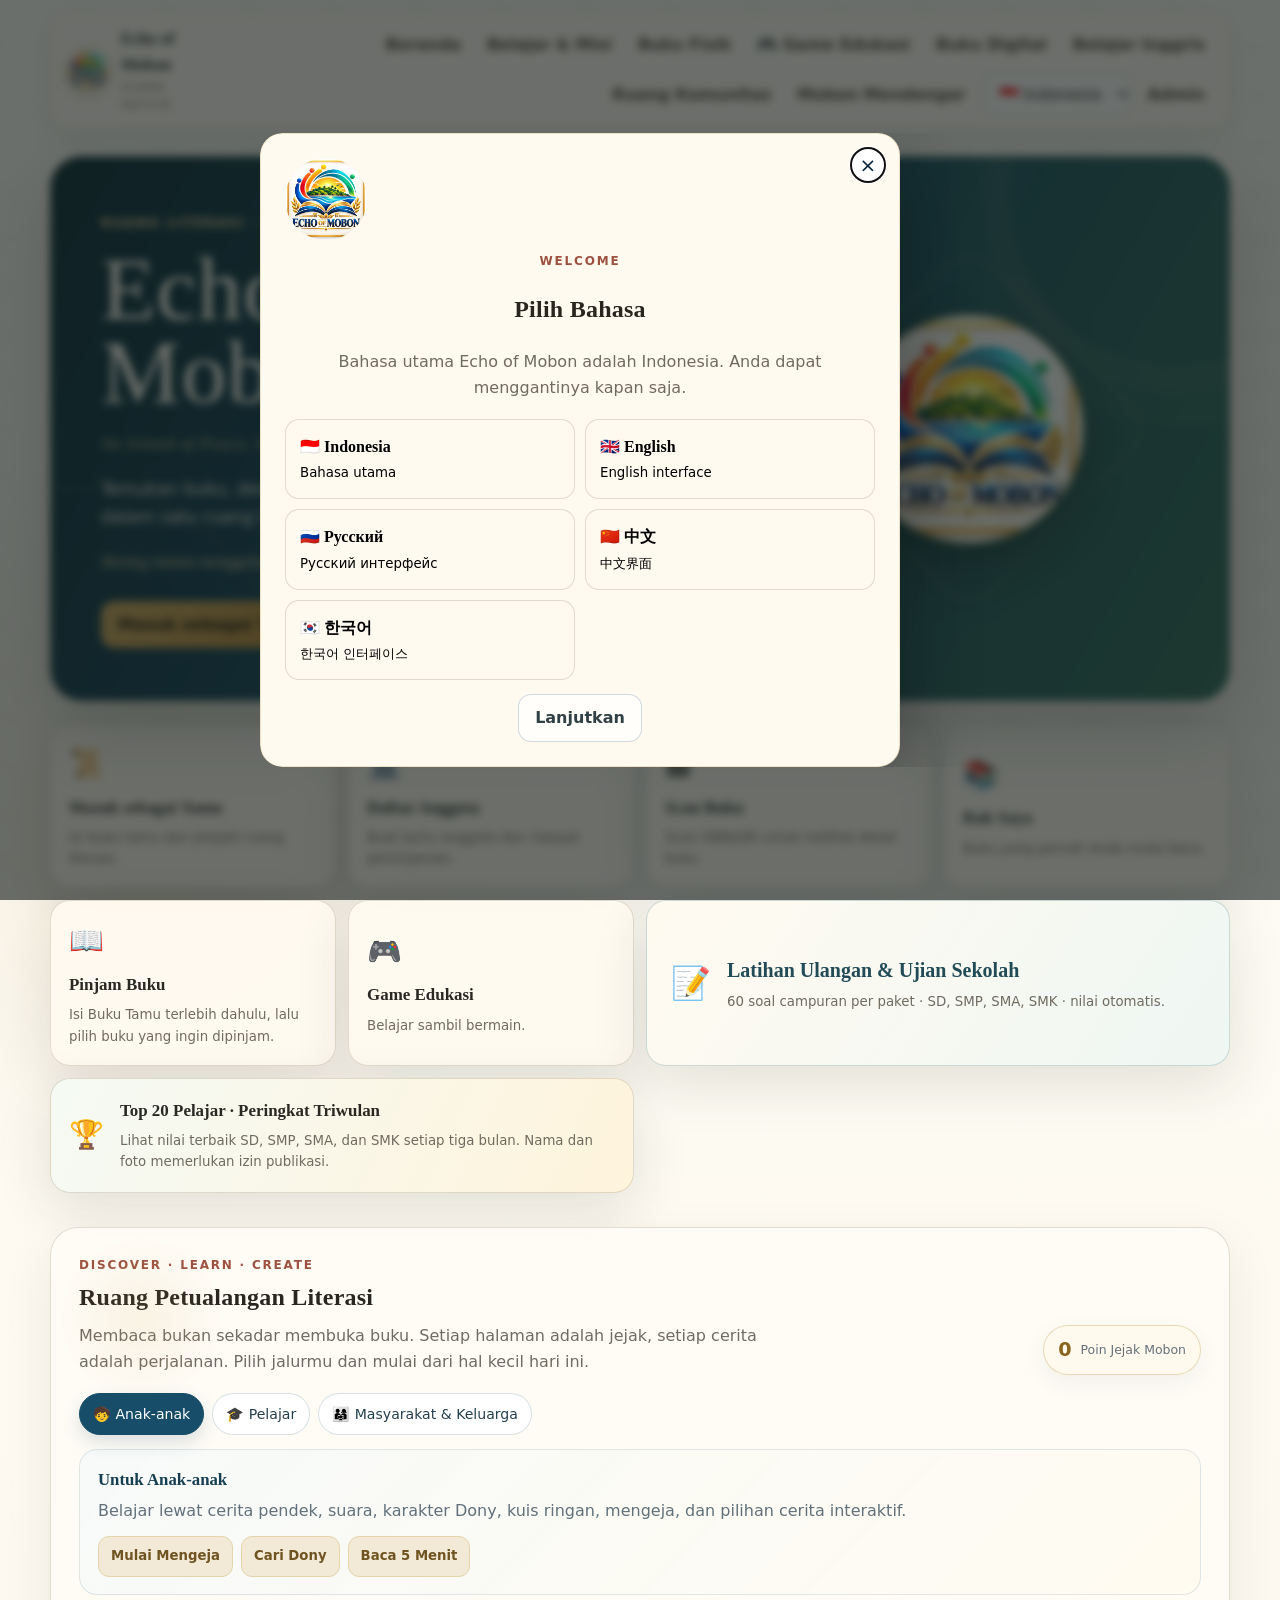
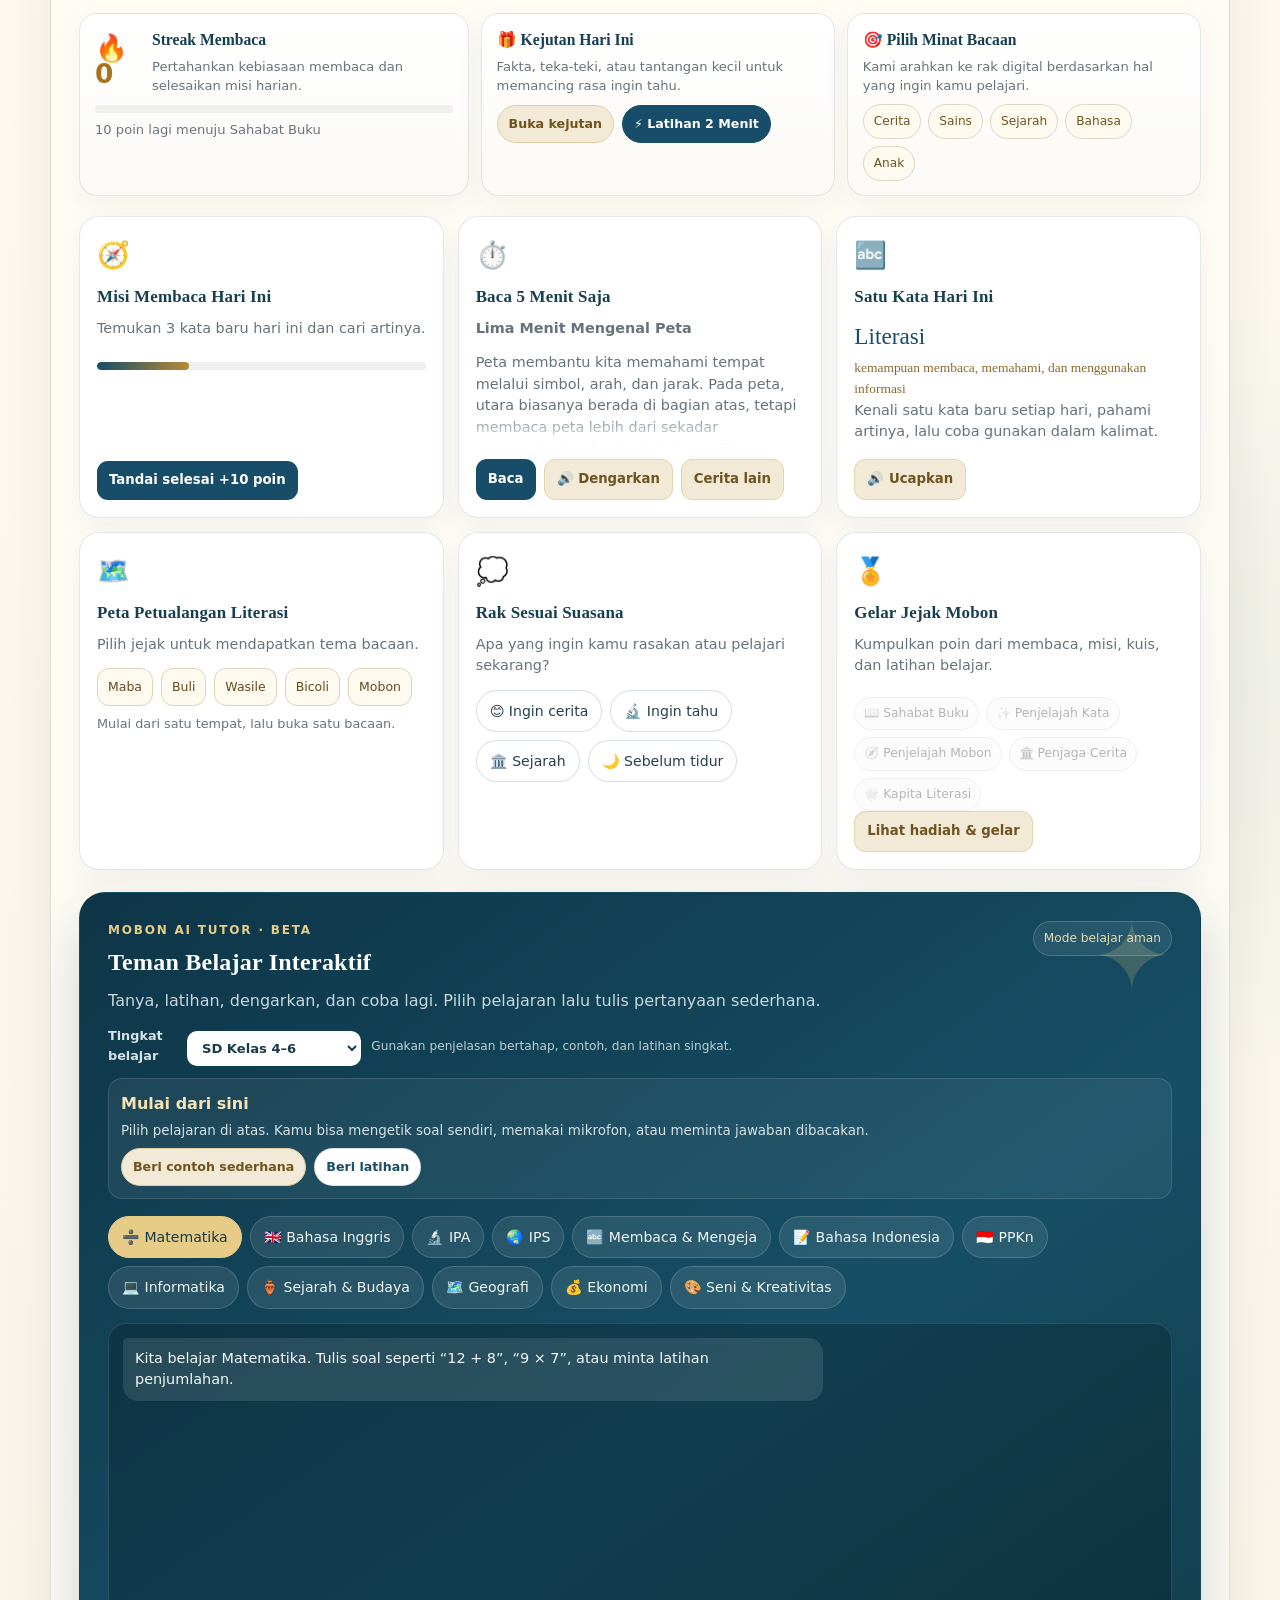
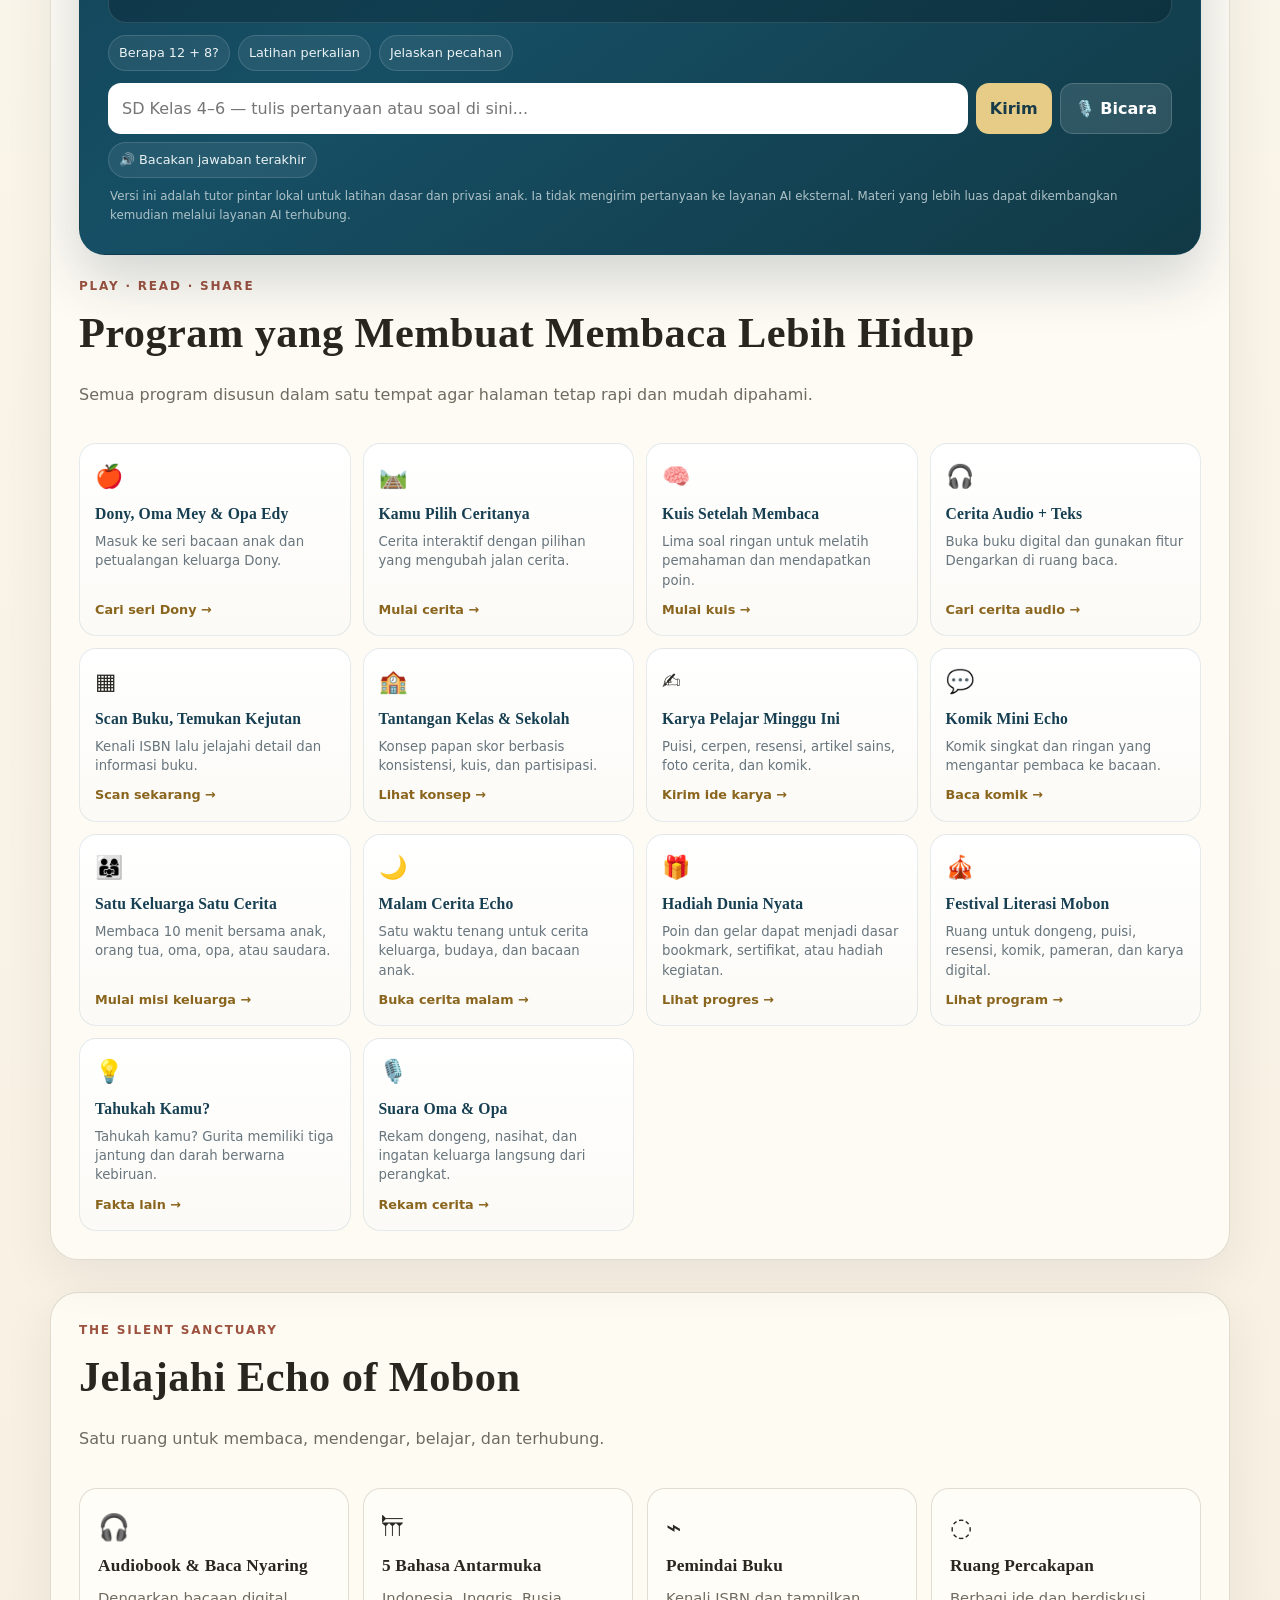
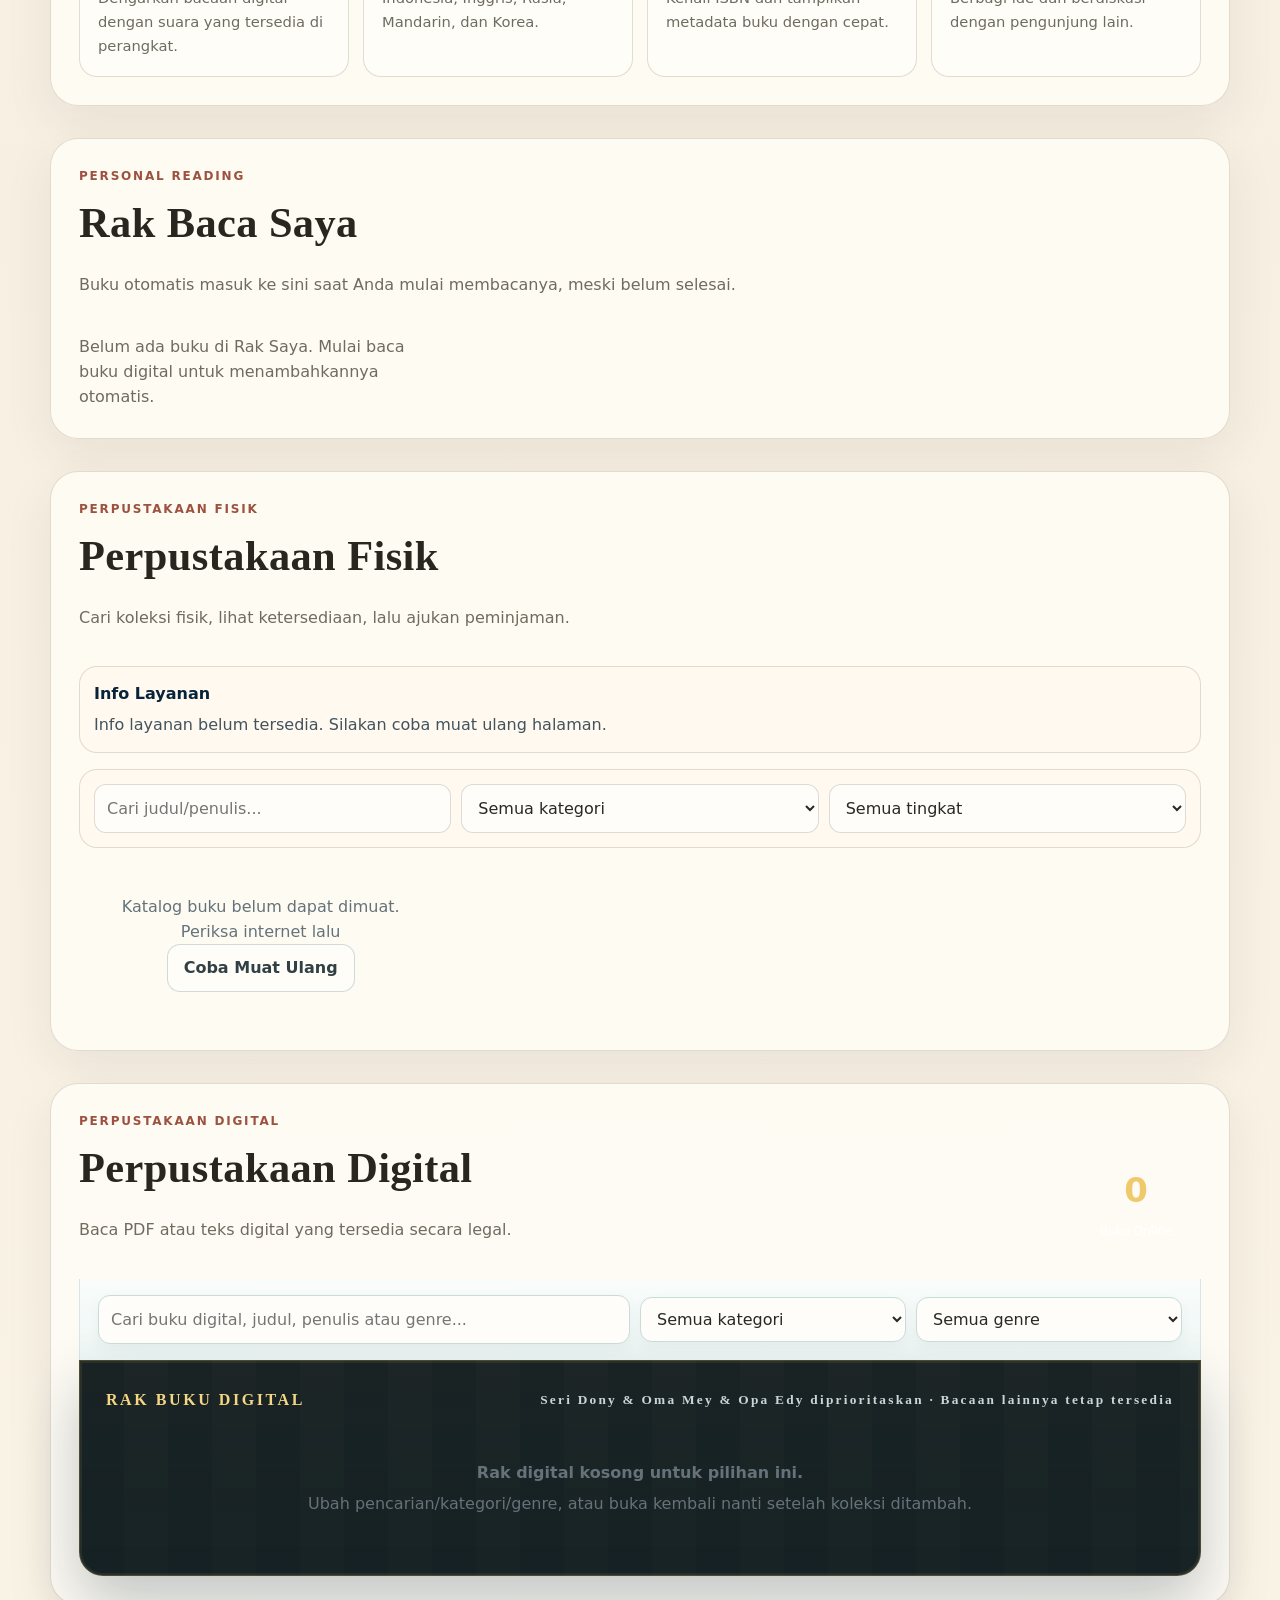
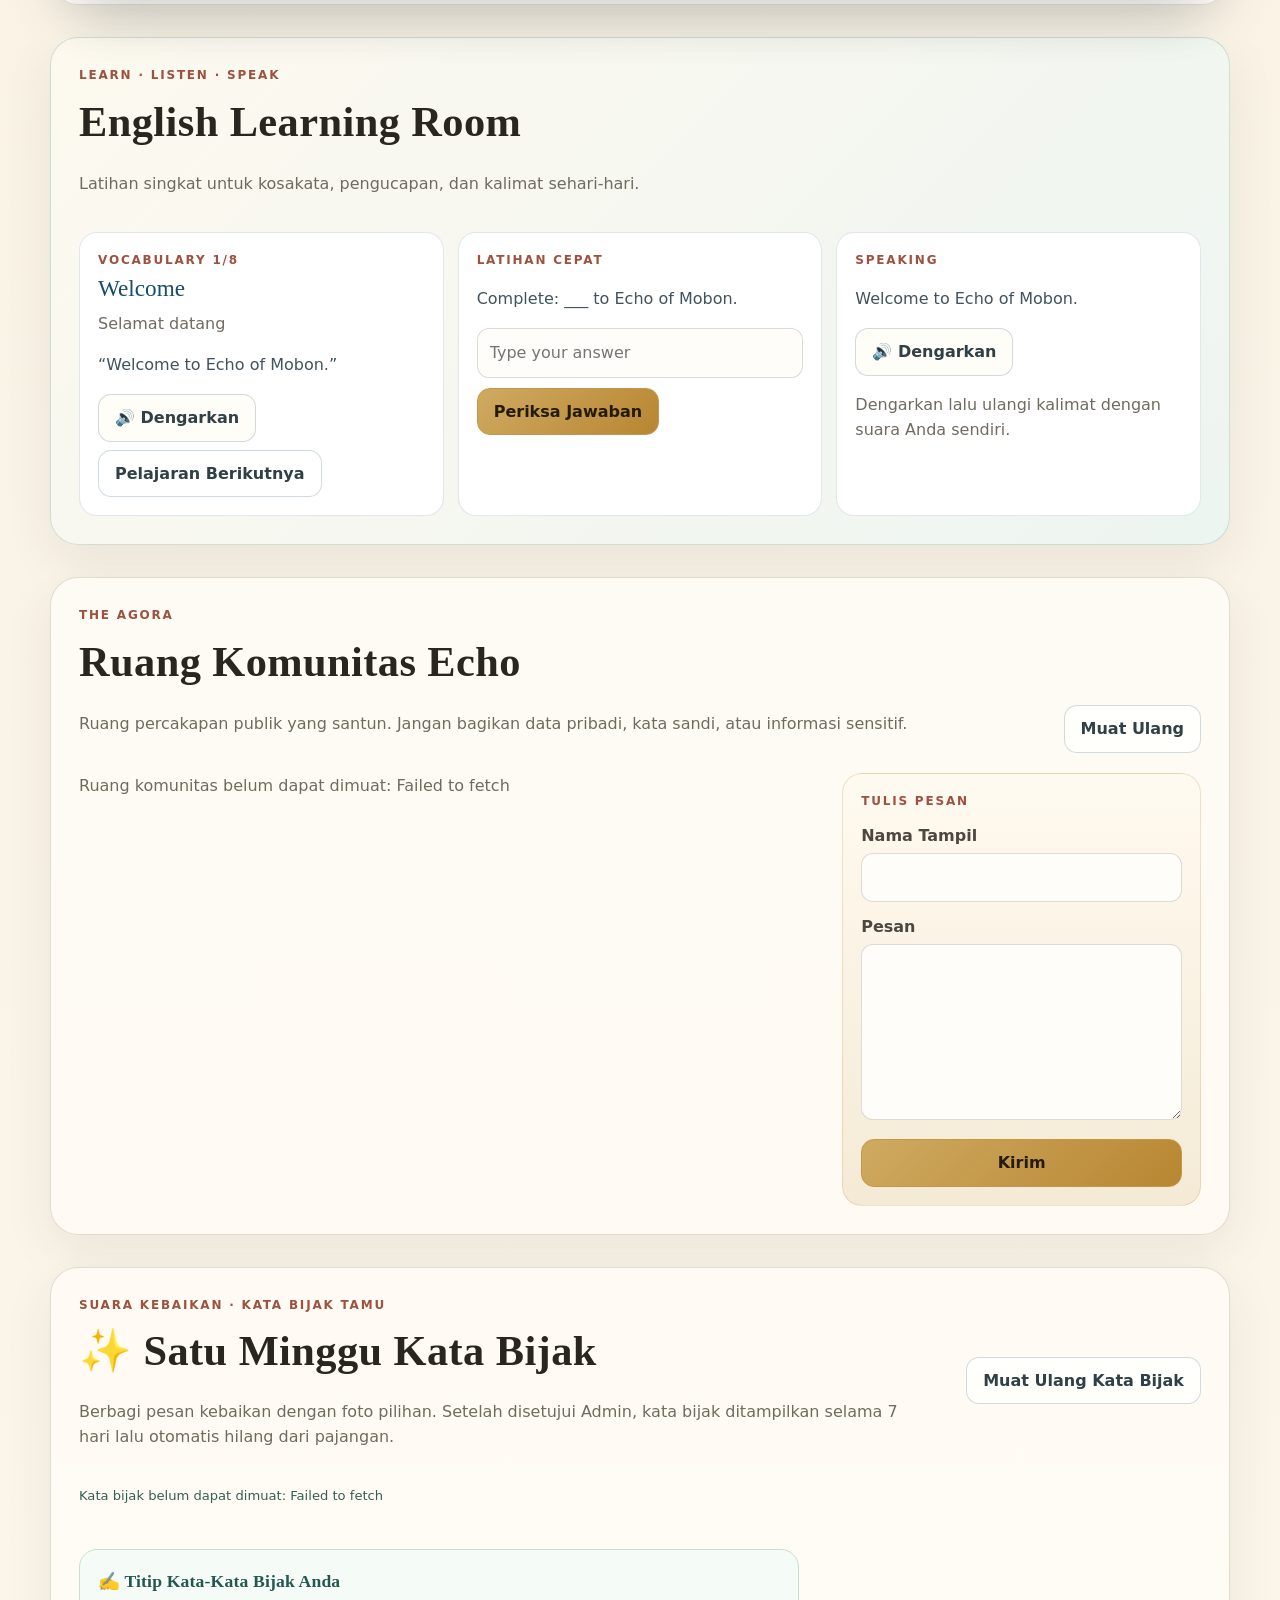
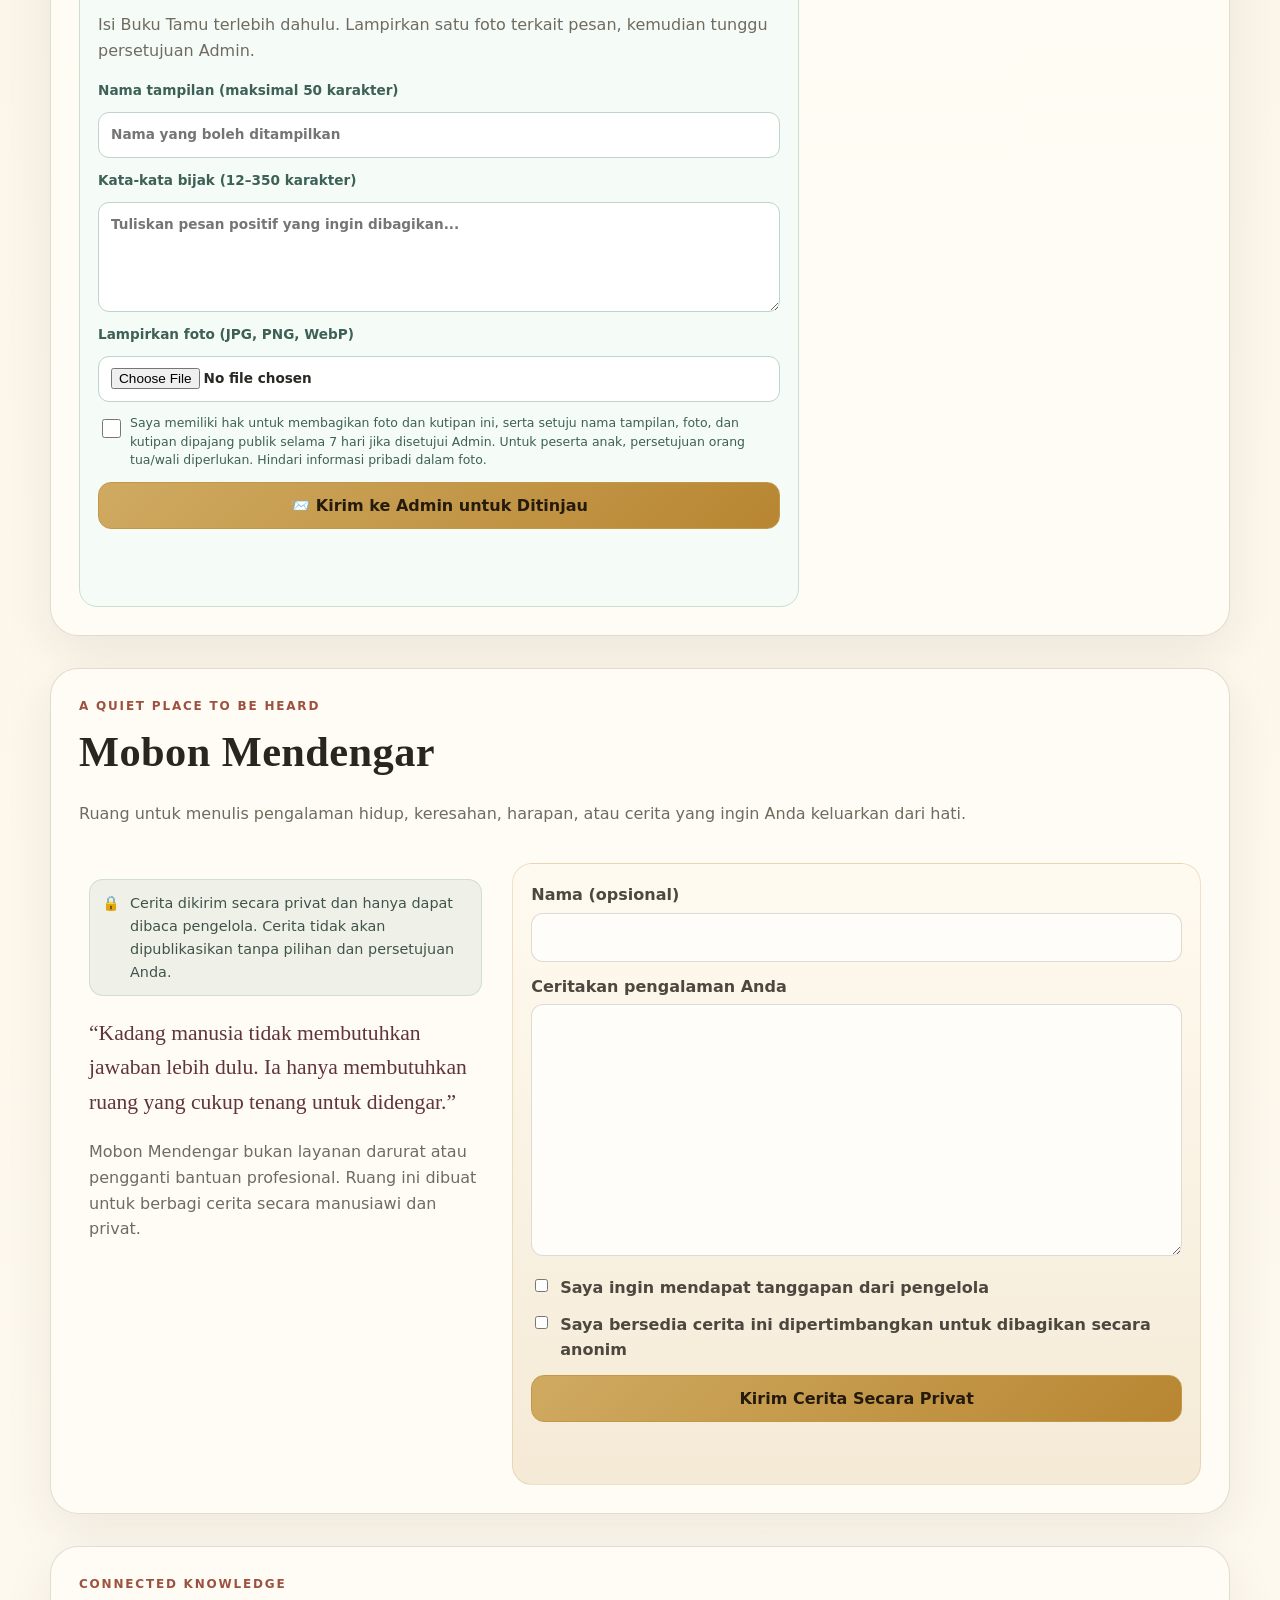
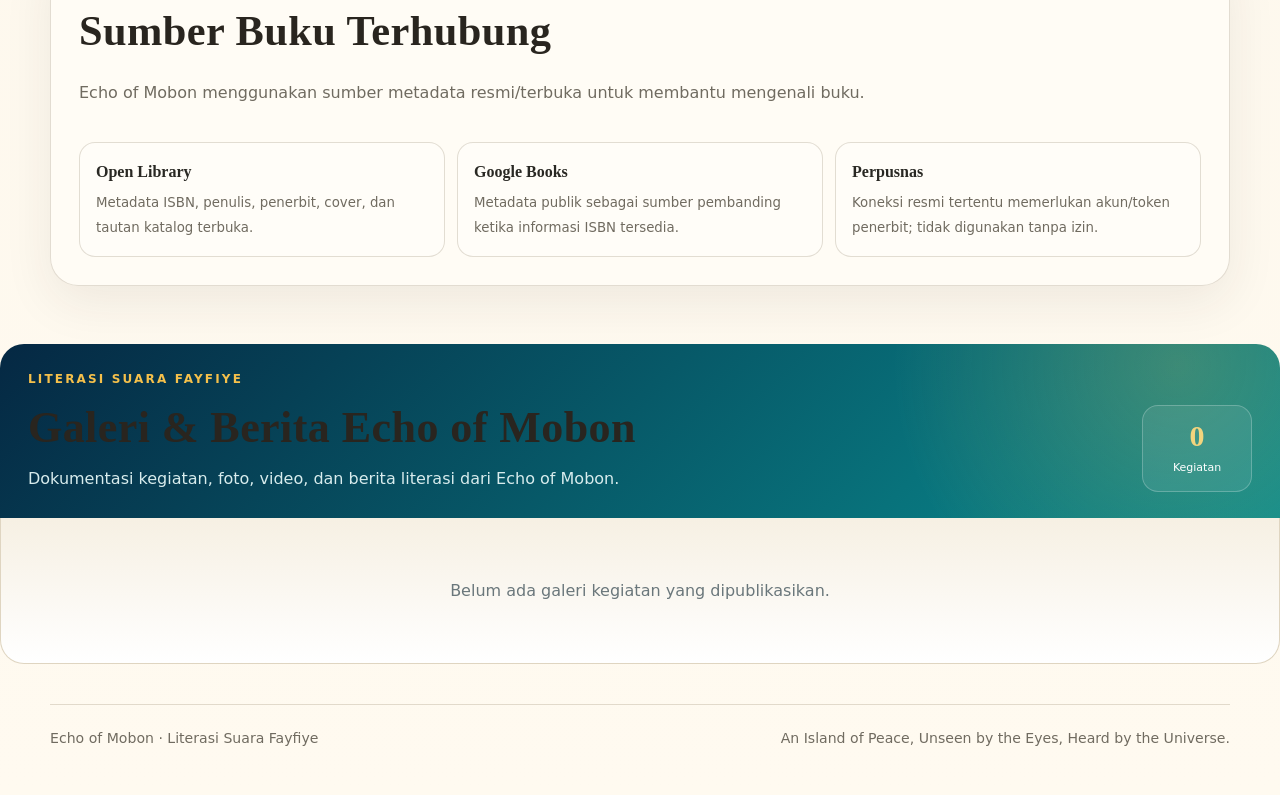
<file: index.html>
<!doctype html>
<html lang="id">
<head>
  <meta charset="utf-8">
  <meta name="viewport" content="width=device-width,initial-scale=1,viewport-fit=cover">
  <meta name="theme-color" content="#174d68">
  <meta name="description" content="Echo of Mobon — ruang literasi fisik dan digital untuk membaca, mendengar, belajar, dan berbagi cerita.">
  <title>Echo of Mobon — Literasi Suara Fayfiye</title>
  <link rel="icon" href="assets/echo-of-mobon-logo.jpg?v=8">
  <link rel="stylesheet" href="assets/style.css">
  <link rel="stylesheet" href="assets/theme-original.css?v=20261101-9">
  <link rel="stylesheet" href="assets/member-card-v2.css?v=20261102-1">
  <link rel="stylesheet" href="assets/portal-v2.css?v=20261102-1">
  <link rel="stylesheet" href="assets/classic-v3.css?v=20261102-1">
  <link rel="stylesheet" href="assets/mobile-language-fix.css?v=20261102-4">
  <link rel="stylesheet" href="assets/literacy-adventure-v1.css?v=20261102-1">
  <link rel="stylesheet" href="assets/literacy-engagement-v2.css?v=20261102-1"><link rel="stylesheet" href="assets/rack-position-v1.css?v=20261107-3"><link rel="stylesheet" href="assets/guest-wisdom-v1.css?v=20261111-1"><link rel="stylesheet" href="assets/digital-shelves-v2.css?v=20261111-1">
</head>
<body class="eom-v3">
<header class="topbar">
  <a class="brand" href="./" aria-label="Echo of Mobon">
    <img src="assets/echo-of-mobon-logo.jpg?v=8" alt="Logo Echo of Mobon">
    <div><strong>Echo of Mobon</strong><small>Literasi Suara Fayfiye</small></div>
  </a>
  <nav class="topnav" aria-label="Navigasi utama">
    <a href="#home" data-i18n="home">Beranda</a>
    <a href="#literacy-hub">Belajar & Misi</a>
    <a href="#physical" data-i18n="physical">Buku Fisik</a>
    <a href="#digital" data-i18n="digital">Buku Digital</a>
    <a href="#english" data-i18n="learn">Belajar Inggris</a>
    <a href="#community" data-i18n="community">Ruang Komunitas</a>
    <a href="#mobon-listens" data-i18n="listen">Mobon Mendengar</a>
    <select id="languageSelect" class="language-select" aria-label="Bahasa">
      <option value="id">🇮🇩 Indonesia</option>
      <option value="en">🇬🇧 English</option>
      <option value="ru">🇷🇺 Русский</option>
      <option value="zh">🇨🇳 中文</option>
      <option value="ko">🇰🇷 한국어</option>
    </select>
    <a href="./admin/" data-i18n="admin">Admin</a>
  </nav>
</header>

<section id="home" class="classic-hero">
  <div class="classic-hero-inner">
    <div>
      <div class="eyebrow" data-i18n="welcomeEyebrow">RUANG LITERASI · PENGETAHUAN · CERITA</div>
      <h1>Echo of<br>Mobon</h1>
      <p class="mobon-slogan">An Island of Peace, Unseen by the Eyes, Heard by the Universe</p>
      <p class="hero-copy" data-i18n="welcomeCopy">Temukan buku, dengarkan bacaan, belajar bahasa, dan berbagi cerita dalam satu ruang literasi yang tenang dan hidup.</p>
      <p class="hero-quote" data-i18n="welcomeQuote">Hening namun menggelegar. Tersembunyi namun memengaruhi.</p>
      <div class="hero-actions">
        <button id="guestEntryBtn" class="btn primary" type="button" data-i18n="guestEntry">Masuk sebagai Tamu</button>
        <button id="joinMemberBtn" class="btn ghost" type="button" data-i18n="joinMember">Daftar Anggota</button>
        <button id="myCardBtn" class="btn ghost hidden" type="button">Kartu Saya</button>
      </div>
    </div>
    <div class="hero-emblem" aria-hidden="true"><img src="assets/echo-of-mobon-logo.jpg?v=8" alt=""></div>
  </div>
</section>

<section class="entry-strip" aria-label="Akses cepat">
  <button class="entry-card" id="guestEntryCard" type="button" onclick="document.getElementById('guestEntryBtn').click()"><span class="entry-icon">📜</span><strong data-i18n="guestEntry">Masuk sebagai Tamu</strong><small data-i18n="guestEntrySub">Isi buku tamu dan jelajahi ruang literasi.</small></button>
  <button class="entry-card" type="button" onclick="document.getElementById('joinMemberBtn').click()"><span class="entry-icon">🏛️</span><strong data-i18n="joinMember">Daftar Anggota</strong><small data-i18n="joinMemberSub">Buat kartu anggota dan riwayat peminjaman.</small></button>
  <button class="entry-card" id="scanBookBtn" type="button"><span class="entry-icon">▦</span><strong data-i18n="scanBook">Scan Buku</strong><small data-i18n="scanBookSub">Scan ISBN/QR untuk melihat detail buku.</small></button>
  <button class="entry-card" id="myLibraryBtn" type="button"><span class="entry-icon">📚</span><strong data-i18n="myLibrary">Rak Saya</strong><small data-i18n="myLibrarySub">Buku yang pernah Anda mulai baca.</small></button>
</section>

<main>
  <section id="literacy-hub" class="section-shell eom-playground">
    <div class="eom-adventure-head">
      <div><div class="kicker-v3">DISCOVER · LEARN · CREATE</div><h2>Ruang Petualangan Literasi</h2><p class="muted-v3">Membaca bukan sekadar membuka buku. Setiap halaman adalah jejak, setiap cerita adalah perjalanan. Pilih jalurmu dan mulai dari hal kecil hari ini.</p></div>
      <div class="eom-points-pill" title="Poin tersimpan di perangkat ini"><b id="eomPoints">0</b><span>Poin Jejak Mobon</span></div>
    </div>

    <div class="eom-audience-tabs" aria-label="Pilih jalur belajar">
      <button class="eom-tab active" type="button" data-audience="anak">🧒 Anak-anak</button>
      <button class="eom-tab" type="button" data-audience="pelajar">🎓 Pelajar</button>
      <button class="eom-tab" type="button" data-audience="masyarakat">👨‍👩‍👧 Masyarakat & Keluarga</button>
    </div>
    <div id="audiencePanel" class="eom-audience-panel"></div>

    <div class="eom-mission-grid">
      <article class="eom-mission-card">
        <div class="eom-card-icon">🧭</div><h3>Misi Membaca Hari Ini</h3><p id="missionTitle">Memuat misi...</p>
        <div class="eom-progress" aria-label="Kemajuan misi"><span id="missionBar"></span></div>
        <div class="eom-card-actions"><button id="completeMissionBtn" class="eom-mini-btn" type="button">Tandai selesai +10 poin</button></div>
      </article>
      <article class="eom-mission-card">
        <div class="eom-card-icon">⏱️</div><h3>Baca 5 Menit Saja</h3><p><b id="fiveMinuteTitle"></b></p><p id="fiveMinuteText" class="eom-story-snippet"></p>
        <div class="eom-card-actions"><button id="toggleFiveMinuteBtn" class="eom-mini-btn" type="button">Baca</button><button id="speakFiveMinuteBtn" class="eom-mini-btn alt" type="button">🔊 Dengarkan</button><button id="nextFiveMinuteBtn" class="eom-mini-btn alt" type="button">Cerita lain</button></div>
      </article>
      <article class="eom-mission-card">
        <div class="eom-card-icon">🔤</div><h3>Satu Kata Hari Ini</h3><div id="wordToday" class="eom-word">Literasi</div><p>Kenali satu kata baru setiap hari, pahami artinya, lalu coba gunakan dalam kalimat.</p>
        <div class="eom-card-actions"><button id="speakWordBtn" class="eom-mini-btn alt" type="button">🔊 Ucapkan</button></div>
      </article>
      <article class="eom-mission-card">
        <div class="eom-card-icon">🗺️</div><h3>Peta Petualangan Literasi</h3><p>Pilih jejak untuk mendapatkan tema bacaan.</p><div class="eom-map"><button data-map="Maba">Maba</button><button data-map="Buli">Buli</button><button data-map="Wasile">Wasile</button><button data-map="Bicoli">Bicoli</button><button data-map="Mobon">Mobon</button></div><div id="mapFact" class="eom-map-note">Mulai dari satu tempat, lalu buka satu bacaan.</div>
      </article>
      <article class="eom-mission-card">
        <div class="eom-card-icon">💭</div><h3>Rak Sesuai Suasana</h3><p>Apa yang ingin kamu rasakan atau pelajari sekarang?</p><div class="eom-mood-row"><button class="eom-mood" data-mood="cerita">😊 Ingin cerita</button><button class="eom-mood" data-mood="sains">🔬 Ingin tahu</button><button class="eom-mood" data-mood="sejarah">🏛️ Sejarah</button><button class="eom-mood" data-mood="anak">🌙 Sebelum tidur</button></div>
      </article>
      <article class="eom-mission-card">
        <div class="eom-card-icon">🏅</div><h3>Gelar Jejak Mobon</h3><p>Kumpulkan poin dari membaca, misi, kuis, dan latihan belajar.</p><div id="eomBadges" class="eom-badge-row"></div>
        <div class="eom-card-actions"><button class="eom-mini-btn alt" type="button" data-program="rewards">Lihat hadiah & gelar</button></div>
      </article>
    </div>

    <section id="mobon-ai" class="eom-ai-shell" aria-label="Mobon AI Tutor">
      <div class="eom-ai-head"><div><div class="kicker-v3" style="color:#e7cc88">MOBON AI TUTOR · BETA</div><h2>Teman Belajar Interaktif</h2><p>Tanya, latihan, dengarkan, dan coba lagi. Pilih pelajaran lalu tulis pertanyaan sederhana.</p></div><span class="eom-ai-status">Mode belajar aman</span></div>
      <div class="eom-ai-subjects">
        <button class="eom-subject active" type="button" data-subject="math">➗ Matematika</button>
        <button class="eom-subject" type="button" data-subject="english">🇬🇧 Bahasa Inggris</button>
        <button class="eom-subject" type="button" data-subject="science">🔬 IPA</button>
        <button class="eom-subject" type="button" data-subject="social">🌏 IPS</button>
        <button class="eom-subject" type="button" data-subject="reading">🔤 Membaca & Mengeja</button>
      </div>
      <div id="aiChat" class="eom-ai-chat" aria-live="polite"></div>
      <div id="aiQuickPrompts" class="eom-quick-prompts"></div>
      <div class="eom-ai-compose"><input id="aiInput" autocomplete="off" placeholder="Tulis pertanyaan atau soal di sini..."><button id="aiSend" type="button">Kirim</button><button id="aiVoice" class="eom-voice-btn" type="button">🎙️ Bicara</button></div>
      <div style="display:flex;gap:8px;align-items:center;margin-top:8px;position:relative;z-index:1"><button id="aiSpeak" class="eom-prompt-chip" type="button">🔊 Bacakan jawaban terakhir</button></div>
      <p class="eom-ai-note">Versi ini adalah tutor pintar lokal untuk latihan dasar dan privasi anak. Ia tidak mengirim pertanyaan ke layanan AI eksternal. Materi yang lebih luas dapat dikembangkan kemudian melalui layanan AI terhubung.</p>
    </section>

    <div class="eom-programs">
      <div class="section-head-v3"><div><div class="kicker-v3">PLAY · READ · SHARE</div><h2>Program yang Membuat Membaca Lebih Hidup</h2><p class="muted-v3">Semua program disusun dalam satu tempat agar halaman tetap rapi dan mudah dipahami.</p></div></div>
      <div class="eom-program-grid">
        <article class="eom-program"><div class="eom-program-icon">🍎</div><h3>Dony, Oma Mey & Opa Edy</h3><p>Masuk ke seri bacaan anak dan petualangan keluarga Dony.</p><button type="button" data-program="dony">Cari seri Dony →</button></article>
        <article class="eom-program"><div class="eom-program-icon">🛤️</div><h3>Kamu Pilih Ceritanya</h3><p>Cerita interaktif dengan pilihan yang mengubah jalan cerita.</p><button type="button" data-program="story">Mulai cerita →</button></article>
        <article class="eom-program"><div class="eom-program-icon">🧠</div><h3>Kuis Setelah Membaca</h3><p>Lima soal ringan untuk melatih pemahaman dan mendapatkan poin.</p><button type="button" data-program="quiz">Mulai kuis →</button></article>
        <article class="eom-program"><div class="eom-program-icon">🎧</div><h3>Cerita Audio + Teks</h3><p>Buka buku digital dan gunakan fitur Dengarkan di ruang baca.</p><button type="button" data-program="audio">Cari cerita audio →</button></article>
        <article class="eom-program"><div class="eom-program-icon">▦</div><h3>Scan Buku, Temukan Kejutan</h3><p>Kenali ISBN lalu jelajahi detail dan informasi buku.</p><button type="button" data-program="scan">Scan sekarang →</button></article>
        <article class="eom-program"><div class="eom-program-icon">🏫</div><h3>Tantangan Kelas & Sekolah</h3><p>Konsep papan skor berbasis konsistensi, kuis, dan partisipasi.</p><button type="button" data-program="school">Lihat konsep →</button></article>
        <article class="eom-program"><div class="eom-program-icon">✍️</div><h3>Karya Pelajar Minggu Ini</h3><p>Puisi, cerpen, resensi, artikel sains, foto cerita, dan komik.</p><button type="button" data-program="student">Kirim ide karya →</button></article>
        <article class="eom-program"><div class="eom-program-icon">💬</div><h3>Komik Mini Echo</h3><p>Komik singkat dan ringan yang mengantar pembaca ke bacaan.</p><button type="button" data-program="comic">Baca komik →</button></article>
        <article class="eom-program"><div class="eom-program-icon">👨‍👩‍👧</div><h3>Satu Keluarga Satu Cerita</h3><p>Membaca 10 menit bersama anak, orang tua, oma, opa, atau saudara.</p><button type="button" data-program="family">Mulai misi keluarga →</button></article>
        <article class="eom-program"><div class="eom-program-icon">🌙</div><h3>Malam Cerita Echo</h3><p>Satu waktu tenang untuk cerita keluarga, budaya, dan bacaan anak.</p><button type="button" data-program="night">Buka cerita malam →</button></article>
        <article class="eom-program"><div class="eom-program-icon">🎁</div><h3>Hadiah Dunia Nyata</h3><p>Poin dan gelar dapat menjadi dasar bookmark, sertifikat, atau hadiah kegiatan.</p><button type="button" data-program="rewards">Lihat progres →</button></article>
        <article class="eom-program"><div class="eom-program-icon">🎪</div><h3>Festival Literasi Mobon</h3><p>Ruang untuk dongeng, puisi, resensi, komik, pameran, dan karya digital.</p><button type="button" data-program="festival">Lihat program →</button></article>
        <article class="eom-program"><div class="eom-program-icon">💡</div><h3>Tahukah Kamu?</h3><p id="eomDidYouKnow">Fakta singkat baru setiap hari untuk memancing rasa ingin tahu.</p><button type="button" data-extra="fact">Fakta lain →</button></article>
        <article class="eom-program"><div class="eom-program-icon">🎙️</div><h3>Suara Oma & Opa</h3><p>Rekam dongeng, nasihat, dan ingatan keluarga langsung dari perangkat.</p><button type="button" data-extra="voices">Rekam cerita →</button></article>
      </div>
    </div>
  </section>

  <section class="section-shell">
    <div class="section-head-v3"><div><div class="kicker-v3">THE SILENT SANCTUARY</div><h2 data-i18n="explore">Jelajahi Echo of Mobon</h2><p class="muted-v3" data-i18n="exploreSub">Satu ruang untuk membaca, mendengar, belajar, dan terhubung.</p></div></div>
    <div class="feature-grid">
      <article class="feature-card"><div class="feature-icon">🎧</div><h3 data-i18n="featAudio">Audiobook & Baca Nyaring</h3><p data-i18n="featAudioSub">Dengarkan bacaan digital dengan suara yang tersedia di perangkat.</p></article>
      <article class="feature-card"><div class="feature-icon">𐎠</div><h3 data-i18n="featLang">5 Bahasa Antarmuka</h3><p data-i18n="featLangSub">Indonesia, Inggris, Rusia, Mandarin, dan Korea.</p></article>
      <article class="feature-card"><div class="feature-icon">⌁</div><h3 data-i18n="featScan">Pemindai Buku</h3><p data-i18n="featScanSub">Kenali ISBN dan tampilkan metadata buku dengan cepat.</p></article>
      <article class="feature-card"><div class="feature-icon">◌</div><h3 data-i18n="featCommunity">Ruang Percakapan</h3><p data-i18n="featCommunitySub">Berbagi ide dan berdiskusi dengan pengunjung lain.</p></article>
    </div>
  </section>

  <section id="memberWelcome" class="section-shell member-welcome hidden"></section>

  <section id="my-shelf" class="section-shell">
    <div class="section-head-v3"><div><div class="kicker-v3">PERSONAL READING</div><h2 data-i18n="myShelf">Rak Baca Saya</h2><p class="muted-v3" data-i18n="myShelfSub">Buku otomatis masuk ke sini saat Anda mulai membacanya, meski belum selesai.</p></div></div>
    <div id="myLibrary" class="my-library-grid"></div>
  </section>

  <section id="physical" class="section-shell">
    <div class="section-head-v3"><div><div class="kicker-v3">PERPUSTAKAAN FISIK</div><h2 data-i18n="physicalTitle">Perpustakaan Fisik</h2><p id="collectionSummary" class="muted-v3" data-i18n="physicalSub">Cari koleksi fisik, lihat ketersediaan, lalu ajukan peminjaman.</p></div></div>
    <section id="serviceInfo" class="card" style="padding:14px;margin-bottom:16px"><strong>Info Layanan</strong><p id="serviceInfoText" style="margin:5px 0 0">Memuat informasi layanan...</p></section>
    <div class="filters card"><input id="guestSearch" placeholder="Cari judul/penulis..."><select id="guestCategory"></select><select id="guestLevel"></select></div>
    <div id="guestBooks" class="book-grid" style="margin-top:16px"></div>
  </section>

  <section id="digital" class="section-shell online-library digital-library-section">
    <div class="section-head-v3"><div><div class="kicker-v3">PERPUSTAKAAN DIGITAL</div><h2 data-i18n="digitalTitle">Perpustakaan Digital</h2><p class="muted-v3" data-i18n="digitalSub">Baca PDF atau teks digital yang tersedia secara legal.</p></div><div class="digital-library-badge"><b id="digitalCount">0</b><span>Buku Online</span></div></div>
    <div class="digital-library-tools"><input id="digitalSearch" placeholder="Cari buku digital, judul, penulis atau genre..." aria-label="Cari buku digital"><select id="digitalCategoryFilter" aria-label="Pilih kategori"><option value="">Semua kategori</option></select><select id="digitalGenreFilter" aria-label="Pilih genre"><option value="">Semua genre</option></select></div>
    <div class="bookshelf-frame"><div class="bookshelf-top"><span>RAK BUKU DIGITAL</span><small>Seri Dony & Oma Mey & Opa Edy diprioritaskan · Bacaan lainnya tetap tersedia</small></div><div id="digitalLibrary" class="digital-shelves"></div></div>
  </section>

  <section id="english" class="section-shell learning-panel">
    <div class="section-head-v3"><div><div class="kicker-v3">LEARN · LISTEN · SPEAK</div><h2 data-i18n="englishTitle">English Learning Room</h2><p class="muted-v3" data-i18n="englishSub">Latihan singkat untuk kosakata, pengucapan, dan kalimat sehari-hari.</p></div></div>
    <div id="englishLesson" class="learning-grid"></div>
  </section>

  <section id="community" class="section-shell">
    <div class="section-head-v3"><div><div class="kicker-v3">THE AGORA</div><h2 data-i18n="communityTitle">Ruang Komunitas Echo</h2><p class="muted-v3" data-i18n="communitySub">Ruang percakapan publik yang santun. Jangan bagikan data pribadi, kata sandi, atau informasi sensitif.</p></div><button id="communityRefreshBtn" class="btn ghost" type="button" data-i18n="refresh">Muat Ulang</button></div>
    <div class="community-layout">
      <div id="communityFeed" class="community-feed"></div>
      <form id="communityForm" class="compose-card form">
        <div class="kicker-v3">TULIS PESAN</div>
        <label><span data-i18n="displayName">Nama Tampil</span><input id="communityName" maxlength="40" required></label>
        <label><span data-i18n="message">Pesan</span><textarea id="communityMessage" maxlength="600" rows="6" required></textarea></label>
        <button id="communityReplyNote" class="hidden" type="button" style="border:0;background:rgba(23,77,104,.08);padding:8px;border-radius:10px;text-align:left;cursor:pointer"></button>
        <button class="btn primary" type="submit" data-i18n="send">Kirim</button>
      </form>
    </div>
  </section>

  <section id="eom-wisdom" class="section-shell">
 <div class="section-head-v3 eom-wisdom-top"><div><div class="kicker-v3">SUARA KEBAIKAN · KATA BIJAK TAMU</div>
 <h2>✨ Satu Minggu Kata Bijak</h2>
 <p class="muted-v3 eom-wisdom-intro">Berbagi pesan kebaikan dengan foto pilihan. Setelah disetujui Admin, kata bijak ditampilkan selama 7 hari lalu otomatis hilang dari pajangan.</p></div>
 <button id="eomWisdomRefresh" class="btn ghost" type="button">Muat Ulang Kata Bijak</button></div>
 <p id="eomWisdomStatus" role="status">Memuat kata bijak pilihan...</p>
 <div id="eomWisdomGallery" class="eom-wisdom-gallery" aria-live="polite"></div>
 <div class="eom-wisdom-compose">
  <h3>✍️ Titip Kata-Kata Bijak Anda</h3>
  <p class="muted-v3">Isi Buku Tamu terlebih dahulu. Lampirkan satu foto terkait pesan, kemudian tunggu persetujuan Admin.</p>
  <form id="eomWisdomForm">
   <label>Nama tampilan (maksimal 50 karakter)<input id="eomWisdomName" maxlength="50" minlength="2" placeholder="Nama yang boleh ditampilkan" required></label>
   <label>Kata-kata bijak (12–350 karakter)<textarea id="eomWisdomQuote" rows="4" maxlength="350" minlength="12" placeholder="Tuliskan pesan positif yang ingin dibagikan..." required></textarea></label>
   <label>Lampirkan foto (JPG, PNG, WebP)<input id="eomWisdomPhoto" type="file" accept="image/jpeg,image/png,image/webp" required></label>
   <label class="eom-wisdom-consent"><input type="checkbox" id="eomWisdomConsent" required>
    <span>Saya memiliki hak untuk membagikan foto dan kutipan ini, serta setuju nama tampilan, foto, dan kutipan dipajang publik selama 7 hari jika disetujui Admin. Untuk peserta anak, persetujuan orang tua/wali diperlukan. Hindari informasi pribadi dalam foto.</span></label>
   <button id="eomWisdomSubmit" class="btn primary" type="submit">📨 Kirim ke Admin untuk Ditinjau</button>
   <p id="eomWisdomMessage" role="status" aria-live="polite"></p>
  </form>
 </div>
</section>

<section id="mobon-listens" class="section-shell">
    <div class="section-head-v3"><div><div class="kicker-v3">A QUIET PLACE TO BE HEARD</div><h2 data-i18n="listenTitle">Mobon Mendengar</h2><p class="muted-v3" data-i18n="listenSub">Ruang untuk menulis pengalaman hidup, keresahan, harapan, atau cerita yang ingin Anda keluarkan dari hati.</p></div></div>
    <div class="listening-layout">
      <div class="listening-intro"><div class="privacy-note">🔒 <span data-i18n="privacy">Cerita dikirim secara privat dan hanya dapat dibaca pengelola. Cerita tidak akan dipublikasikan tanpa pilihan dan persetujuan Anda.</span></div><blockquote>“Kadang manusia tidak membutuhkan jawaban lebih dulu. Ia hanya membutuhkan ruang yang cukup tenang untuk didengar.”</blockquote><p class="muted-v3">Mobon Mendengar bukan layanan darurat atau pengganti bantuan profesional. Ruang ini dibuat untuk berbagi cerita secara manusiawi dan privat.</p></div>
      <form id="mobonListenForm" class="listening-card form">
        <label><span data-i18n="yourNameOptional">Nama (opsional)</span><input id="listenName" maxlength="60"></label>
        <label><span data-i18n="yourStory">Ceritakan pengalaman Anda</span><textarea id="listenStory" rows="9" minlength="20" maxlength="4000" required></textarea></label>
        <label style="display:flex;gap:9px;align-items:flex-start"><input id="listenWantsResponse" type="checkbox" style="width:auto;margin-top:4px"><span data-i18n="wantsResponse">Saya ingin mendapat tanggapan dari pengelola</span></label>
        <label id="listenContactWrap" class="hidden"><span data-i18n="contactOptional">Kontak (opsional)</span><input id="listenContact" maxlength="160"></label>
        <label style="display:flex;gap:9px;align-items:flex-start"><input id="listenShareAnon" type="checkbox" style="width:auto;margin-top:4px"><span data-i18n="shareAnon">Saya bersedia cerita ini dipertimbangkan untuk dibagikan secara anonim</span></label>
        <label id="listenConsentWrap" class="hidden" style="display:flex;gap:9px;align-items:flex-start"><input id="listenConsent" type="checkbox" style="width:auto;margin-top:4px"><span data-i18n="consent">Saya memahami dan menyetujui jika kutipan anonim dipublikasikan setelah moderasi</span></label>
        <button class="btn primary" type="submit" data-i18n="sendStory">Kirim Cerita Secara Privat</button>
        <p id="listenStatus" class="muted-v3"></p>
      </form>
    </div>
  </section>

  <section class="section-shell">
    <div class="section-head-v3"><div><div class="kicker-v3">CONNECTED KNOWLEDGE</div><h2 data-i18n="integrations">Sumber Buku Terhubung</h2><p class="muted-v3" data-i18n="integrationsSub">Echo of Mobon menggunakan sumber metadata resmi/terbuka untuk membantu mengenali buku.</p></div></div>
    <div class="integration-row">
      <article class="integration-card"><strong data-i18n="openLibrary">Open Library</strong><small>Metadata ISBN, penulis, penerbit, cover, dan tautan katalog terbuka.</small></article>
      <article class="integration-card"><strong data-i18n="googleBooks">Google Books</strong><small>Metadata publik sebagai sumber pembanding ketika informasi ISBN tersedia.</small></article>
      <article class="integration-card"><strong data-i18n="perpusnas">Perpusnas</strong><small data-i18n="perpusnasNote">Koneksi resmi tertentu memerlukan akun/token penerbit; tidak digunakan tanpa izin.</small></article>
    </div>
  </section>

  <section id="myHistorySection" class="section-shell hidden"><div class="section-head-v3"><div><div class="kicker-v3">AKUN ANGGOTA</div><h2>Riwayat Peminjaman Saya</h2></div></div><div id="myHistory" class="table-wrap"></div></section>
</main>

<footer class="eom-footer"><span data-i18n="footer">Echo of Mobon · Literasi Suara Fayfiye</span><span>An Island of Peace, Unseen by the Eyes, Heard by the Universe.</span></footer>

<dialog id="languageDialog"><div class="modal lang-welcome"><button class="close" type="button" data-close="languageDialog">×</button><img src="assets/echo-of-mobon-logo.jpg?v=8" alt="" style="width:82px;height:82px;border-radius:50%;object-fit:cover"><div class="kicker-v3" style="margin-top:12px">WELCOME</div><h2 data-i18n="chooseLanguage">Pilih Bahasa</h2><p class="muted-v3" data-i18n="chooseLanguageSub">Bahasa utama Echo of Mobon adalah Indonesia. Anda dapat menggantinya kapan saja.</p><div class="lang-grid"><button class="lang-choice" data-language-choice="id" type="button"><strong>🇮🇩 Indonesia</strong><small>Bahasa utama</small></button><button class="lang-choice" data-language-choice="en" type="button"><strong>🇬🇧 English</strong><small>English interface</small></button><button class="lang-choice" data-language-choice="ru" type="button"><strong>🇷🇺 Русский</strong><small>Русский интерфейс</small></button><button class="lang-choice" data-language-choice="zh" type="button"><strong>🇨🇳 中文</strong><small>中文界面</small></button><button class="lang-choice" data-language-choice="ko" type="button"><strong>🇰🇷 한국어</strong><small>한국어 인터페이스</small></button></div><button id="languageContinueBtn" class="btn ghost" type="button" style="margin-top:14px" data-i18n="continue">Lanjutkan</button></div></dialog>

<dialog id="scanDialog"><div class="modal"><button class="close" type="button" data-close="scanDialog">×</button><div class="kicker-v3">BOOK IDENTIFIER</div><h2 data-i18n="scanTitle">Scan & Kenali Buku</h2><p class="muted-v3" data-i18n="scanHelp">Arahkan kamera ke barcode ISBN atau unggah foto barcode. Jika pemindaian tidak didukung perangkat, masukkan ISBN secara manual.</p><div class="form"><label><span data-i18n="takePhoto">Ambil / Pilih Foto Barcode</span><input id="scanFile" type="file" accept="image/*" capture="environment"></label><label><span data-i18n="isbnManual">Masukkan ISBN</span><input id="scanIsbnInput" inputmode="numeric" placeholder="978... / ISBN"></label><button id="scanLookupBtn" class="btn primary" type="button" data-i18n="lookup">Cari Detail</button><div id="scanResult"><div class="muted-v3" data-i18n="scanNoResult">Belum ada detail buku yang ditemukan.</div></div></div></div></dialog>

<dialog id="guestDialog"><form id="guestForm" class="modal"><button class="close" type="button" data-close="guestDialog">×</button><div class="kicker-v3">WELCOME TO MOBON</div><h2>Buku Tamu</h2><div class="form"><label>Nama<input id="guestName" required></label><label>No HP / WhatsApp<input id="guestPhone" required></label><label>Alamat<textarea id="guestAddress" required></textarea></label><div class="grid2"><label>Status<select id="guestStatus"><option>Pelajar</option><option>Mahasiswa</option><option>Guru</option><option>Masyarakat</option><option>Lainnya</option></select></label><label>Tujuan<select id="guestPurpose"><option>Melihat Koleksi</option><option>Meminjam Buku</option><option>Membaca Buku Online</option><option>Literasi / Belajar</option></select></label></div><button class="btn primary">Masuk & Jelajahi</button></div></form></dialog>

<dialog id="memberJoinDialog"><form id="memberJoinForm" class="modal"><button class="close" type="button" data-close="memberJoinDialog">×</button><div class="kicker-v3">KEANGGOTAAN</div><h2>Daftar Anggota Echo of Mobon</h2><div class="form"><label>Foto<input id="joinPhoto" type="file" accept="image/*"></label><img id="joinPhotoPreview" class="member-photo-preview hidden" alt="Preview foto"><label>Nomor Anggota Otomatis<input id="joinMemberNo" readonly></label><label>Nama Lengkap<input id="joinName" required></label><label>No HP / WhatsApp<input id="joinPhone" required></label><label>Alamat<textarea id="joinAddress" required></textarea></label><label>Status<select id="joinRole"><option>Pelajar</option><option>Mahasiswa</option><option>Guru</option><option>Dosen</option><option>Masyarakat</option><option>Pegawai</option><option>Komunitas</option><option>Lainnya</option></select></label><button class="btn primary">Daftar & Buat Kartu</button></div></form></dialog>

<dialog id="borrowDialog"><form id="borrowForm" class="modal"><button class="close" type="button" data-close="borrowDialog">×</button><div class="kicker-v3">PEMINJAMAN</div><h2>Ajukan Peminjaman</h2><p id="borrowBookLabel"></p><input id="borrowBookId" type="hidden"><div class="form"><p id="borrowIdentityNote" class="muted"></p><div id="borrowRules" class="card" style="padding:12px"></div><div class="grid2"><label>Tanggal Pinjam<input id="borrowDate" type="date" required></label><label>Rencana Kembali<input id="returnDate" type="date" required></label></div><label style="display:flex;gap:10px;align-items:center"><input id="deliveryRequested" type="checkbox" style="width:auto"> Minta buku diantar</label><div id="deliveryFields" class="hidden"><label>Alamat Pengantaran<textarea id="deliveryAddress" placeholder="Tulis alamat lengkap penerima"></textarea></label><p id="deliveryFeeNote" class="muted"></p></div><label>Catatan<textarea id="borrowNote"></textarea></label><button class="btn primary">Kirim Permohonan</button></div></form></dialog>

<dialog id="readerDialog" class="reader-dialog"><div class="modal reader-modal reading-room"><button class="close" data-close="readerDialog">×</button><div class="reader-book-head"><div id="readerCoverWrap" class="reader-cover-wrap"></div><div class="reader-book-info"><div class="kicker-v3">RUANG BACA DIGITAL</div><h2 id="readerTitle"></h2><p id="readerMeta"></p><div id="readerBadges" class="chips"></div><div class="reader-actions"><a id="readerPdfOpen" class="btn primary hidden" target="_blank" rel="noopener">Buka PDF Layar Penuh</a><button id="readerFontBtn" class="btn ghost">Perbesar Teks A+</button></div><div class="reader-audio-bar"><button id="readerAudioBtn" class="btn" type="button">🔊 <span data-i18n="audio">Dengarkan</span></button><button id="readerAudioStop" class="btn ghost" type="button" data-i18n="stopAudio">Berhenti</button><label style="margin:0"><span style="font-size:.78rem" data-i18n="voice">Suara</span><select id="readerVoiceSelect"></select></label></div></div></div><div class="reader-screen"><iframe id="readerPdfFrame" class="reader-pdf hidden" title="Pembaca PDF Echo of Mobon"></iframe><article id="readerContent" class="reader-content"></article></div></div></dialog>

<dialog id="myCardDialog"><div class="modal"><button class="close" data-close="myCardDialog">×</button><div id="myCardContent"></div><button id="printMyCardBtn" class="btn primary">Cetak Kartu</button></div></dialog>

<script src="assets/browser-storage-safe-v1.js?v=20261112-stability2"></script>
<script src="assets/qrcode-mini.js"></script>
<script src="assets/supabase-online.js?v=20261105-auth1"></script><script src="assets/rack-sequence-v1.js?v=20261107-1"></script>
<script src="assets/i18n-v3.js?v=20261102-1"></script>
<script src="assets/book-metadata.js?v=20261102-1"></script>
<script src="assets/member-card-v2.js?v=20261102-1"></script>
<script src="assets/guest-access-v1.js?v=20261112-storage1"></script>
<script src="assets/guest-online.js?v=20261112-stability2"></script><script src="assets/guest-wisdom-v1.js?v=20261111-1"></script>
<script src="assets/category-sync.js?v=20261102-1"></script>
<script src="assets/eom-question-bank-v3.js?v=20261104-4"></script>
<script src="assets/game-center-v1.js?v=20261104-4"></script>
<script src="assets/game-nav-placement-v1.js?v=20261104-1"></script>
<script src="assets/eom-school-exam-v1.js?v=20261104-3"></script>
<script src="assets/eom-exam-online-v2.js?v=20261112-storage1"></script>
<script src="assets/portal-v2.js?v=20261102-1"></script>
<script src="assets/experience-v3.js?v=20261102-1"></script>
<script src="assets/runtime-audio-v4.js?v=20261102-4"></script>
  <script src="assets/literacy-adventure-v1.js?v=20261102-1"></script>
  <script src="assets/literacy-extras-v1.js?v=20261102-1"></script>
  <script src="assets/literacy-engagement-v2.js?v=20261102-2"></script>
</body>
</html>
</file>
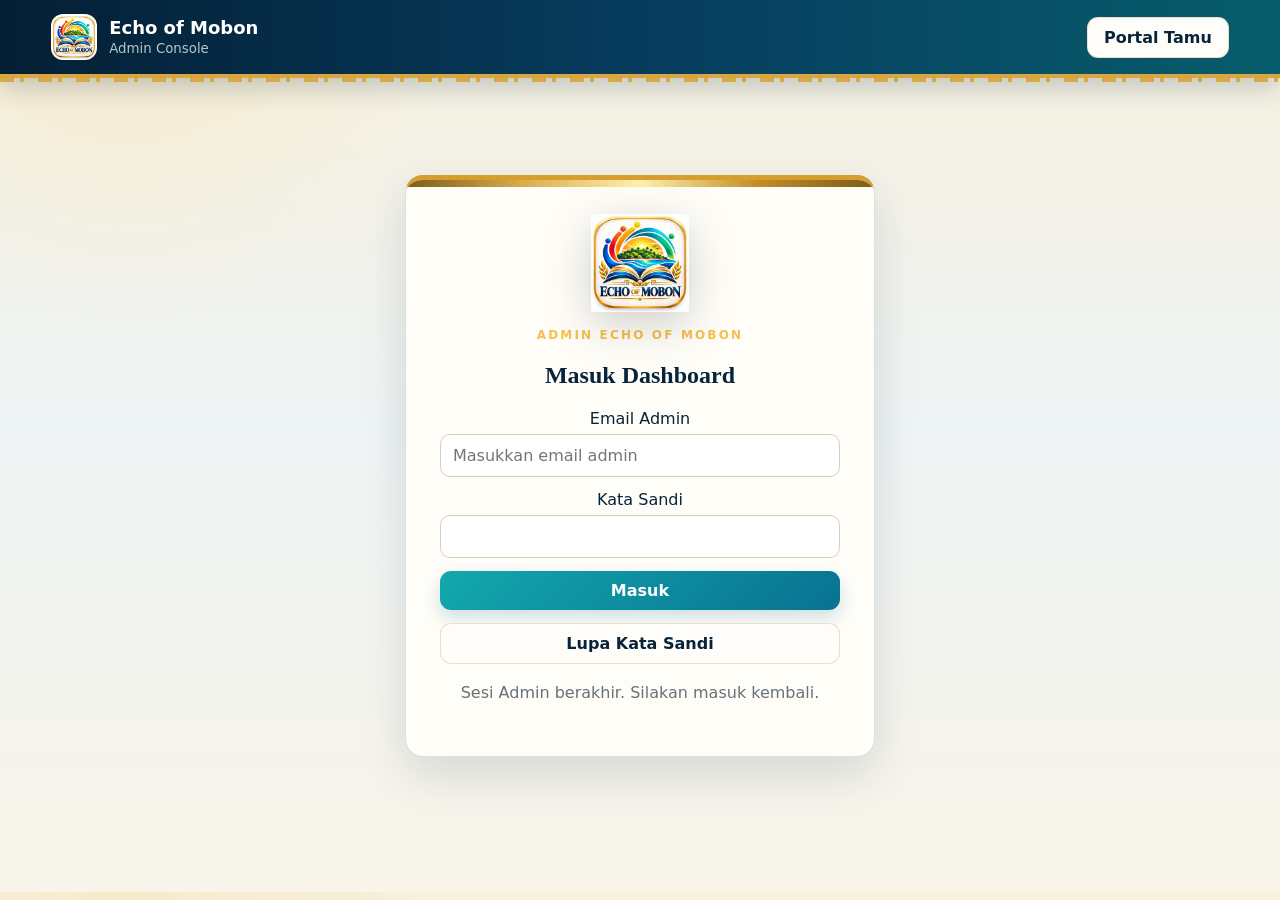
<file: admin/index.html>
<!doctype html><html lang="id"><head><meta charset="utf-8"><meta name="viewport" content="width=device-width,initial-scale=1"><title>Admin — Echo of Mobon</title><link rel="icon" href="../assets/echo-of-mobon-logo.jpg"><link rel="stylesheet" href="../assets/style.css"><link rel="stylesheet" href="assets/admin.css?v=20261102-1"><link rel="stylesheet" href="../assets/theme-original.css?v=20261101-9"><link rel="stylesheet" href="assets/admin-fresh.css?v=20261102-1"><link rel="stylesheet" href="../assets/member-card-v2.css?v=20261102-1"><link rel="stylesheet" href="assets/operations-v2.css?v=20261102-1"><link rel="stylesheet" href="assets/admin-v3.css?v=20261105-8"><link rel="stylesheet" href="assets/library-settings-v1.css?v=20261107-2"><link rel="stylesheet" href="assets/duplicate-book-guard-v1.css?v=20261107-1"><link rel="stylesheet" href="assets/multi-genre-v1.css?v=20261109-phys3"><link rel="stylesheet" href="assets/digital-genre-checkbox-v1.css?v=20261109-digital1"><link rel="stylesheet" href="assets/full-book-editor-v1.css?v=20261107-1"><link rel="stylesheet" href="../assets/rack-position-v1.css?v=20261107-2"></head><body class="admin-page"><header class="topbar"><a class="brand" href="../"><img src="../assets/echo-of-mobon-logo.jpg"><div><strong>Echo of Mobon</strong><small>Admin Console</small></div></a><nav><a class="btn ghost" href="../">Portal Tamu</a><button id="logoutBtn" class="btn danger hidden">Keluar</button></nav></header><main class="container admin-main"><section id="loginCard" class="card admin-login"><img src="../assets/echo-of-mobon-logo.jpg" class="admin-login-logo"><div class="kicker gold">ADMIN ECHO OF MOBON</div><h1>Masuk Dashboard</h1><form id="loginForm" class="form"><label>Email Admin<input id="adminEmail" type="email" autocomplete="off" placeholder="Masukkan email admin" required></label><label>Kata Sandi<input id="adminPassword" type="password" required autocomplete="current-password"></label><button class="btn primary">Masuk</button><button id="forgotPasswordBtn" class="btn ghost" type="button">Lupa Kata Sandi</button></form><p id="loginStatus" class="muted"></p></section><section id="adminApp" class="hidden"><div class="admin-head"><div><div class="kicker gold">DASHBOARD</div><h1>Echo of Mobon</h1><p class="muted">Kelola koleksi, anggota, buku tamu, peminjaman, denda, dan pengaturan aplikasi.</p></div><button id="refreshBtn" class="btn">Muat Ulang</button></div><div class="stats"><article class="card"><span>Buku Fisik</span><b id="statBooks">0</b></article><article class="card"><span>Buku Digital</span><b id="statDigital">0</b></article><article class="card"><span>Anggota</span><b id="statMembers">0</b></article><article class="card"><span>Buku Tamu</span><b id="statVisitors">0</b></article><article class="card"><span>Permohonan</span><b id="statRequests">0</b></article></div><div class="admin-tabs"><button class="tab active" data-tab="books">Buku Fisik</button><button class="tab" data-tab="digital">Buku Digital</button><button class="tab" data-tab="members">Anggota</button><button class="tab" data-tab="visitors">Buku Tamu</button><button class="tab" data-tab="requests">Peminjaman & Denda</button><button class="tab" data-tab="settings">Pengaturan</button></div><section id="tab-books" class="tab-panel"><div class="panel-head"><h2>Koleksi Buku Fisik</h2><button id="addBookBtn" class="btn primary">+ Tambah Buku</button></div><div id="booksTable" class="table-wrap"></div></section><section id="tab-digital" class="tab-panel hidden"><div class="panel-head"><h2>Buku Digital</h2><button id="addDigitalBtn" class="btn primary">+ Tambah Buku Digital</button></div><div id="digitalTable" class="table-wrap"></div></section><section id="tab-members" class="tab-panel hidden"><div class="panel-head"><h2>Data Anggota</h2></div><div id="membersTable" class="table-wrap"></div></section><section id="tab-visitors" class="tab-panel hidden"><div class="panel-head"><h2>Buku Tamu</h2></div><div id="visitorsTable" class="table-wrap"></div></section><section id="tab-requests" class="tab-panel hidden"><div class="panel-head"><h2>Permohonan, Peminjaman & Denda</h2></div><div id="requestsTable" class="table-wrap"></div></section><section id="tab-settings" class="tab-panel hidden"><div class="panel-head"><div><h2>Pengaturan Aplikasi</h2><p class="muted">Perubahan disimpan langsung ke database Echo of Mobon.</p></div></div><form id="settingsForm" class="form card" style="max-width:900px"><div class="grid2"><label>Nama Pengelola<input id="setInstitution" type="text"></label><label>Nomor Admin / WhatsApp<input id="setAdminPhone" type="text"></label></div><div class="grid2"><label>Lama Peminjaman Standar (hari)<input id="setLoanDays" type="number" min="1"></label><label>Denda Keterlambatan per Hari (Rp)<input id="setDailyFine" type="number" min="0"></label></div><label>Biaya Pengantaran (Rp)<input id="setDeliveryFee" type="number" min="0"></label><div class="grid2"><label>Kategori Buku <small class="muted">Satu kategori per baris</small><textarea id="setCategories" rows="10"></textarea></label><label>Genre Buku <small class="muted">Satu genre per baris</small><textarea id="setGenres" rows="10"></textarea></label></div><button class="btn primary" type="submit">Simpan Pengaturan</button><span id="settingsStatus" class="muted"></span></form></section></section></main><dialog id="bookDialog"><form id="bookForm" class="modal"><button class="close" type="button" data-close="bookDialog" aria-label="Tutup">×</button><h2>Tambah Buku Fisik</h2><p class="muted">📚 Sistem memeriksa buku yang sudah tersimpan agar tidak tercatat dua kali. Foto sampul, judul, atau ISBN akan dibandingkan otomatis.</p><div class="form"><section id="smartBookFormPanel" class="smart-intake-card" aria-label="Tambah foto buku untuk cek data otomatis"><div class="smart-intake-head"><div><b>📸 Tambah Foto Buku — Cek Data Otomatis</b><small>Foto sampul depan agar tulisan terbaca, atau foto barcode ISBN di belakang buku agar data lebih lengkap. Foto otomatis menjadi cover dan membantu ISBN, kategori, serta genre. <strong>Judul dan nama penulis diisi manual</strong> agar tidak salah. Centang 1–5 genre sebelum menyimpan.</small></div></div><div class="smart-photo-actions"><label id="smartBookCameraBtn" class="btn primary smart-photo-trigger" for="smartBookPhoto">📸 Ambil Foto Buku<input id="smartBookPhoto" type="file" accept="image/*" capture="environment" aria-label="Foto buku dengan kamera"></label><label id="smartBookGalleryBtn" class="btn ghost smart-photo-trigger" for="smartBookGallery">🖼️ Pilih Foto dari Galeri<input id="smartBookGallery" type="file" accept="image/*" aria-label="Pilih foto buku dari galeri"></label></div><div class="smart-barcode-row"><div><label class="btn ghost" for="smartBookBarcodePhoto">▦ Foto Barcode / ISBN Belakang<input id="smartBookBarcodePhoto" type="file" accept="image/*" capture="environment" aria-label="Foto barcode ISBN di bagian belakang buku"></label></div><small>Opsional. Gunakan foto sampul depan untuk cover dan judul, lalu foto ISBN belakang untuk mengenali data penulis, penerbit, dan tahun terbit lebih akurat. Tidak perlu mengetik.</small><span id="smartBarcodeStatus" role="status" aria-live="polite">Siap membaca foto ISBN.</span></div><div class="smart-photo-preview-row"><img id="bookCoverPreview" class="smart-cover-preview hidden" alt="Foto sampul yang dipilih"><div><strong>Foto sampul buku fisik</strong><small>Sekali foto: langsung menjadi cover dan dibaca otomatis untuk mengisi data buku.</small><button id="smartBookRetry" class="btn ghost smart-retry-photo hidden" type="button" disabled>🔄 Baca Ulang Foto Ini — Tanpa Foto Lagi</button></div></div><div class="smart-intake-grid"><label>Atau masukkan ISBN (opsional)<input id="smartBookIsbn" type="text" inputmode="numeric" placeholder="Ketik ISBN 10 atau 13 digit → isi otomatis" autocomplete="off" aria-describedby="smartBookStatus"></label><div class="smart-intake-lookup"><button id="smartBookLookup" type="button" class="btn ghost">🔍 Cari Data ISBN</button></div></div><div id="smartBookStatus" class="smart-photo-status" role="status" aria-live="polite">Pilih foto di atas untuk mengisi kolom data buku secara otomatis.</div><div id="smartBookResult" class="smart-book-result hidden" aria-live="polite"></div><input type="hidden" id="bookCoverUrl"></section><label>Judul Buku — isi manual<input id="bookTitle" required placeholder="Ketik judul persis seperti pada sampul"></label><label>Nama Penulis — isi manual<input id="bookAuthor" placeholder="Ketik nama penulis sesuai sampul"></label><div class="grid2"><label>Penerbit<input id="bookPublisher" placeholder="Otomatis jika ditemukan"></label><label>Tahun Terbit<input id="bookYear" type="number" min="1000" max="2100" placeholder="Otomatis jika ditemukan"></label></div><div class="grid2"><label>ISBN<input id="bookIsbn" autocomplete="off" placeholder="Otomatis dari barcode / teks"></label><label>Kategori Buku (otomatis, bisa diubah)<select id="bookCategory"></select></label></div>
<section id="eomPhysicalGenrePicker" class="eom-physical-genre" aria-label="Pilih genre buku fisik satu sampai lima">
 <div class="eom-physical-genre-head"><strong>☑ Genre Buku — Centang 1 sampai 5</strong><span id="eomPhysicalGenreCount">0/5 terpilih</span></div>
 <p class="eom-physical-genre-help">Centang genre sesuai isi buku <strong>sebelum menyimpan</strong>. Tidak perlu edit buku setelah masuk katalog.</p>
 <div class="eom-physical-genre-tools"><input id="eomPhysicalGenreSearch" type="search" placeholder="Cari genre, misalnya Fiksi, Inspiratif, Sejarah" aria-label="Cari genre" autocomplete="off"><button id="eomPhysicalGenreAll" type="button" class="btn ghost">Tampilkan Semua</button></div>
 <div class="eom-physical-genre-available" id="eomPhysicalGenreAvailable">Menampilkan daftar genre...</div>
 <div class="eom-physical-genre-list" id="eomPhysicalGenreList" role="group" aria-label="Daftar kotak centang genre buku"><p>Daftar genre sedang disiapkan...</p></div>
 <div class="eom-physical-genre-summary" id="eomPhysicalGenreSummary">Belum ada genre dicentang.</div>
 <p class="eom-physical-genre-status" id="eomPhysicalGenreStatus" role="status" aria-live="polite">Pilih minimal satu genre, maksimal lima.</p>
</section>
<div class="grid2"><label>Tingkat Pembaca<select id="bookLevel"></select></label><label>Jumlah Buku<input id="bookQty" type="number" min="1" value="1" required></label></div><label>Nomor Rak<input id="bookRack" type="number" min="1" value="1" placeholder="1"></label><label>Deskripsi<textarea id="bookDescription" placeholder="Terisi bila tersedia di database buku"></textarea></label><button class="btn primary" type="submit">Simpan Buku Fisik</button></div></form></dialog><dialog id="digitalDialog"><form id="digitalForm" class="modal"><button class="close" type="button" data-close="digitalDialog">×</button><h2>Tambah Buku Digital</h2><div class="form"><label>Judul<input id="digitalTitle" required></label><label>Penulis<input id="digitalAuthor"></label><label>Kategori<select id="digitalCategory"></select></label>
<section id="eomDigitalGenrePicker" class="eom-digital-genre" aria-label="Pilih satu sampai lima genre untuk Buku Digital">
 <div class="eom-digital-genre-head"><strong>☑ Genre Buku Digital — Pilih 1–5</strong><span id="eomDigitalGenreCount">0/5 terpilih</span></div>
 <p class="eom-digital-genre-help">Centang genre berdasarkan isi buku. Bisa memilih satu sampai lima genre sebelum mengunggah PDF atau URL buku.</p>
 <div class="eom-digital-genre-tools"><input id="eomDigitalGenreSearch" type="search" placeholder="Cari: Anak-anak, Edukasi, Sains, Petualangan" aria-label="Cari genre Buku Digital" autocomplete="off"><button id="eomDigitalGenreAll" type="button" class="btn ghost">Tampilkan Semua</button></div>
 <div id="eomDigitalGenreAvailable" class="eom-digital-genre-available">Menyiapkan pilihan genre…</div>
 <div id="eomDigitalGenreList" class="eom-digital-genre-list" role="group" aria-label="Centang genre Buku Digital"><p>Daftar genre sedang dimuat...</p></div>
 <div id="eomDigitalGenreSummary" class="eom-digital-genre-summary">Belum ada genre dipilih.</div>
 <p id="eomDigitalGenreStatus" class="eom-digital-genre-status" role="status" aria-live="polite">Centang minimal satu, maksimal lima genre.</p>
</section>
<label>Sinopsis / Ringkasan isi buku (opsional, membantu rekomendasi genre)<textarea id="digitalSummary" rows="3" placeholder="Ceritakan tema atau isi singkat agar genre lebih tepat"></textarea></label><label>Cover<input id="digitalCover" type="file" accept="image/*"></label><label>PDF<input id="digitalPdf" type="file" accept="application/pdf"></label><label>Atau URL Legal<input id="digitalUrl" type="url" placeholder="https://..."></label><label>Status Hak Cipta<select id="digitalCopyright"><option>Original</option><option>Public Domain</option><option>Licensed</option><option>Other</option></select></label><button class="btn primary">Simpan Buku Digital</button><p class="muted">PDF maksimal 50 MB.</p></div></form></dialog><script src="../assets/browser-storage-safe-v1.js?v=20261112-stability2"></script>
<script src="../assets/qrcode-mini.js"></script><script src="../assets/supabase-online.js?v=20261105-auth1"></script><script src="../assets/rack-sequence-v1.js?v=20261107-1"></script><script src="../assets/book-metadata.js?v=20261105-5"></script><script src="../assets/book-classifier-v1.js?v=20261107-multi2"></script><script src="../assets/book-cover-reader-v2.js?v=20261105-1"></script><script src="../assets/member-card-v2.js?v=20261102-1"></script><script src="assets/admin.js?v=20261109-digital1"></script><script src="assets/guest-wisdom-admin-v1.js?v=20261111-1"></script><script src="assets/password-reset.js?v=20261101-2"></script><script src="assets/category-manager.js?v=20261107-1"></script><script src="assets/form-enhancer.js?v=20261108-genre1"></script><script src="assets/operations-v2.js?v=20261105-2"></script><script src="assets/admin-cover-lazy-v1.js?v=20261107-2"></script><script src="assets/member-extra.js?v=20261102-1"></script><script src="assets/smart-book-intake.js?v=20261109-manual2"></script><script src="assets/physical-barcode-v1.js?v=20261107-1"></script><script src="assets/auto-taxonomy-v2.js?v=20261107-multi2"></script><script src="assets/duplicate-book-guard-v1.js?v=20261107-1"></script><script src="assets/physical-genre-checkbox-v3.js?v=20261109-2"></script><script src="assets/digital-genre-checkbox-v1.js?v=20261109-digital1"></script><script src="assets/multi-genre-v1.js?v=20261109-digital1"></script><script src="assets/rack-next-preview-v1.js?v=20261107-1"></script><script src="assets/full-book-editor-v1.js?v=20261107-3"></script><script src="assets/admin-v3.js?v=20261102-1"></script><script src="assets/eom-exam-admin-v1.js?v=20261104-2"></script></body></html>
</file>
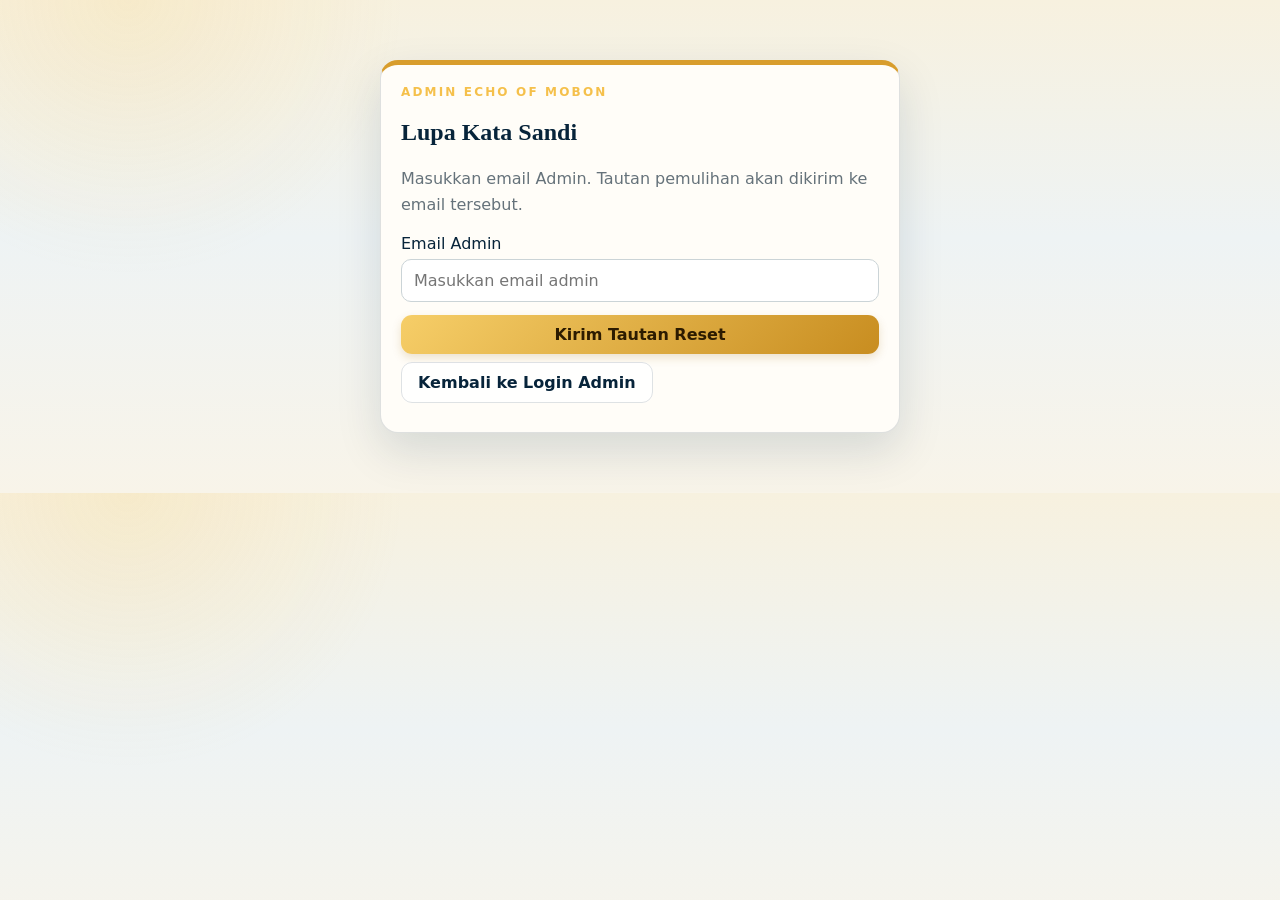
<file: admin/lupa-kata-sandi.html>
<!doctype html><html lang="id"><head><meta charset="utf-8"><meta name="viewport" content="width=device-width,initial-scale=1"><title>Lupa Kata Sandi — Echo of Mobon</title><link rel="stylesheet" href="../assets/style.css"><link rel="stylesheet" href="../assets/theme-original.css?v=20261101-8"></head><body class="admin-page"><main class="container admin-main"><section class="card admin-login" style="max-width:520px;margin:60px auto"><div class="kicker gold">ADMIN ECHO OF MOBON</div><h1>Lupa Kata Sandi</h1><p class="muted">Masukkan email Admin. Tautan pemulihan akan dikirim ke email tersebut.</p><div class="form"><label>Email Admin<input id="adminEmail" type="email" autocomplete="off" placeholder="Masukkan email admin" required></label><button id="forgotPasswordBtn" class="btn primary" type="button">Kirim Tautan Reset</button></div><p id="loginStatus" class="muted"></p><p><a class="btn ghost" href="./">Kembali ke Login Admin</a></p></section></main><script src="../assets/browser-storage-safe-v1.js?v=20261112-stability2"></script>
<script src="../assets/supabase-online.js?v=20261101-8"></script><script src="assets/password-reset.js?v=20261101-2"></script></body></html>
</file>
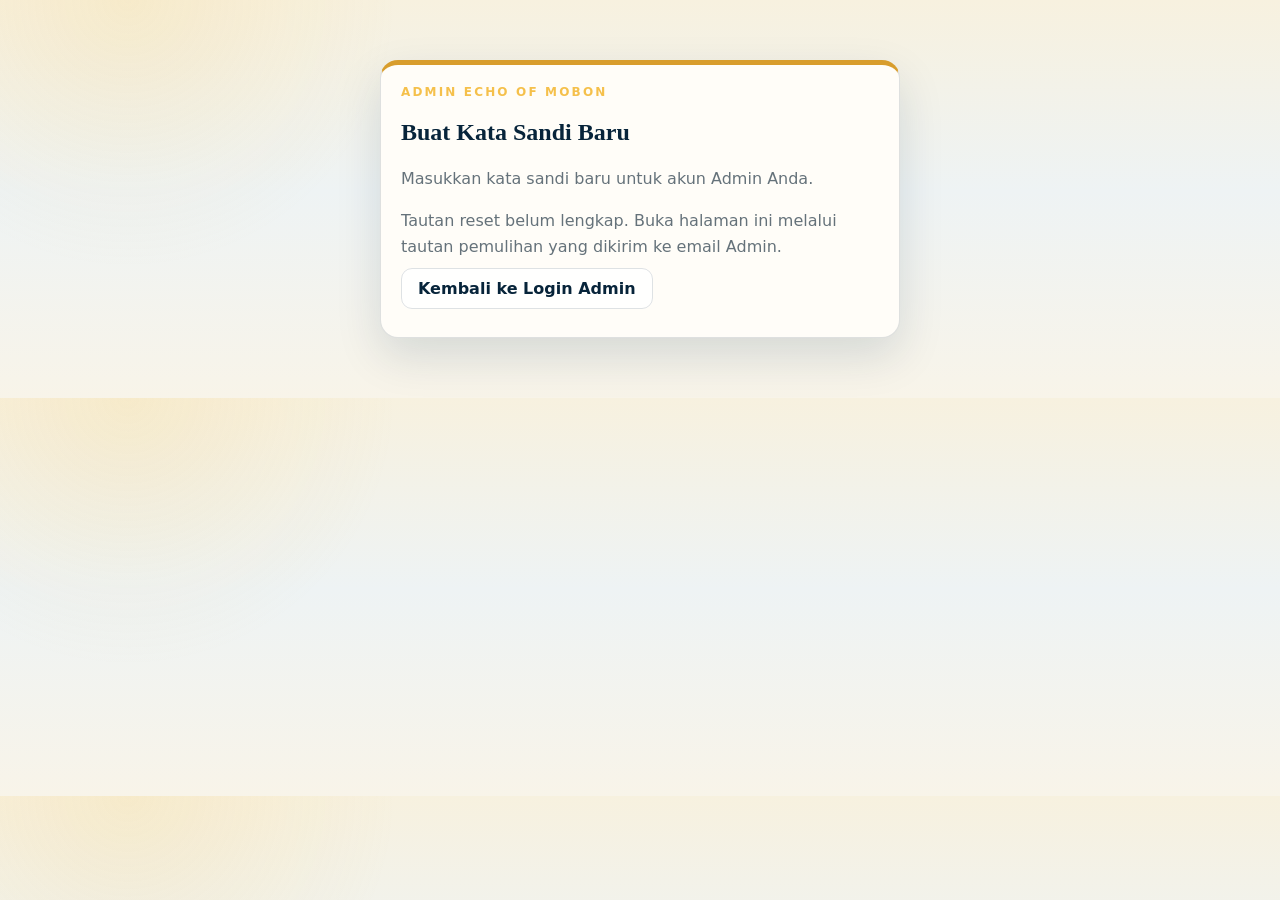
<file: admin/reset-password.html>
<!doctype html><html lang="id"><head><meta charset="utf-8"><meta name="viewport" content="width=device-width,initial-scale=1"><title>Reset Kata Sandi — Echo of Mobon</title><link rel="stylesheet" href="../assets/style.css"><link rel="stylesheet" href="../assets/theme-original.css?v=20261101-7"></head><body class="admin-page"><main class="container admin-main"><section class="card admin-login" style="max-width:520px;margin:60px auto"><div class="kicker gold">ADMIN ECHO OF MOBON</div><h1>Buat Kata Sandi Baru</h1><p class="muted">Masukkan kata sandi baru untuk akun Admin Anda.</p><form id="resetPasswordForm" class="form"><label>Kata Sandi Baru<input id="newPassword" type="password" minlength="8" required autocomplete="new-password"></label><label>Ulangi Kata Sandi<input id="confirmPassword" type="password" minlength="8" required autocomplete="new-password"></label><button id="savePasswordBtn" class="btn primary" type="submit">Simpan Kata Sandi Baru</button></form><p id="resetStatus" class="muted"></p><p><a class="btn ghost" href="./">Kembali ke Login Admin</a></p></section></main><script src="../assets/browser-storage-safe-v1.js?v=20261112-stability2"></script>
<script src="../assets/supabase-online.js?v=20261101-7"></script><script src="assets/reset-password.js?v=20261101-1"></script></body></html>
</file>
<file: assets/style.css>
:root{--bg:#0f1720;--panel:#17212b;--panel2:#1f2c38;--text:#eef3f7;--muted:#a9b6c2;--gold:#d7b56d;--line:#30404e;--green:#2f8f6b;--red:#c95858}*{box-sizing:border-box}html{scroll-behavior:smooth}body{margin:0;font-family:Inter,system-ui,-apple-system,Segoe UI,Roboto,Arial,sans-serif;background:linear-gradient(180deg,#0b1117,#111b24 42%,#0d151d);color:var(--text)}a{color:inherit;text-decoration:none}img{max-width:100%;display:block}button,input,select,textarea{font:inherit}.container{width:min(1180px,92%);margin:auto}.topbar{position:sticky;top:0;z-index:30;display:flex;justify-content:space-between;align-items:center;padding:14px 4%;background:rgba(11,17,23,.9);backdrop-filter:blur(14px);border-bottom:1px solid rgba(215,181,109,.18)}.brand{display:flex;align-items:center;gap:12px}.brand img{width:46px;height:46px}.brand strong{display:block;font-size:18px}.brand small{color:var(--gold)}nav{display:flex;gap:8px}.btn{border:1px solid var(--line);border-radius:12px;padding:10px 16px;background:#18232e;color:var(--text);cursor:pointer;transition:.2s}.btn:hover{transform:translateY(-1px);border-color:var(--gold)}.btn.primary{background:linear-gradient(135deg,#c69a47,#e0bf76);color:#111;font-weight:700;border:0}.btn.ghost{background:transparent}.btn.danger{background:#6d2c2c;border-color:#8d3d3d}.btn.large{padding:13px 20px}.guest-hero{padding:72px 0 44px;background:radial-gradient(circle at 20% 20%,rgba(215,181,109,.16),transparent 34%),radial-gradient(circle at 80% 10%,rgba(51,112,137,.22),transparent 28%)}.guest-hero-inner{width:min(1080px,92%);margin:auto;display:grid;grid-template-columns:220px 1fr;gap:38px;align-items:center}.guest-logo{width:210px;filter:drop-shadow(0 15px 40px rgba(0,0,0,.35))}.guest-hero h1{font-size:clamp(42px,7vw,78px);line-height:.95;margin:8px 0 16px}.guest-hero p{color:#c8d1da;font-size:18px;max-width:760px}.slogan{font-family:Georgia,serif;font-style:italic;color:var(--gold)!important}.kicker{font-size:12px;font-weight:800;letter-spacing:.18em;color:#88b9c9}.kicker.gold{color:var(--gold)}.actions{display:flex;gap:10px;flex-wrap:wrap;margin-top:22px}.guest-container{padding-bottom:60px}.card{background:linear-gradient(180deg,rgba(31,44,56,.95),rgba(20,31,41,.95));border:1px solid var(--line);border-radius:18px;padding:20px;box-shadow:0 15px 40px rgba(0,0,0,.16)}.philosophy{display:grid;grid-template-columns:110px 1fr;gap:22px;margin:25px 0}.philo-logo{width:95px}.pillars{display:grid;grid-template-columns:repeat(3,1fr);gap:16px;margin:18px 0 28px}.pillars article{background:#15202a;border:1px solid var(--line);border-radius:16px;padding:20px}.pillars span{font-size:28px;color:var(--gold)}.pillars p,.muted{color:var(--muted)}.member-welcome{background:#17362e;border:1px solid #285d4e;padding:14px 18px;border-radius:14px;margin:15px 0}.section-head{display:flex;justify-content:space-between;align-items:flex-end;gap:16px;margin-top:32px}.section-head h2{margin:5px 0}.filters{display:grid;grid-template-columns:2fr 1fr 1fr;gap:10px;margin:14px 0}.filters input,.filters select,.digital-library-tools input,.digital-library-tools select,.form input,.form select,.form textarea{width:100%;background:#0e1720;border:1px solid var(--line);border-radius:10px;padding:11px 12px;color:var(--text);outline:none}.form textarea{min-height:90px;resize:vertical}.form label{display:grid;gap:6px;color:#dfe6ec}.form{display:grid;gap:13px}.grid2{display:grid;grid-template-columns:1fr 1fr;gap:12px}.book-grid{display:grid;grid-template-columns:repeat(3,1fr);gap:18px}.book-card{background:#151f29;border:1px solid var(--line);border-radius:18px;overflow:hidden}.book-cover{height:260px;background:#0b1218;position:relative;display:grid;place-items:center}.book-cover img{width:100%;height:100%;object-fit:cover}.placeholder{padding:25px;text-align:center;color:var(--gold);font-family:Georgia,serif;font-size:23px}.badge{position:absolute;left:10px;bottom:10px;background:rgba(0,0,0,.7);padding:6px 9px;border-radius:999px;font-size:12px}.book-body{padding:16px}.book-body h3{margin:0 0 6px}.chips{display:flex;gap:6px;flex-wrap:wrap;margin:10px 0}.chip{font-size:11px;padding:5px 8px;border-radius:999px;background:#22313f;border:1px solid #394b5a;color:#d8e1e8}.online-library{margin-top:50px}.digital-library-hero{display:flex;justify-content:space-between;align-items:center;gap:20px;background:linear-gradient(135deg,#1d2f3b,#283d48);border:1px solid #465b67;border-radius:20px;padding:25px}.digital-library-badge{min-width:130px;text-align:center;background:#0e1720;border-radius:16px;padding:15px}.digital-library-badge b{display:block;font-size:34px;color:var(--gold)}.digital-library-badge span{font-size:12px;color:var(--muted)}.digital-library-tools{display:grid;grid-template-columns:2fr 1fr;gap:10px;margin:14px 0}.bookshelf-frame{background:#111820;border:1px solid #3b2c1c;border-radius:18px;overflow:hidden}.bookshelf-top{padding:12px 16px;background:linear-gradient(#6f4d2c,#4e321b);display:flex;justify-content:space-between;color:#f3d8ae}.shelf-row{padding:18px 16px 0}.shelf-books{display:grid;grid-template-columns:repeat(5,1fr);gap:16px;align-items:end}.shelf-book{cursor:pointer}.book-object{position:relative}.digital-book-cover,.auto-book-cover{width:100%;aspect-ratio:2/3;border-radius:6px 9px 9px 6px;box-shadow:6px 9px 15px rgba(0,0,0,.35)}.digital-book-cover{object-fit:cover}.auto-book-cover{background:linear-gradient(160deg,var(--c1),var(--c2));padding:16px;display:flex;flex-direction:column;justify-content:space-between;color:white;border:2px solid color-mix(in srgb,var(--gold) 60%,transparent)}.auto-book-cover strong{font-family:Georgia,serif;font-size:18px}.auto-book-cover small{opacity:.8}.auto-brand{font-size:9px;letter-spacing:.15em;color:var(--gold)}.book-ribbon{position:absolute;z-index:2;right:-4px;top:10px;background:var(--gold);color:#111;padding:4px 7px;font-size:9px;font-weight:800}.shelf-book-meta{padding-top:10px}.shelf-book-meta h3{font-size:14px;margin:0 0 4px}.shelf-book-meta p,.book-meta-mini{font-size:12px;color:var(--muted);margin:0 0 5px}.shelf-read-btn{width:100%;margin-top:8px;padding:8px}.wood-shelf{height:18px;margin:14px -16px 0;background:linear-gradient(#8a5c2e,#5a3519);box-shadow:0 8px 14px rgba(0,0,0,.35)}dialog{border:0;padding:0;background:transparent;color:var(--text);max-width:min(760px,94vw)}dialog::backdrop{background:rgba(0,0,0,.72);backdrop-filter:blur(4px)}.modal{position:relative;background:#14202a;border:1px solid var(--line);border-radius:18px;padding:22px;min-width:min(560px,90vw)}.close{position:absolute;right:12px;top:10px;background:transparent;color:#fff;border:0;font-size:28px;cursor:pointer}.reader-dialog{max-width:min(1050px,96vw)}.reader-modal{min-width:min(960px,94vw)}.reader-book-head{display:grid;grid-template-columns:140px 1fr;gap:20px}.reader-screen{margin-top:18px;background:white;border-radius:12px;overflow:hidden}.reader-pdf{width:100%;height:70vh;border:0}.reader-content{color:#18202a;background:#fff;padding:30px;min-height:320px;white-space:pre-wrap;line-height:1.8}.reader-large{font-size:20px}.member-card{background:#f4efe5;color:#17202a;border-radius:16px;padding:16px}.member-card-head{display:flex;align-items:center;gap:10px;border-bottom:2px solid #b58a3c;padding-bottom:10px}.member-card-head img{width:52px}.member-card-body{display:grid;grid-template-columns:90px 1fr 160px;gap:15px;align-items:center;padding-top:16px}.member-card-photo{width:90px;height:110px;object-fit:cover;border-radius:10px}.member-photo-preview{width:100px;height:120px;object-fit:cover;border-radius:10px}.table-wrap{overflow:auto}.table-wrap table,table{width:100%;border-collapse:collapse;background:#15202a;border-radius:12px;overflow:hidden}th,td{text-align:left;padding:10px;border-bottom:1px solid var(--line);font-size:13px}.hidden{display:none!important}.empty,.digital-empty{text-align:center;color:var(--muted);padding:30px}.digital-empty{display:grid;gap:6px}@media(max-width:900px){.guest-hero-inner{grid-template-columns:1fr;text-align:center}.guest-logo{margin:auto;width:150px}.actions{justify-content:center}.pillars,.book-grid{grid-template-columns:1fr 1fr}.shelf-books{grid-template-columns:repeat(3,1fr)}.filters{grid-template-columns:1fr}.reader-book-head{grid-template-columns:100px 1fr}}@media(max-width:620px){.topbar{padding:10px 4%}.brand small{display:none}.guest-hero{padding-top:45px}.guest-hero h1{font-size:44px}.philosophy{grid-template-columns:1fr}.philo-logo{display:none}.pillars,.book-grid,.digital-library-tools,.grid2{grid-template-columns:1fr}.shelf-books{grid-template-columns:repeat(2,1fr)}.bookshelf-top small{display:none}.digital-library-hero{align-items:flex-start}.modal{min-width:92vw;padding:18px}.reader-modal{min-width:94vw}.reader-book-head{grid-template-columns:1fr}.reader-cover-wrap{max-width:150px}.member-card-body{grid-template-columns:70px 1fr}.member-card-body canvas{grid-column:1/-1;margin:auto}}
</file>
<file: assets/theme-original.css>
:root{--ink:#07243a;--navy:#063663;--teal:#0f8f97;--gold:#d89d2c;--gold2:#f5c04b;--paper:#fffdf8;--cream:#f6efe1;--line:rgba(7,36,58,.13);--muted:#65727a;--red:#9c4038;--shadow:0 18px 45px rgba(7,36,58,.13)}
*{box-sizing:border-box}body{background:linear-gradient(180deg,#fff,#f5efe1);color:var(--ink);font-family:Inter,system-ui,-apple-system,"Segoe UI",sans-serif}h1,h2,h3{font-family:Georgia,"Times New Roman",serif}p{color:#42535e;line-height:1.62}
.topbar{background:rgba(6,54,99,.97);color:#fff;box-shadow:0 6px 20px rgba(0,0,0,.08);border-bottom:0}.topbar.floating{position:absolute;width:100%;background:linear-gradient(180deg,rgba(5,40,67,.94),rgba(5,40,67,.55),transparent);box-shadow:none;border-bottom:0}.brand img{border-radius:12px;border:1px solid rgba(255,255,255,.4);object-fit:cover}.brand small{color:#fff;opacity:.8}.btn{border:0;border-radius:11px;font-weight:800}.btn.primary{background:linear-gradient(135deg,var(--gold2),var(--gold));color:#2c1b00}.btn.ghost{background:rgba(255,255,255,.9);border:1px solid var(--line);color:var(--ink)}.btn.danger{background:var(--red);color:#fff}.kicker{color:var(--teal)}.kicker.gold{color:var(--gold2)}
.guest-hero{min-height:610px;background:radial-gradient(circle at 50% 18%,rgba(245,192,75,.27),transparent 23%),linear-gradient(180deg,#0b6070,#052843);display:grid;place-items:center;color:#fff;padding:110px 20px 55px}.guest-hero-inner{width:min(1050px,100%);grid-template-columns:340px 1fr;gap:40px}.guest-logo{width:100%;border-radius:30px;filter:none;box-shadow:0 25px 70px rgba(0,0,0,.3)}.guest-hero h1{font-size:clamp(3rem,7vw,6rem);margin:5px 0;line-height:.95}.guest-hero p:not(.slogan){color:#dce9ee}.slogan{color:var(--gold2)!important}.guest-container{margin-top:-35px;position:relative;padding-bottom:70px}
.card{background:rgba(255,253,248,.97);border:1px solid var(--line);border-radius:18px;box-shadow:var(--shadow);color:var(--ink)}.philosophy{grid-template-columns:170px 1fr;gap:24px;padding:27px;margin:25px 0}.philo-logo{width:100%;border-radius:20px}.pillars{gap:12px}.pillars article{background:var(--navy);color:#fff;border:0;border-radius:15px;padding:20px}.pillars span,.pillars h3{color:var(--gold2)}.pillars p{color:#d8e4e7}.member-welcome{background:#eaf7f5;border:1px solid #b9ded8;color:var(--ink)}
.filters{background:rgba(255,253,248,.97);padding:11px}.filters input,.filters select,.digital-library-tools input,.digital-library-tools select,.form input,.form select,.form textarea{background:#fff;border:1px solid #cbd4d7;color:var(--ink)}.form label{color:var(--ink)}
.book-grid{grid-template-columns:repeat(4,1fr);gap:13px}.book-card{background:#fff;border:1px solid var(--line);border-radius:15px}.book-cover{background:linear-gradient(135deg,#0b6070,#052843)}.placeholder{color:var(--gold2)}.badge{background:rgba(5,40,67,.88);color:#fff}.book-body{color:var(--ink)}.book-body p{color:#42535e}.chip{background:#efe8da;border:0;color:var(--ink)}
.digital-library-section{margin-top:56px}.digital-library-hero{padding:28px 30px;border-radius:24px 24px 0 0;background:radial-gradient(circle at 88% 18%,rgba(214,169,65,.24),transparent 24%),linear-gradient(135deg,#062b47,#0b6070 70%,#07334e);color:#fff;border:1px solid rgba(255,255,255,.08)}.digital-library-hero h2{color:#fff}.digital-library-hero p{color:#dcebed}.digital-library-badge{background:rgba(255,255,255,.08);border:1px solid rgba(255,255,255,.2)}.digital-library-badge b{color:#efca6c}.digital-library-badge span{color:#fff}.digital-library-tools{padding:14px 18px;background:#eef4f4;border-left:1px solid #d9e4e5;border-right:1px solid #d9e4e5;margin:0}.bookshelf-frame{padding:26px 18px 28px;border-radius:0 0 24px 24px;background:linear-gradient(rgba(12,30,37,.86),rgba(12,30,37,.9)),repeating-linear-gradient(90deg,#6b3f1e 0 44px,#82532c 44px 88px);box-shadow:0 24px 50px rgba(5,40,67,.16)}.bookshelf-top{padding:0 8px 18px;background:transparent;color:#f5d783}.bookshelf-top small{color:#c9d6d8}.shelf-books{grid-template-columns:repeat(5,minmax(0,1fr));gap:20px;padding:6px 14px 16px}.digital-book-cover,.auto-book-cover{border-radius:5px 10px 10px 5px;box-shadow:-7px 9px 0 rgba(0,0,0,.23),0 18px 28px rgba(0,0,0,.32),inset 1px 0 rgba(255,255,255,.45)}.shelf-book-meta h3{color:#fff}.shelf-book-meta p{color:#cbd8da}.book-meta-mini{color:#9fb2b5}.shelf-read-btn{color:#062b47!important;background:#efca6c!important;border-color:#efca6c!important}.wood-shelf{height:18px;background:linear-gradient(#a4733e,#6d431f 45%,#4d2c13 55%,#774b26);box-shadow:0 8px 0 #35200f,0 17px 22px rgba(0,0,0,.4),inset 0 2px rgba(255,255,255,.18)}
dialog{color:var(--ink)}dialog::backdrop{background:rgba(0,20,34,.65);backdrop-filter:blur(3px)}.modal{background:var(--paper);border:0;color:var(--ink);box-shadow:0 30px 90px rgba(0,0,0,.3)}.close{background:#eee5d8;color:var(--ink);border-radius:50%}.reader-book-head{background:radial-gradient(circle at 90% 10%,rgba(239,202,108,.18),transparent 25%),linear-gradient(135deg,#052843,#0b6070);color:#fff}.reader-book-info h2{color:#fff}.reader-book-info p{color:#d8e5e6}.reader-screen{background:#e9eef0}.reader-content{background:#fff;color:#293940}.member-card{background:#fffdf8;color:var(--ink)}.table-wrap table,table{background:#fff;color:var(--ink)}th{background:#f2eadb}th,td{border-bottom:1px solid var(--line)}
.admin-page{background:linear-gradient(180deg,#eef3f6,#f8f4e9);color:var(--ink)}.admin-page .topbar{background:linear-gradient(90deg,#052843,#0b6070)}.admin-page .card{background:#fffdf8;color:var(--ink)}.admin-page .admin-login{border-top:5px solid var(--gold)}.admin-page .stats .card{background:#fff}.admin-page .stats .card b{color:var(--teal)}.admin-page .admin-tabs{border-bottom:1px solid var(--line)}.admin-page .tab{color:#65727a;background:transparent}.admin-page .tab.active{color:var(--ink);border-color:var(--gold);background:#fff8e9}.admin-page table{background:#fff}.admin-page th{background:#f2eadb}.admin-page .modal{background:#fffdf8}
.brand img,.guest-logo,.philo-logo,.admin-login-logo,.member-card-head img{content:normal!important;object-fit:contain!important;background:#fff!important}

/* Gold Classic: aksen Yunani/Mesir */
.admin-page{background:radial-gradient(circle at 10% 0,rgba(245,192,75,.14),transparent 22%),linear-gradient(180deg,#f7f1df,#eef3f4 48%,#f8f4e9)}
.admin-page .topbar{position:relative;background:linear-gradient(100deg,#031f35,#063663 45%,#0b6070);border-bottom:3px solid #d8a437;box-shadow:0 10px 26px rgba(3,31,53,.2)}
.admin-page .topbar:after{content:"";position:absolute;left:0;right:0;bottom:-8px;height:6px;background:repeating-linear-gradient(90deg,#d8a437 0 14px,transparent 14px 20px,#d8a437 20px 24px,transparent 24px 38px);opacity:.9}
.admin-page .admin-head h1{color:#063663;text-shadow:0 1px 0 #fff}
.admin-page .stats{grid-template-columns:repeat(5,minmax(0,1fr))}
.admin-page .stats .card{position:relative;overflow:hidden;border:1px solid rgba(190,139,39,.45);box-shadow:0 12px 28px rgba(7,36,58,.09);background:linear-gradient(145deg,#fffdf8,#f7ecd0)}
.admin-page .stats .card:before{content:"";position:absolute;inset:0 0 auto;height:4px;background:linear-gradient(90deg,#9b6815,#f3cc68,#9b6815)}
.admin-page .stats .card b{color:#a36e16}
.admin-page .admin-tabs{padding:10px;border:1px solid rgba(190,139,39,.28);border-radius:16px;background:rgba(255,253,248,.72)}
.admin-page .tab{border:1px solid transparent;color:#385266}
.admin-page .tab.active{background:linear-gradient(135deg,#fff4cf,#e8bd55);color:#392600;border-color:#bd8b27;box-shadow:0 6px 16px rgba(175,122,21,.2)}
.admin-page .tab-panel{position:relative;border:1px solid rgba(186,133,35,.4);box-shadow:0 18px 42px rgba(7,36,58,.09);background:linear-gradient(180deg,#fffdf8,#fffaf0)}
.admin-page .tab-panel:before{content:"◇  ECHO OF MOBON  ◇";display:block;text-align:center;letter-spacing:.24em;font:700 10px Georgia,serif;color:#a67821;border-bottom:1px solid rgba(184,134,40,.25);padding-bottom:10px;margin-bottom:12px}
.admin-page .panel-head h2{color:#063663}
.admin-page th{background:linear-gradient(180deg,#efe0b8,#e6d39e);color:#332409;border-bottom:2px solid #bd8b27}
.admin-page td{background:rgba(255,255,255,.72)}
.admin-page tr:hover td{background:#fff6dc}
.admin-page .btn:not(.danger):not(.ghost){background:linear-gradient(135deg,#f6ce68,#c88d20);color:#2c1b00;box-shadow:0 4px 10px rgba(151,99,11,.18)}
.admin-page .btn.danger{background:linear-gradient(135deg,#b84e44,#86362f);box-shadow:0 4px 10px rgba(120,45,38,.16)}
.report-actions{display:flex;gap:8px;flex-wrap:wrap;margin-left:auto}.report-actions .btn{min-width:92px}.report-pdf:before{content:"PDF · "}.report-print:before{content:"⎙ · "}.admin-delete-btn{margin-left:4px}

/* Rak digital dibuat lebih terbaca */
.bookshelf-frame{border:1px solid rgba(239,202,108,.5);box-shadow:0 28px 60px rgba(4,31,47,.24),inset 0 0 0 2px rgba(239,202,108,.08)}
.bookshelf-top{font-family:Georgia,"Times New Roman",serif;letter-spacing:.14em;font-weight:700}
.shelf-books{align-items:stretch;gap:18px}
.shelf-book{display:flex;flex-direction:column;min-width:0;padding:12px;border:1px solid rgba(239,202,108,.48);border-radius:14px;background:linear-gradient(180deg,rgba(255,253,248,.98),rgba(246,239,225,.97));box-shadow:0 12px 24px rgba(0,0,0,.24);transition:transform .18s ease,box-shadow .18s ease}
.shelf-book:hover{transform:translateY(-4px);box-shadow:0 17px 30px rgba(0,0,0,.3)}
.book-object{min-height:190px;display:flex;align-items:flex-end;justify-content:center;position:relative}
.digital-book-cover,.auto-book-cover{width:100%;max-width:150px;height:210px;object-fit:cover}
.shelf-book-meta{padding:12px 2px 2px;display:flex;flex-direction:column;flex:1}
.shelf-book-meta h3{color:#082e49!important;font-size:1rem;line-height:1.25;margin:0 0 6px;min-height:2.5em;overflow-wrap:anywhere}
.shelf-book-meta p{color:#51606a!important;font-size:.86rem;margin:0 0 6px;min-height:1.3em}
.book-meta-mini{display:flex;flex-wrap:wrap;gap:4px;color:#6c5733!important;font-size:.75rem;line-height:1.35;margin-bottom:10px}
.shelf-read-btn{margin-top:auto;width:100%;font-size:.83rem;padding:9px 8px}
.book-ribbon{z-index:3}

@media(max-width:900px){.guest-hero-inner{grid-template-columns:250px 1fr}.book-grid{grid-template-columns:repeat(2,1fr)}.pillars{grid-template-columns:1fr}.shelf-books{grid-template-columns:repeat(4,minmax(0,1fr))}.admin-page .stats{grid-template-columns:repeat(3,1fr)}}
@media(max-width:700px){.guest-hero-inner,.philosophy{grid-template-columns:1fr}.guest-logo{width:220px;margin:auto}.guest-hero-inner{text-align:center}.filters{grid-template-columns:1fr}.book-grid{grid-template-columns:repeat(2,1fr)}.shelf-books{grid-template-columns:repeat(3,minmax(0,1fr))}.admin-page .stats{grid-template-columns:repeat(2,1fr)}.report-actions{margin-left:0}}
@media(max-width:480px){.book-grid{grid-template-columns:1fr 1fr;gap:8px}.shelf-books{grid-template-columns:repeat(2,minmax(0,1fr));gap:9px;padding-left:5px;padding-right:5px}.digital-library-hero{align-items:flex-start;flex-direction:column;padding:22px}.digital-library-tools{grid-template-columns:1fr}.guest-hero h1{font-size:3rem}.shelf-book{padding:8px}.book-object{min-height:155px}.digital-book-cover,.auto-book-cover{height:165px;max-width:118px}.shelf-book-meta h3{font-size:.9rem}.shelf-book-meta p{font-size:.78rem}.book-meta-mini{font-size:.68rem}.admin-page .stats{grid-template-columns:1fr 1fr}}
</file>
<file: assets/member-card-v2.css>
.eom-member-card-v2{position:relative;width:min(720px,92vw);aspect-ratio:85.6/54;overflow:hidden;border-radius:24px;background:radial-gradient(circle at 88% 12%,rgba(246,202,105,.18),transparent 23%),linear-gradient(135deg,#041b2f,#07566a 58%,#0b7f86);color:#fff;border:3px solid #d8a743;box-shadow:0 22px 55px rgba(2,28,44,.28);font-family:Inter,system-ui,sans-serif}.eom-card-pattern{position:absolute;left:0;right:0;height:18px;opacity:.86;background:repeating-linear-gradient(90deg,#e1b957 0 14px,transparent 14px 28px),linear-gradient(90deg,#8c5f17,#f3d47d,#8c5f17)}.eom-card-pattern.top{top:0}.eom-card-pattern.bottom{bottom:0;transform:scaleY(-1)}.eom-card-brand{display:grid;grid-template-columns:auto 1fr auto;gap:13px;align-items:center;padding:34px 34px 10px}.eom-card-brand img{width:62px;height:62px;object-fit:contain;border-radius:14px;background:#fff;padding:4px;border:2px solid #f0cf73}.eom-card-brand b{display:block;font-family:Georgia,serif;font-size:24px;letter-spacing:.02em}.eom-card-brand span{display:block;margin-top:3px;font-size:10px;letter-spacing:.18em;color:#f4d982}.eom-card-brand>strong{font-size:13px;letter-spacing:.14em;color:#f3d47d}.eom-card-main{display:grid;grid-template-columns:118px 1fr 145px;gap:18px;align-items:center;padding:10px 34px 34px}.eom-card-photo{height:148px;border-radius:18px;overflow:hidden;border:3px solid #f0cf73;background:#e9dec8;display:grid;place-items:center;color:#07566a;font:700 56px Georgia,serif}.eom-card-photo img{width:100%;height:100%;object-fit:cover}.eom-card-info small{font-size:9px;letter-spacing:.16em;color:#bce8ea}.eom-card-info h3{margin:5px 0 8px;color:#fff;font-size:clamp(21px,3vw,31px);line-height:1.03}.eom-card-number{font-size:18px;font-weight:900;letter-spacing:.05em;color:#f2cf79}.eom-card-info p{margin:7px 0;color:#d8eef0;font-size:13px}.eom-card-info em{display:block;margin-top:15px;color:rgba(255,255,255,.67);font-family:Georgia,serif;font-size:12px}.eom-card-qr{display:grid;place-items:center;gap:6px}.eom-card-qr canvas{width:118px;height:118px;background:#fff;padding:8px;border-radius:14px}.eom-card-qr small{font-size:8px;letter-spacing:.12em;color:#f2d27b}@media(max-width:620px){.eom-member-card-v2{width:96vw;border-radius:18px}.eom-card-brand{padding:27px 20px 8px;grid-template-columns:auto 1fr}.eom-card-brand>strong{grid-column:2}.eom-card-brand img{width:48px;height:48px}.eom-card-brand b{font-size:18px}.eom-card-main{grid-template-columns:84px 1fr 95px;gap:10px;padding:5px 18px 27px}.eom-card-photo{height:106px;border-radius:13px}.eom-card-info h3{font-size:18px}.eom-card-number{font-size:13px}.eom-card-info p,.eom-card-info em{font-size:9px}.eom-card-qr canvas{width:80px;height:80px;padding:5px}.eom-card-pattern{height:12px}}
</file>
<file: assets/portal-v2.css>
.mobile-nav-toggle{display:none;border:1px solid rgba(255,255,255,.24);background:rgba(255,255,255,.1);color:#fff;width:42px;height:42px;border-radius:12px;font-size:23px}.eom-gallery-section{margin:58px 0 30px}.gallery-public-head{display:flex;justify-content:space-between;align-items:flex-end;gap:18px;padding:26px 28px;border-radius:24px 24px 0 0;background:radial-gradient(circle at 92% 12%,rgba(245,192,75,.22),transparent 24%),linear-gradient(135deg,#052843,#08727b 72%,#0a8c8f);color:#fff}.gallery-public-head h2{margin:4px 0;color:#fff;font-size:clamp(28px,4vw,44px)}.gallery-public-head p{margin:0;color:#d8eced}.gallery-public-count{min-width:110px;text-align:center;padding:13px 16px;border:1px solid rgba(255,255,255,.23);background:rgba(255,255,255,.08);border-radius:16px}.gallery-public-count b{display:block;font:700 30px Georgia,serif;color:#f3d47d}.gallery-public-count span{font-size:11px}.public-gallery-grid{display:grid;grid-template-columns:repeat(3,1fr);gap:18px;padding:24px;background:linear-gradient(180deg,#f6f0e3,#fff);border:1px solid #dfd5c1;border-top:0;border-radius:0 0 24px 24px}.public-gallery-card{overflow:hidden;border-radius:18px;background:#fff;border:1px solid #e3dac9;box-shadow:0 12px 28px rgba(5,40,67,.08);cursor:pointer;transition:.22s ease}.public-gallery-card:hover{transform:translateY(-3px);box-shadow:0 18px 34px rgba(5,40,67,.13)}.public-gallery-media{height:210px;position:relative;background:linear-gradient(135deg,#073b58,#0a7a80);overflow:hidden}.public-gallery-media img{width:100%;height:100%;object-fit:cover}.public-gallery-media>span{position:absolute;left:12px;bottom:12px;background:#073b58;color:#f2cf79;border:1px solid rgba(242,207,121,.55);padding:6px 9px;border-radius:999px;font-size:10px;font-weight:900;letter-spacing:.08em}.gallery-fallback{height:100%;display:grid;place-items:center;text-align:center;color:#f4d47c;font:700 25px Georgia,serif;letter-spacing:.08em}.public-gallery-body{padding:16px}.public-gallery-body small{color:#718086;font-size:11px}.public-gallery-body h3{margin:6px 0 8px;color:#073b58;font-size:21px}.public-gallery-body p{display:-webkit-box;-webkit-line-clamp:3;-webkit-box-orient:vertical;overflow:hidden;margin:0;color:#52646a;font-size:13px;min-height:62px}.gallery-read-btn{margin-top:12px;width:100%;background:linear-gradient(135deg,#f0cf73,#c98d26)!important;color:#302000!important;border:0!important;font-weight:900}.gallery-loading,.gallery-empty{grid-column:1/-1;text-align:center;padding:36px;color:#6a777b}.gallery-public-dialog{max-width:min(980px,96vw)}.gallery-public-modal{min-width:min(900px,94vw);background:#fffdf8!important;color:#163442!important}.gallery-detail-hero{display:grid;grid-template-columns:240px 1fr;gap:22px;align-items:center;padding:10px}.gallery-detail-hero img{width:100%;height:180px;object-fit:cover;border-radius:16px}.gallery-detail-hero span{font-size:10px;font-weight:900;letter-spacing:.12em;color:#a1711c}.gallery-detail-hero h2{margin:6px 0;color:#073b58;font-size:34px}.gallery-detail-hero p{color:#68787e}.gallery-story{padding:20px 10px;font-size:16px;line-height:1.8;color:#334b55}.gallery-media-grid{display:grid;grid-template-columns:repeat(2,1fr);gap:12px;margin-top:15px}.gallery-media-grid img,.gallery-media-grid video{width:100%;max-height:420px;object-fit:cover;border-radius:14px;background:#071d28}.gallery-video-frame{aspect-ratio:16/9;margin-top:16px}.gallery-video-frame iframe{width:100%;height:100%;border:0;border-radius:14px}
/* cleaner digital bookshelf */.shelf-book-meta h3{display:-webkit-box;-webkit-line-clamp:2;-webkit-box-orient:vertical;overflow:hidden;line-height:1.22;min-height:2.44em}.digital-book-cover,.auto-book-cover{overflow:hidden}.auto-book-cover strong{display:-webkit-box;-webkit-line-clamp:4;-webkit-box-orient:vertical;overflow:hidden;line-height:1.12}.shelf-read-btn{font-weight:900!important}.digital-library-tools input,.digital-library-tools select{min-height:46px}
@media(max-width:900px){.public-gallery-grid{grid-template-columns:repeat(2,1fr)}.gallery-detail-hero{grid-template-columns:180px 1fr}.gallery-media-grid{grid-template-columns:1fr}}
@media(max-width:680px){body{overflow-x:hidden}.topbar.floating{position:sticky!important;top:0;background:linear-gradient(90deg,#04283f,#086a73)!important;padding:9px 14px!important}.topbar .brand img{width:42px!important;height:42px!important}.topbar .brand strong{font-size:16px}.mobile-nav-toggle{display:block;margin-left:auto}.topbar nav{display:none;position:absolute;right:12px;top:64px;min-width:165px;padding:10px;border-radius:15px;background:#052d42;box-shadow:0 15px 30px rgba(0,0,0,.25);flex-direction:column}.topbar nav.open{display:flex}.topbar nav .btn{width:100%;text-align:center;background:#fff!important;color:#123!important}.guest-hero{min-height:auto!important;padding:42px 18px 38px!important}.guest-hero-inner{gap:18px!important}.guest-logo{width:148px!important;border-radius:20px!important}.guest-hero h1{font-size:42px!important;line-height:1!important}.guest-hero p{font-size:15px!important}.actions{display:grid!important;grid-template-columns:1fr!important;width:100%;gap:9px!important}.actions .btn{width:100%}.guest-container{width:94%!important;margin-top:-15px!important}.philosophy{padding:18px!important}.section-head{align-items:flex-start!important}.book-grid{grid-template-columns:1fr!important}.book-cover{height:330px!important}.digital-library-section{margin-top:38px!important}.digital-library-hero{padding:20px!important}.digital-library-hero h2{font-size:28px}.digital-library-tools{grid-template-columns:1fr!important;padding:12px!important}.bookshelf-frame{padding:18px 10px 22px!important}.shelf-row{padding:12px 4px 0!important}.shelf-books{grid-template-columns:1fr!important;gap:14px!important}.shelf-book{display:grid;grid-template-columns:118px 1fr;gap:15px;align-items:start;padding:12px;border:1px solid rgba(240,207,115,.25);border-radius:17px;background:rgba(255,255,255,.055)}.book-object{width:118px}.shelf-book-meta{padding-top:4px!important;min-width:0}.shelf-book-meta h3{font-size:19px!important;color:#fff!important;min-height:auto!important;margin-bottom:6px!important}.shelf-book-meta p{font-size:13px!important}.book-meta-mini{display:grid;gap:3px;font-size:11px!important}.shelf-read-btn{margin-top:12px!important}.wood-shelf{margin:10px -4px 0!important}.public-gallery-grid{grid-template-columns:1fr;padding:14px}.gallery-public-head{align-items:flex-start;flex-direction:column;padding:20px}.gallery-public-count{display:flex;align-items:center;gap:8px;min-width:0}.gallery-public-count b{font-size:24px}.public-gallery-media{height:220px}.gallery-detail-hero{grid-template-columns:1fr}.gallery-detail-hero img{height:220px}.gallery-public-modal{min-width:94vw!important;padding:16px!important}.eom-gallery-section{margin-top:40px}.member-welcome{font-size:13px}.reader-modal{padding:14px!important}}
@media(max-width:420px){.guest-hero h1{font-size:36px!important}.shelf-book{grid-template-columns:100px 1fr;gap:11px}.book-object{width:100px}.shelf-book-meta h3{font-size:17px!important}.public-gallery-media{height:195px}}
</file>
<file: assets/classic-v3.css>
:root{
  --eom-ivory:#fffaf0;
  --eom-papyrus:#f1e6cc;
  --eom-sand:#dfc9a3;
  --eom-lapis:#174d68;
  --eom-egypt:#1f7282;
  --eom-malachite:#35745e;
  --eom-terracotta:#9d513f;
  --eom-burgundy:#60343d;
  --eom-gold:#bd9140;
  --eom-ink:#292823;
  --eom-muted:#706b60;
  --eom-basalt:#17292b;
  --eom-card:rgba(255,250,240,.92);
  --eom-line:rgba(96,72,39,.18);
  --eom-shadow:0 18px 55px rgba(43,38,30,.12);
  --eom-radius:22px;
}
*{box-sizing:border-box}
html{scroll-behavior:smooth}
body.eom-v3{margin:0;color:var(--eom-ink);background:
  radial-gradient(circle at 12% 8%,rgba(189,145,64,.11),transparent 24rem),
  radial-gradient(circle at 88% 22%,rgba(31,114,130,.08),transparent 26rem),
  linear-gradient(180deg,#fffdf7 0%,#f7f0e2 48%,#fffaf0 100%);font-family:Inter,ui-sans-serif,system-ui,-apple-system,BlinkMacSystemFont,"Segoe UI",sans-serif;line-height:1.58;min-height:100vh}
body.eom-v3:before{content:"";position:fixed;inset:0;pointer-events:none;opacity:.18;background-image:linear-gradient(30deg,rgba(96,52,61,.08) 12%,transparent 12.5%,transparent 87%,rgba(96,52,61,.08) 87.5%,rgba(96,52,61,.08)),linear-gradient(150deg,rgba(23,77,104,.05) 12%,transparent 12.5%,transparent 87%,rgba(23,77,104,.05) 87.5%,rgba(23,77,104,.05));background-size:84px 48px;z-index:-1}
.eom-v3 h1,.eom-v3 h2,.eom-v3 h3,.eom-v3 .classical-title{font-family:Georgia,"Times New Roman",serif;letter-spacing:.01em;color:#29251f}
.eom-v3 .container{width:min(1180px,calc(100% - 32px));margin-inline:auto}
.eom-v3 .topbar{position:sticky;top:0;z-index:50;width:min(1180px,calc(100% - 26px));margin:12px auto 0;border:1px solid rgba(189,145,64,.25);background:rgba(255,250,240,.86);backdrop-filter:blur(18px);box-shadow:0 8px 30px rgba(44,39,30,.09);border-radius:18px;padding:10px 14px;display:flex;align-items:center;justify-content:space-between;gap:14px}
.eom-v3 .brand{display:flex;gap:10px;align-items:center;text-decoration:none;color:var(--eom-ink)}
.eom-v3 .brand img{width:46px;height:46px;object-fit:cover;border-radius:50%;border:1px solid rgba(189,145,64,.45);box-shadow:0 4px 12px rgba(0,0,0,.1)}
.eom-v3 .brand strong{display:block;font-family:Georgia,"Times New Roman",serif;font-size:1.03rem}
.eom-v3 .brand small{display:block;color:var(--eom-muted);font-size:.73rem;letter-spacing:.08em;text-transform:uppercase}
.eom-v3 .topnav{display:flex;gap:6px;align-items:center;flex-wrap:wrap;justify-content:flex-end}
.eom-v3 .topnav a,.eom-v3 .topnav button{border:0;background:transparent;color:#4f493f;text-decoration:none;padding:9px 10px;border-radius:12px;font-weight:650;cursor:pointer}
.eom-v3 .topnav a:hover,.eom-v3 .topnav button:hover{background:rgba(189,145,64,.11);color:#4d3720}
.language-select{border:1px solid rgba(23,77,104,.22);background:#fffdf8;border-radius:12px;padding:9px 10px;color:var(--eom-ink);max-width:150px}
.classic-hero{width:min(1180px,calc(100% - 32px));margin:28px auto 22px;position:relative;overflow:hidden;border-radius:32px;color:white;background:
  linear-gradient(120deg,rgba(15,46,55,.95),rgba(23,77,104,.91) 45%,rgba(53,116,94,.87)),
  #173a42;box-shadow:0 26px 70px rgba(23,41,43,.2);border:1px solid rgba(232,197,119,.27)}
.classic-hero:before,.classic-hero:after{content:"";position:absolute;width:340px;height:340px;border:1px solid rgba(239,205,130,.2);border-radius:50%;transform:rotate(18deg)}
.classic-hero:before{right:-120px;top:-130px;box-shadow:0 0 0 22px rgba(239,205,130,.035),0 0 0 58px rgba(239,205,130,.025)}
.classic-hero:after{left:-190px;bottom:-220px;width:430px;height:430px}
.classic-hero-inner{position:relative;z-index:2;display:grid;grid-template-columns:1.2fr .8fr;gap:28px;padding:52px 50px;align-items:center}
.classic-hero .eyebrow{display:inline-flex;align-items:center;gap:8px;color:#f3d69a;font-weight:750;letter-spacing:.16em;font-size:.78rem;text-transform:uppercase}
.classic-hero h1{color:#fffaf0;font-size:clamp(2.65rem,7vw,5.8rem);line-height:.93;margin:12px 0 18px;font-weight:500}
.classic-hero .hero-copy{max-width:720px;color:#f3ecdf;font-size:1.08rem}
.classic-hero .hero-quote{font-family:Georgia,"Times New Roman",serif;font-style:italic;color:#ecd59d;margin-top:14px}
.hero-actions{display:flex;gap:10px;flex-wrap:wrap;margin-top:26px}
.eom-v3 .btn{border:1px solid rgba(23,77,104,.2);background:#fffdf7;color:#304044;padding:10px 16px;border-radius:13px;font-weight:750;cursor:pointer;text-decoration:none;display:inline-flex;align-items:center;justify-content:center;gap:8px;transition:.2s ease;box-shadow:none}
.eom-v3 .btn:hover{transform:translateY(-1px);box-shadow:0 8px 18px rgba(39,34,28,.1)}
.eom-v3 .btn.primary{background:linear-gradient(135deg,#cfaa61,#b88632);border-color:#c49748;color:#241b0d}
.eom-v3 .btn.ghost{background:rgba(255,255,255,.72)}
.classic-hero .btn.ghost{color:#fff;background:rgba(255,255,255,.08);border-color:rgba(255,255,255,.25)}
.hero-emblem{display:grid;place-items:center;position:relative;min-height:280px}
.hero-emblem:before{content:"";position:absolute;width:260px;height:260px;border:1px solid rgba(237,208,144,.28);transform:rotate(45deg);border-radius:34px}
.hero-emblem img{position:relative;width:min(230px,66vw);aspect-ratio:1;object-fit:cover;border-radius:50%;border:2px solid rgba(238,204,125,.65);box-shadow:0 25px 55px rgba(0,0,0,.3)}
.entry-strip{display:grid;grid-template-columns:repeat(4,1fr);gap:12px;width:min(1180px,calc(100% - 32px));margin:0 auto 34px}
.entry-card{border:1px solid var(--eom-line);background:var(--eom-card);box-shadow:var(--eom-shadow);border-radius:20px;padding:18px;text-align:left;cursor:pointer;color:inherit;transition:.2s ease;min-height:140px}
.entry-card:hover{transform:translateY(-3px);border-color:rgba(189,145,64,.42)}
.entry-card .entry-icon{font-size:1.75rem;display:block;margin-bottom:8px}
.entry-card strong{font-family:Georgia,"Times New Roman",serif;font-size:1.06rem}
.entry-card small{display:block;color:var(--eom-muted);margin-top:6px}
.section-shell{width:min(1180px,calc(100% - 32px));margin:32px auto;padding:28px;border-radius:28px;border:1px solid var(--eom-line);background:rgba(255,253,247,.82);box-shadow:0 16px 50px rgba(49,43,35,.08)}
.section-head-v3{display:flex;justify-content:space-between;gap:20px;align-items:end;margin-bottom:20px}
.section-head-v3 h2{font-size:clamp(1.7rem,4vw,2.65rem);margin:3px 0 0}
.kicker-v3{font-size:.75rem;font-weight:800;letter-spacing:.15em;text-transform:uppercase;color:var(--eom-terracotta)}
.muted-v3{color:var(--eom-muted)}
.feature-grid{display:grid;grid-template-columns:repeat(4,1fr);gap:14px}
.feature-card{border:1px solid var(--eom-line);border-radius:18px;padding:18px;background:#fffdf8}
.feature-card h3{margin:5px 0 7px;font-size:1.08rem}
.feature-card p{color:var(--eom-muted);font-size:.92rem;margin:0}
.feature-icon{font-size:1.6rem}
.my-library-grid,.learning-grid{display:grid;grid-template-columns:repeat(3,1fr);gap:14px}
.my-library-card{background:linear-gradient(180deg,#fffdf8,#f7edda);border:1px solid var(--eom-line);border-radius:18px;padding:15px;display:flex;gap:13px;align-items:center}
.my-library-card img,.my-library-cover{width:62px;height:88px;object-fit:cover;border-radius:8px;background:#d7c49b;box-shadow:0 5px 15px rgba(0,0,0,.15)}
.my-library-card h3{font-size:1rem;margin:0 0 4px}
.my-library-card p{margin:0;color:var(--eom-muted);font-size:.84rem}
.progress-track{height:7px;background:rgba(23,77,104,.1);border-radius:20px;overflow:hidden;margin-top:8px}
.progress-track span{display:block;height:100%;background:linear-gradient(90deg,var(--eom-egypt),var(--eom-gold));border-radius:20px}
.learning-panel{background:linear-gradient(135deg,#fdf9ef,#edf5f1);border:1px solid rgba(53,116,94,.2)}
.lesson-card{background:white;border:1px solid rgba(23,77,104,.13);border-radius:18px;padding:18px}
.lesson-card .lesson-word{font-family:Georgia,"Times New Roman",serif;font-size:1.45rem;color:var(--eom-lapis)}
.lesson-card .lesson-meaning{color:var(--eom-muted);margin:4px 0 12px}
.speak-row{display:flex;gap:8px;flex-wrap:wrap}
.community-layout{display:grid;grid-template-columns:1.35fr .65fr;gap:18px}
.community-feed{display:flex;flex-direction:column;gap:11px;max-height:540px;overflow:auto;padding-right:4px}
.community-message{background:#fffdf8;border:1px solid var(--eom-line);border-radius:16px;padding:14px 15px}
.community-message header{display:flex;justify-content:space-between;gap:10px;align-items:center;margin-bottom:6px}
.community-message header strong{font-family:Georgia,"Times New Roman",serif;color:var(--eom-lapis)}
.community-message time{font-size:.75rem;color:var(--eom-muted)}
.community-message p{margin:0;white-space:pre-wrap}
.community-message .message-actions{display:flex;gap:8px;margin-top:9px}
.community-message .message-actions button{border:0;background:transparent;color:var(--eom-muted);cursor:pointer;font-size:.8rem;padding:0}
.compose-card,.listening-card{background:linear-gradient(180deg,#fffaf0,#f4ead6);border:1px solid rgba(189,145,64,.23);border-radius:20px;padding:18px}
.eom-v3 input,.eom-v3 textarea,.eom-v3 select{width:100%;border:1px solid rgba(72,59,42,.18);border-radius:12px;background:#fffdfa;color:var(--eom-ink);padding:11px 12px;font:inherit;outline:none}
.eom-v3 input:focus,.eom-v3 textarea:focus,.eom-v3 select:focus{border-color:rgba(23,77,104,.55);box-shadow:0 0 0 3px rgba(23,77,104,.08)}
.eom-v3 label{display:block;font-weight:650;color:#4d483f}
.eom-v3 label>input,.eom-v3 label>textarea,.eom-v3 label>select{margin-top:5px}
.eom-v3 .form{display:grid;gap:12px}
.privacy-note{display:flex;gap:10px;align-items:flex-start;background:rgba(53,116,94,.08);border:1px solid rgba(53,116,94,.16);border-radius:14px;padding:12px;color:#40534b;font-size:.9rem}
.listening-layout{display:grid;grid-template-columns:.75fr 1.25fr;gap:20px}
.listening-intro{padding:16px 10px}
.listening-intro blockquote{font-family:Georgia,"Times New Roman",serif;font-size:1.35rem;margin:20px 0;color:var(--eom-burgundy)}
.scan-result{display:grid;grid-template-columns:110px 1fr;gap:16px;align-items:start}
.scan-result img{width:110px;max-height:160px;object-fit:cover;border-radius:10px;background:#eee0c6}
.scan-meta h3{margin:0 0 5px;font-size:1.35rem}
.scan-meta p{margin:5px 0;color:var(--eom-muted)}
.source-chip{display:inline-flex;padding:4px 8px;border-radius:999px;background:rgba(23,77,104,.08);color:var(--eom-lapis);font-size:.75rem;font-weight:750}
.reader-audio-bar{display:flex;gap:8px;align-items:center;flex-wrap:wrap;margin-top:10px;padding:10px;border-radius:13px;background:rgba(23,77,104,.06)}
.reader-audio-bar select{width:auto;min-width:150px}
.lang-welcome{max-width:640px;text-align:center}
.lang-grid{display:grid;grid-template-columns:repeat(2,1fr);gap:10px;margin-top:18px}
.lang-choice{padding:14px;border:1px solid var(--eom-line);background:#fffaf0;border-radius:14px;cursor:pointer;text-align:left}
.lang-choice:hover{border-color:rgba(189,145,64,.5)}
.lang-choice strong{display:block;font-family:Georgia,"Times New Roman",serif}
.integration-row{display:grid;grid-template-columns:repeat(3,1fr);gap:12px}
.integration-card{border:1px solid var(--eom-line);background:#fffdf8;border-radius:16px;padding:16px}
.integration-card strong{display:block;font-family:Georgia,"Times New Roman",serif;margin-bottom:5px}
.integration-card small{color:var(--eom-muted)}
.eom-v3 dialog{border:0;padding:0;border-radius:22px;background:transparent;max-width:min(94vw,760px);width:100%}
.eom-v3 dialog::backdrop{background:rgba(17,25,24,.62);backdrop-filter:blur(4px)}
.eom-v3 .modal{position:relative;background:#fffaf0;border:1px solid rgba(189,145,64,.24);box-shadow:0 26px 80px rgba(0,0,0,.32);border-radius:22px;padding:24px;max-height:88vh;overflow:auto}
.eom-v3 .close{position:absolute;right:13px;top:13px;width:36px;height:36px;border-radius:50%;border:1px solid rgba(0,0,0,.1);background:#fff;cursor:pointer;font-size:1.25rem}
.eom-v3 .card{background:var(--eom-card);border:1px solid var(--eom-line);border-radius:18px;box-shadow:none}
.eom-v3 .filters.card{padding:14px;display:flex;gap:10px;flex-wrap:wrap}
.eom-v3 .filters.card>*{flex:1;min-width:180px}
.eom-v3 .book-grid{display:grid;grid-template-columns:repeat(3,1fr);gap:16px}
.eom-v3 .book-card{border:1px solid var(--eom-line);border-radius:18px;overflow:hidden;background:#fffdf8;box-shadow:0 12px 30px rgba(48,42,34,.07)}
.eom-v3 .book-cover{position:relative;min-height:220px;background:linear-gradient(135deg,#e1d0ad,#c6b079);display:grid;place-items:center;overflow:hidden}
.eom-v3 .book-cover img{width:100%;height:240px;object-fit:cover}
.eom-v3 .book-cover .placeholder{padding:20px;text-align:center;font-family:Georgia,"Times New Roman",serif;font-size:1.35rem}
.eom-v3 .book-cover .badge{position:absolute;left:10px;bottom:10px;background:rgba(19,43,45,.88);color:white;border-radius:999px;padding:5px 9px;font-size:.75rem}
.eom-v3 .book-body{padding:16px}
.eom-v3 .book-body h3{margin:0 0 6px}
.eom-v3 .chips{display:flex;gap:6px;flex-wrap:wrap;margin:10px 0}
.eom-v3 .chip{background:rgba(23,77,104,.08);color:#325463;padding:4px 8px;border-radius:999px;font-size:.74rem}
.online-library{margin-top:28px}
.eom-footer{width:min(1180px,calc(100% - 32px));margin:40px auto 24px;padding:22px 0;border-top:1px solid var(--eom-line);display:flex;justify-content:space-between;gap:16px;flex-wrap:wrap;color:var(--eom-muted);font-size:.88rem}
.hidden{display:none!important}
@media(max-width:900px){
  .classic-hero-inner{grid-template-columns:1fr;padding:38px 28px}.hero-emblem{min-height:180px}.hero-emblem:before{width:190px;height:190px}.hero-emblem img{width:160px}
  .entry-strip,.feature-grid{grid-template-columns:repeat(2,1fr)}
  .community-layout,.listening-layout{grid-template-columns:1fr}
  .my-library-grid,.learning-grid,.integration-row,.eom-v3 .book-grid{grid-template-columns:repeat(2,1fr)}
  .topnav a[href="#physical"],.topnav a[href="#digital"]{display:none}
}
@media(max-width:600px){
  .eom-v3 .topbar{align-items:flex-start}.eom-v3 .brand small{display:none}.topnav{gap:3px}.topnav a{display:none}.language-select{max-width:118px;padding:8px}
  .classic-hero{margin-top:16px;border-radius:24px}.classic-hero-inner{padding:32px 22px}.classic-hero h1{font-size:3rem}.hero-emblem{display:none}
  .entry-strip{grid-template-columns:1fr 1fr;gap:9px}.entry-card{min-height:120px;padding:14px}
  .section-shell{padding:20px 15px;border-radius:22px}.section-head-v3{align-items:flex-start;flex-direction:column}
  .feature-grid,.my-library-grid,.learning-grid,.integration-row,.eom-v3 .book-grid{grid-template-columns:1fr}
  .scan-result{grid-template-columns:80px 1fr}.scan-result img{width:80px;max-height:120px}
  .lang-grid{grid-template-columns:1fr}.eom-v3 .filters.card{flex-direction:column}.eom-v3 .filters.card>*{min-width:0;width:100%}
}
</file>
<file: assets/mobile-language-fix.css>
@media (max-width:680px){
  .eom-v3 .topbar{align-items:center!important;padding:8px 10px!important;gap:8px!important}
  .eom-v3 .brand{min-width:0;flex:1;align-items:center!important}
  .eom-v3 .brand img{width:40px!important;height:40px!important;flex:0 0 40px}
  .eom-v3 .brand>div{min-width:0;display:flex;flex-direction:column;justify-content:center}
  .eom-v3 .brand strong{font-size:.94rem!important;white-space:nowrap;overflow:hidden;text-overflow:ellipsis;max-width:150px;line-height:1.05}
  .eom-v3 .brand small{display:block!important;font-size:.56rem!important;line-height:1.1!important;letter-spacing:.04em!important;text-transform:none!important;margin-top:2px;color:#7a7063!important;white-space:nowrap;overflow:hidden;text-overflow:ellipsis;max-width:150px}
  .mobile-nav-toggle{display:none!important}
  .eom-v3 .topbar nav,.eom-v3 .topbar nav.open{
    display:flex!important;
    position:static!important;
    min-width:0!important;
    width:auto!important;
    padding:0!important;
    margin:0!important;
    background:transparent!important;
    box-shadow:none!important;
    border:0!important;
    flex-direction:row!important;
    align-items:center!important;
  }
  .eom-v3 .topbar nav a,.eom-v3 .topbar nav button{display:none!important}
  .eom-v3 .topbar .language-select{
    display:block!important;
    width:104px!important;
    max-width:104px!important;
    min-width:104px!important;
    height:36px!important;
    padding:4px 24px 4px 8px!important;
    border-radius:10px!important;
    font-size:.78rem!important;
    line-height:1.1!important;
    background-color:#fffdf8!important;
    box-shadow:0 3px 10px rgba(23,41,43,.08)!important;
  }
}
@media (max-width:390px){
  .eom-v3 .brand strong{max-width:126px;font-size:.88rem!important}
  .eom-v3 .brand small{max-width:126px;font-size:.53rem!important}
  .eom-v3 .topbar .language-select{width:96px!important;max-width:96px!important;min-width:96px!important;font-size:.74rem!important;padding-left:6px!important}
}
</file>
<file: assets/literacy-adventure-v1.css>
/* Echo of Mobon — Literacy Adventure v1 */
.mobon-slogan{max-width:680px;margin:12px 0 18px;font-family:Georgia,'Times New Roman',serif;font-size:clamp(.88rem,2.2vw,1.08rem);font-style:italic;letter-spacing:.045em;line-height:1.55;color:#d8c28a;text-shadow:0 1px 16px rgba(0,0,0,.18)}
.eom-playground{position:relative;overflow:hidden}.eom-playground:before{content:'';position:absolute;inset:0 auto auto 0;width:180px;height:180px;background:radial-gradient(circle,rgba(204,171,94,.12),transparent 68%);pointer-events:none}.eom-adventure-head{display:flex;justify-content:space-between;gap:20px;align-items:flex-end;margin-bottom:18px}.eom-adventure-head h2{margin:4px 0 7px}.eom-adventure-head p{margin:0;max-width:730px}.eom-points-pill{display:flex;align-items:center;gap:9px;white-space:nowrap;border:1px solid rgba(188,151,73,.34);background:rgba(255,250,237,.9);border-radius:999px;padding:9px 14px;box-shadow:0 8px 24px rgba(35,47,58,.06)}.eom-points-pill b{font-size:1.2rem;color:#8a651e}.eom-points-pill span{font-size:.78rem;color:#66717a}
.eom-audience-tabs,.eom-ai-subjects,.eom-mood-row,.eom-quick-prompts{display:flex;flex-wrap:wrap;gap:8px}.eom-audience-tabs{margin:0 0 14px}.eom-tab,.eom-subject,.eom-mood,.eom-prompt-chip{border:1px solid rgba(23,77,104,.18);background:#fff;color:#24404e;border-radius:999px;padding:9px 13px;font:inherit;font-size:.88rem;cursor:pointer;transition:.18s ease}.eom-tab:hover,.eom-subject:hover,.eom-mood:hover,.eom-prompt-chip:hover{transform:translateY(-1px);border-color:rgba(155,116,37,.48)}.eom-tab.active,.eom-subject.active{background:#174d68;color:#fff;border-color:#174d68;box-shadow:0 7px 18px rgba(23,77,104,.16)}
.eom-audience-panel{border:1px solid rgba(23,77,104,.12);border-radius:18px;background:linear-gradient(135deg,rgba(247,250,249,.98),rgba(255,251,240,.95));padding:17px 18px;margin-bottom:18px}.eom-audience-panel strong{display:block;font-family:Georgia,serif;font-size:1.05rem;color:#173f52;margin-bottom:5px}.eom-audience-panel p{margin:0;color:#61707a;line-height:1.55}.eom-audience-actions{display:flex;flex-wrap:wrap;gap:8px;margin-top:12px}
.eom-mission-grid{display:grid;grid-template-columns:repeat(3,minmax(0,1fr));gap:14px}.eom-mission-card{border:1px solid rgba(28,67,82,.12);border-radius:20px;background:#fff;padding:17px;box-shadow:0 12px 30px rgba(32,52,65,.055);min-height:192px;display:flex;flex-direction:column}.eom-mission-card .eom-card-icon{font-size:1.65rem;margin-bottom:8px}.eom-mission-card h3{font-family:Georgia,serif;color:#173f52;margin:0 0 7px;font-size:1.06rem}.eom-mission-card p{color:#65737b;line-height:1.5;margin:0 0 13px;font-size:.9rem}.eom-mission-card .eom-card-actions{margin-top:auto;display:flex;gap:8px;flex-wrap:wrap}.eom-mini-btn{border:0;border-radius:11px;background:#174d68;color:#fff;padding:9px 12px;font:inherit;font-weight:700;font-size:.83rem;cursor:pointer}.eom-mini-btn.alt{background:#f2ead6;color:#6f5321;border:1px solid #e4d4aa}.eom-mini-btn:disabled{opacity:.55;cursor:default}.eom-progress{height:8px;background:#edf0ef;border-radius:999px;overflow:hidden;margin:10px 0}.eom-progress>span{display:block;height:100%;background:linear-gradient(90deg,#174d68,#b68a35);border-radius:999px;transition:.3s;width:0}.eom-badge-row{display:flex;flex-wrap:wrap;gap:7px;margin-top:7px}.eom-badge{display:inline-flex;gap:5px;align-items:center;border:1px solid #eadcb8;background:#fff9e9;border-radius:999px;padding:6px 9px;font-size:.77rem;color:#75591f}.eom-badge.locked{filter:grayscale(1);opacity:.45}
.eom-ai-shell{margin-top:22px;border:1px solid rgba(23,77,104,.18);background:linear-gradient(145deg,#0e3547 0%,#164f65 55%,#113945 100%);border-radius:26px;padding:clamp(18px,3vw,28px);box-shadow:0 24px 55px rgba(14,44,58,.19);color:#f8fbfb;position:relative;overflow:hidden}.eom-ai-shell:after{content:'✦';position:absolute;right:28px;top:16px;color:rgba(231,200,128,.2);font-size:6rem;line-height:1;pointer-events:none}.eom-ai-head{display:flex;justify-content:space-between;gap:20px;align-items:flex-start;position:relative;z-index:1}.eom-ai-head h2{color:#fff;margin:4px 0 6px}.eom-ai-head p{color:#c8d8dd;margin:0;max-width:720px}.eom-ai-status{white-space:nowrap;font-size:.76rem;border:1px solid rgba(255,255,255,.18);background:rgba(255,255,255,.08);padding:7px 10px;border-radius:999px;color:#e9dcae}.eom-ai-subjects{margin:17px 0 14px;position:relative;z-index:1}.eom-subject{background:rgba(255,255,255,.09);color:#f1f6f8;border-color:rgba(255,255,255,.16)}.eom-subject.active{background:#e7cc88;color:#173844;border-color:#e7cc88;box-shadow:none}.eom-ai-chat{height:300px;overflow:auto;border:1px solid rgba(255,255,255,.12);background:rgba(4,20,27,.28);border-radius:18px;padding:14px;display:flex;flex-direction:column;gap:10px;position:relative;z-index:1;scroll-behavior:smooth}.eom-msg{max-width:min(88%,700px);padding:10px 12px;border-radius:15px;line-height:1.52;font-size:.9rem;white-space:pre-wrap}.eom-msg.bot{align-self:flex-start;background:rgba(255,255,255,.11);color:#f4f8f9;border-top-left-radius:5px}.eom-msg.user{align-self:flex-end;background:#e7cc88;color:#173844;border-top-right-radius:5px}.eom-msg small{display:block;opacity:.68;margin-top:5px}.eom-quick-prompts{margin:12px 0}.eom-prompt-chip{background:rgba(255,255,255,.07);color:#eaf2f4;border-color:rgba(255,255,255,.13);font-size:.8rem;padding:7px 10px}.eom-ai-compose{display:grid;grid-template-columns:1fr auto auto;gap:8px;position:relative;z-index:1}.eom-ai-compose input{min-width:0;border:1px solid rgba(255,255,255,.2);background:#fff;color:#183b49;border-radius:13px;padding:12px 13px;font:inherit}.eom-ai-compose button{border:0;border-radius:13px;padding:0 14px;background:#e7cc88;color:#183b49;font:inherit;font-weight:800;cursor:pointer}.eom-ai-compose .eom-voice-btn{background:rgba(255,255,255,.12);color:#fff;border:1px solid rgba(255,255,255,.16)}.eom-ai-note{font-size:.74rem;color:#aec2c8;margin:9px 2px 0;position:relative;z-index:1}
.eom-programs{margin-top:22px}.eom-program-grid{display:grid;grid-template-columns:repeat(4,minmax(0,1fr));gap:12px}.eom-program{border:1px solid rgba(23,77,104,.11);background:linear-gradient(180deg,#fff,#fbfaf6);border-radius:17px;padding:15px;min-height:150px;display:flex;flex-direction:column;transition:.18s ease}.eom-program:hover{transform:translateY(-2px);box-shadow:0 12px 26px rgba(29,52,64,.07)}.eom-program-icon{font-size:1.42rem;margin-bottom:7px}.eom-program h3{font-family:Georgia,serif;color:#173f52;font-size:.98rem;margin:0 0 5px}.eom-program p{font-size:.83rem;color:#68757d;line-height:1.45;margin:0 0 10px}.eom-program button{margin-top:auto;align-self:flex-start;border:0;background:transparent;color:#8a651e;font:inherit;font-weight:800;font-size:.8rem;padding:0;cursor:pointer}.eom-map{display:flex;gap:8px;flex-wrap:wrap}.eom-map button{border:1px solid #ded4bb;background:#fffaf0;color:#654b1d;border-radius:12px;padding:8px 10px;font:inherit;font-size:.78rem;cursor:pointer}.eom-map-note{font-size:.8rem;color:#68757d;margin-top:9px;line-height:1.45}.eom-word{font-family:Georgia,serif;font-size:1.45rem;color:#174d68}.eom-word small{display:block;font-family:inherit;font-size:.58em;color:#8a6a2c;margin-top:3px}.eom-story-snippet{max-height:94px;overflow:hidden;position:relative}.eom-story-snippet.expanded{max-height:none}.eom-story-snippet:not(.expanded):after{content:'';position:absolute;left:0;right:0;bottom:0;height:35px;background:linear-gradient(transparent,#fff)}
.eom-mini-dialog{border:0;border-radius:22px;padding:0;max-width:620px;width:calc(100% - 28px);box-shadow:0 28px 80px rgba(0,0,0,.28)}.eom-mini-dialog::backdrop{background:rgba(8,22,29,.68);backdrop-filter:blur(4px)}.eom-mini-dialog-inner{padding:22px;position:relative;background:#fff}.eom-mini-dialog h2{font-family:Georgia,serif;color:#173f52;margin:4px 35px 10px 0}.eom-dialog-close{position:absolute;right:14px;top:13px;border:0;background:#edf2f3;width:34px;height:34px;border-radius:50%;font-size:1.15rem;cursor:pointer}.eom-choice-list{display:grid;gap:9px;margin-top:14px}.eom-choice-list button{border:1px solid #dbe2e2;background:#f8fbfb;border-radius:12px;padding:10px;text-align:left;font:inherit;cursor:pointer}.eom-dialog-result{margin-top:12px;padding:12px;border-radius:12px;background:#f6f2e7;line-height:1.5}.eom-section-link{display:inline-flex;align-items:center;gap:5px;color:#8a651e;text-decoration:none;font-weight:800;font-size:.84rem}
@media(max-width:920px){.eom-mission-grid{grid-template-columns:repeat(2,minmax(0,1fr))}.eom-program-grid{grid-template-columns:repeat(3,minmax(0,1fr))}.eom-ai-head{flex-direction:column}.eom-ai-status{white-space:normal}}
@media(max-width:640px){.mobon-slogan{margin-top:9px}.eom-adventure-head{align-items:flex-start;flex-direction:column}.eom-mission-grid,.eom-program-grid{grid-template-columns:1fr}.eom-mission-card{min-height:auto}.eom-ai-shell{border-radius:20px;margin-left:-4px;margin-right:-4px}.eom-ai-chat{height:280px}.eom-ai-compose{grid-template-columns:1fr auto}.eom-ai-compose .eom-voice-btn{grid-column:1/-1;height:40px}.eom-program{min-height:auto}.eom-points-pill{align-self:flex-start}.eom-audience-tabs,.eom-ai-subjects{overflow-x:auto;flex-wrap:nowrap;padding-bottom:4px}.eom-tab,.eom-subject{flex:0 0 auto}}
</file>
<file: assets/literacy-engagement-v2.css>
/* Echo of Mobon — Literacy Engagement v2 */
.eom-engagement-strip{display:grid;grid-template-columns:1.1fr 1fr 1fr;gap:12px;margin:16px 0 20px}.eom-engagement-card{border:1px solid rgba(23,77,104,.12);background:linear-gradient(180deg,#fff,#fbfaf6);border-radius:18px;padding:14px 15px;box-shadow:0 10px 28px rgba(29,52,64,.05)}.eom-engagement-card strong{display:block;color:#173f52;font-family:Georgia,serif;font-size:.98rem;margin-bottom:4px}.eom-engagement-card p{margin:0;color:#68757d;font-size:.82rem;line-height:1.45}.eom-engagement-row{display:flex;gap:8px;align-items:center;flex-wrap:wrap;margin-top:10px}.eom-engagement-btn{border:1px solid rgba(23,77,104,.17);background:#fff;color:#174d68;border-radius:999px;padding:8px 11px;font:inherit;font-size:.79rem;font-weight:800;cursor:pointer}.eom-engagement-btn.primary{background:#174d68;color:#fff;border-color:#174d68}.eom-engagement-btn.gold{background:#f2ead6;color:#70521b;border-color:#dfcea4}.eom-streak-number{font-size:1.65rem;line-height:1;color:#a77321;font-weight:900}.eom-progress-track{height:8px;background:#edf0ef;border-radius:999px;overflow:hidden;margin-top:10px}.eom-progress-track span{display:block;height:100%;width:0;background:linear-gradient(90deg,#174d68,#b68a35);border-radius:999px;transition:.25s}.eom-interest-row{display:flex;gap:7px;flex-wrap:wrap;margin-top:9px}.eom-interest-row button{border:1px solid #ded7c5;background:#fffaf0;color:#6f5522;border-radius:999px;padding:7px 10px;font:inherit;font-size:.76rem;cursor:pointer}.eom-interest-row button:hover{transform:translateY(-1px)}
.eom-ai-levelbar{display:flex;gap:10px;align-items:center;flex-wrap:wrap;margin:12px 0 4px;position:relative;z-index:1}.eom-ai-levelbar label{display:flex;align-items:center;gap:7px;font-size:.8rem;color:#d7e4e7}.eom-ai-levelbar select{border:1px solid rgba(255,255,255,.18);background:#fff;color:#183b49;border-radius:10px;padding:8px 10px;font:inherit;font-size:.82rem}.eom-ai-levelhint{font-size:.76rem;color:#bcd0d5}.eom-quick-stage{margin-top:12px;padding:12px;border:1px solid rgba(255,255,255,.12);background:rgba(255,255,255,.06);border-radius:14px;position:relative;z-index:1}.eom-quick-stage strong{display:block;color:#f4e4b7;margin-bottom:4px}.eom-quick-stage p{margin:0;color:#d6e2e5;font-size:.84rem;line-height:1.45}.eom-quick-stage .eom-engagement-row{margin-top:8px}
.eom-micro-dialog{border:0;border-radius:22px;padding:0;max-width:620px;width:calc(100% - 28px);box-shadow:0 28px 80px rgba(0,0,0,.28)}.eom-micro-dialog::backdrop{background:rgba(8,22,29,.68);backdrop-filter:blur(4px)}.eom-micro-inner{padding:22px;background:#fff;position:relative}.eom-micro-inner h2{font-family:Georgia,serif;color:#173f52;margin:4px 38px 8px 0}.eom-micro-close{position:absolute;right:14px;top:13px;border:0;background:#edf2f3;width:34px;height:34px;border-radius:50%;font-size:1.15rem;cursor:pointer}.eom-micro-kicker{font-size:.72rem;letter-spacing:.13em;color:#9a752e;font-weight:900}.eom-micro-answer{display:grid;gap:8px;margin-top:12px}.eom-micro-answer button{border:1px solid #dbe2e2;background:#f8fbfb;border-radius:12px;padding:10px 12px;text-align:left;font:inherit;cursor:pointer}.eom-micro-answer button:hover{border-color:#b89a57}.eom-micro-result{margin-top:12px;padding:12px;border-radius:12px;background:#f6f2e7;color:#394a51;line-height:1.5}.eom-timer{display:inline-flex;align-items:center;gap:6px;border:1px solid #e2d5b5;background:#fff9e9;border-radius:999px;padding:6px 9px;font-size:.76rem;color:#72571e;font-weight:800}.eom-surprise-box{font-size:.95rem;line-height:1.55;color:#42545c}.eom-surprise-box b{color:#174d68}
@media(max-width:900px){.eom-engagement-strip{grid-template-columns:1fr 1fr}.eom-engagement-card:first-child{grid-column:1/-1}}@media(max-width:620px){.eom-engagement-strip{grid-template-columns:1fr}.eom-engagement-card:first-child{grid-column:auto}.eom-ai-levelbar{align-items:flex-start;flex-direction:column}.eom-ai-levelbar label{width:100%;justify-content:space-between}.eom-ai-levelbar select{max-width:58%}}
</file>
<file: assets/rack-position-v1.css>
/* Echo of Mobon • nomor posisi rak dinamis (bukan kode inventaris permanen) */
.eom-rack-summary{display:flex;flex-direction:column;gap:6px;margin:0 0 16px;padding:16px;border:1px solid #b6d6d3;border-radius:15px;background:linear-gradient(115deg,#eff9f7,#fffbea);color:#184c56;line-height:1.4}
.eom-rack-summary strong{font-size:1.05rem}
.eom-rack-summary span{font-size:.88rem}
.eom-rack-summary small{color:#63696a;font-size:.77rem}
.eom-rack-index{display:inline-block;white-space:nowrap;border-radius:8px;padding:5px 9px;border:1px solid #b5ddd5;background:#e6f7f3;color:#08616c;letter-spacing:.025em;font-weight:800}
.eom-row-archived td{background:#f4f2f0!important;color:#7d807f!important}
.eom-row-archived .eom-rack-index{color:#8d8d8d;border-color:#e1e1df;background:#f0f0f0}
.eom-rack-next-preview{margin:0 0 14px;padding:12px 14px;background:#e9f7f0;border:1px solid #bbddcd;border-radius:13px;display:flex;flex-direction:column;gap:5px;color:#1c635a}
.eom-rack-next-preview strong{font-weight:800}
.eom-rack-next-preview small{color:#55736c;font-size:.8rem;line-height:1.4}
.chip.eom-rack-position{background:#e6f7f0!important;border:1px solid #9ed5ba!important;color:#175b43!important;font-weight:800!important}
@media(max-width:600px){.eom-rack-summary{padding:12px}.eom-rack-index{padding:5px 7px;font-size:.79rem}}

/* Loading status and failures must never be mistaken for an empty catalog. */
.admin-load-health{margin:14px 0;padding:12px 16px;border-radius:13px;border:1px solid #bfdae3;background:#edf8fb;color:#195264;font-size:.9rem;font-weight:650;line-height:1.5}
.admin-load-health[data-state="ok"]{border-color:#b5d9c1;background:#eaf7f0;color:#206144}
.admin-load-health[data-state="error"]{border-color:#ebc6ad;background:#fff3e8;color:#863d2c}
.admin-load-health:empty{display:none}

/* Multiple genres in the public physical-book catalog. */
.chip.eom-genre-public{border:1px solid #b9d7d0!important;background:#eff9f3!important;color:#1c6656!important;font-weight:700!important}
</file>
<file: assets/guest-wisdom-v1.css>
/* Echo of Mobon — galeri kata bijak tamu selama tujuh hari */
#eom-wisdom{margin-top:25px}
.eom-wisdom-intro{line-height:1.55;max-width:840px}
.eom-wisdom-gallery{display:grid;grid-template-columns:repeat(auto-fit,minmax(min(100%,255px),1fr));gap:16px;margin:18px 0 25px}
.eom-wisdom-card{display:grid;grid-template-columns:95px minmax(0,1fr);align-items:stretch;gap:12px;border:1px solid #e0d4b9;border-radius:18px;background:linear-gradient(135deg,#fffaf0,#eaf5ee);padding:12px;box-shadow:0 8px 20px #28554a16}
.eom-wisdom-card figure{margin:0;width:95px}
.eom-wisdom-card img{width:95px;height:128px;object-fit:cover;border-radius:12px;background:#e4dfd1}
.eom-wisdom-card blockquote{margin:0 0 9px;font-family:Georgia,serif;font-size:.97rem;line-height:1.48;color:#2b5349;overflow-wrap:anywhere;white-space:pre-line}
.eom-wisdom-card strong,.eom-wisdom-card small{display:block;font-size:.83rem;line-height:1.45;color:#53675e}
.eom-wisdom-card small{font-size:.7rem;margin-top:6px;color:#7a766e}
.eom-wisdom-empty{grid-column:1/-1;padding:17px;background:#fffaf0;border:1px dashed #d4bc8c;border-radius:14px;color:#695a43}
.eom-wisdom-compose{padding:18px;border:1px solid #c7ded1;border-radius:18px;background:#f5fbf7;max-width:720px}
.eom-wisdom-compose h3{font-size:1.1rem;color:#235750;margin:0 0 7px}
.eom-wisdom-compose form{display:grid;gap:12px}
.eom-wisdom-compose label{display:flex;flex-direction:column;gap:6px;font-weight:700;font-size:.85rem;color:#3d6057}
.eom-wisdom-compose input:not([type=checkbox]),.eom-wisdom-compose textarea{border:1px solid #bfd4ca;border-radius:11px;padding:11px 12px;font:inherit;background:#fff;min-height:44px;box-sizing:border-box;width:100%}
.eom-wisdom-compose textarea{min-height:94px;resize:vertical}
.eom-wisdom-compose .eom-wisdom-consent{flex-direction:row;align-items:start;font-size:.78rem;font-weight:500;line-height:1.5}
.eom-wisdom-consent input{width:19px;height:19px;flex:0 0 19px;accent-color:#167663;margin-top:1px}
#eomWisdomStatus,#eomWisdomMessage{font-size:.82rem;line-height:1.5;min-height:20px;color:#335f55}
.eom-wisdom-top{display:flex;align-items:center;justify-content:space-between;flex-wrap:wrap;gap:12px}
#eomWisdomRefresh{min-height:41px}
@media(max-width:480px){.eom-wisdom-compose{padding:12px}.eom-wisdom-card{grid-template-columns:80px minmax(0,1fr)}.eom-wisdom-card figure,.eom-wisdom-card img{width:80px}.eom-wisdom-card img{height:110px}}
</file>
<file: assets/digital-shelves-v2.css>
/* Echo of Mobon — rak buku digital: seri Dony unggulan, rak cerita dan pengetahuan */
#digital .digital-library-tools{display:grid;grid-template-columns:minmax(0,2fr) minmax(140px,1fr) minmax(130px,1fr);gap:10px;align-items:center}
#digital .digital-library-tools input,#digital .digital-library-tools select{min-width:0;width:100%;min-height:44px;box-sizing:border-box}
.eom-digital-shelf-group{margin:13px 0 29px;padding:4px 0}
.eom-digital-shelf-header{display:flex;align-items:center;justify-content:space-between;gap:13px;flex-wrap:wrap;margin:6px 8px 14px;padding:13px 15px;background:linear-gradient(135deg,#f8f6ec,#e6f2eb);border:1px solid #d8d4b7;border-radius:14px}
.eom-digital-shelf-header h3{margin:0 0 5px;font-size:1.18rem;color:#255b54;font-family:Georgia,serif}
.eom-digital-shelf-header p{margin:0;font-size:.83rem;line-height:1.45;color:#61736b}
.eom-digital-shelf-header>strong{display:block;background:#285b50;border-radius:18px;padding:6px 10px;color:white;font-size:.82rem;white-space:nowrap}
.eom-digital-genre-chips{display:flex;flex-wrap:wrap;gap:5px;margin:7px 0 9px}
.eom-digital-genre-chips span{font-size:.67rem;background:#e8f1e9;border:1px solid #d0e5d4;color:#386b56;border-radius:14px;padding:3px 7px;line-height:1.35}
.eom-digital-shelf-group .shelf-books{min-width:0}
@media(max-width:630px){#digital .digital-library-tools{grid-template-columns:1fr 1fr}#digital #digitalSearch{grid-column:1/-1}.eom-digital-shelf-header{padding:10px 12px}.eom-digital-shelf-header h3{font-size:1.08rem}}
@media(max-width:360px){#digital .digital-library-tools{grid-template-columns:1fr}#digital #digitalSearch{grid-column:auto}}
</file>
<file: admin/assets/admin.css>
.admin-main{padding:42px 0 80px}.admin-login{width:min(470px,94%);margin:55px auto;text-align:center;padding:34px!important;position:relative;overflow:hidden}.admin-login:before{content:"";position:absolute;inset:0 0 auto;height:7px;background:linear-gradient(90deg,#7d5b19,#d9ac4c,#fff1ad,#c38e28,#7d5b19)}.admin-login-logo{width:98px;margin:0 auto 16px;filter:drop-shadow(0 12px 22px rgba(0,0,0,.18))}.admin-head{display:flex;justify-content:space-between;gap:18px;align-items:flex-end;margin-bottom:22px;padding:26px 28px;border-radius:22px;background:radial-gradient(circle at 92% 10%,rgba(245,192,75,.22),transparent 26%),linear-gradient(135deg,#052843,#0b6070 68%,#07334e);border:1px solid rgba(218,173,76,.45);box-shadow:0 20px 45px rgba(5,40,67,.18);position:relative;overflow:hidden}.admin-head:after{content:"ΜΟΒΟΝ • ECHO • LITERASI";position:absolute;right:22px;bottom:9px;font:600 9px/1 Georgia,serif;letter-spacing:.28em;color:rgba(255,231,164,.38)}.admin-head h1{margin:5px 0;color:#fff;font-size:clamp(2rem,4vw,3.2rem)}.admin-head p{color:#d8e5e9}.admin-head .kicker{letter-spacing:.18em}.admin-head .btn{box-shadow:0 8px 20px rgba(0,0,0,.18)}.stats{display:grid;grid-template-columns:repeat(5,1fr);gap:14px;margin:18px 0 24px}.admin-page .stats article.card{display:grid;gap:8px;padding:18px 18px 17px!important;border-radius:18px!important;border:1px solid rgba(188,141,45,.28)!important;position:relative;overflow:hidden;background:linear-gradient(180deg,#fffefa,#fff8e8)!important;box-shadow:0 14px 32px rgba(5,40,67,.09)!important}.admin-page .stats article.card:before{content:"";position:absolute;left:0;top:0;bottom:0;width:4px;background:linear-gradient(#f0cc75,#9d6c17)}.stats span{color:#6b7479;font-size:12px;text-transform:uppercase;letter-spacing:.08em}.admin-page .stats b{font-size:34px;color:#8a641d!important;font-family:Georgia,"Times New Roman",serif}.admin-page .admin-tabs{display:flex;gap:9px;flex-wrap:wrap;margin:27px 0 18px;padding:12px;background:linear-gradient(180deg,#fffef9,#f6edda);border:1px solid rgba(160,114,27,.2)!important;border-radius:18px;box-shadow:0 10px 28px rgba(5,40,67,.07)}.admin-page .admin-tabs .tab{border:1px solid rgba(8,65,94,.13)!important;background:#fff!important;color:#274554!important;padding:11px 16px;border-radius:12px;cursor:pointer;font-weight:800;transition:.2s ease}.admin-page .admin-tabs .tab:hover{transform:translateY(-1px);border-color:#c99a3f!important;box-shadow:0 7px 16px rgba(169,119,27,.12)}.admin-page .admin-tabs .tab.active{background:linear-gradient(135deg,#f3d47e,#b57c1d)!important;color:#2a1a00!important;border-color:transparent!important;box-shadow:0 9px 20px rgba(165,113,24,.22)}.admin-page .tab-panel{background:linear-gradient(180deg,#fffefa,#fff)!important;border:1px solid rgba(159,114,30,.22)!important;border-radius:22px;padding:22px;box-shadow:0 16px 38px rgba(5,40,67,.08);position:relative}.admin-page .tab-panel:before{content:"";position:absolute;left:22px;right:22px;top:0;height:3px;background:linear-gradient(90deg,transparent,#d5a74a,#f5db91,#d5a74a,transparent);border-radius:99px}.panel-head{display:flex;justify-content:space-between;align-items:center;gap:12px;margin-bottom:18px}.panel-head h2{margin:0;color:#073b58}.admin-page .panel-head .btn{white-space:nowrap}.admin-page table{border-radius:14px;overflow:hidden;border:1px solid #e6dcc9}.admin-page th{background:linear-gradient(180deg,#efe1bb,#e2c98c)!important;color:#39280d;font-size:12px;text-transform:uppercase;letter-spacing:.04em}.admin-page td{background:#fffefb}.admin-page tr:nth-child(even) td{background:#fcf8ef}.admin-page tr:hover td{background:#fff5d8}.admin-page table button{white-space:nowrap}.admin-page small{color:var(--muted)}.admin-page .btn{transition:.2s ease}.admin-page .btn:hover{transform:translateY(-1px)}.admin-page .btn.primary{background:linear-gradient(135deg,#f0cf73,#b97818)!important;color:#2c1900!important;box-shadow:0 8px 18px rgba(174,119,26,.18)}.admin-page .btn.danger{background:linear-gradient(135deg,#a83e36,#7e2f2b)!important}.admin-page .btn.ghost{background:#fffdfa!important;border:1px solid rgba(145,104,28,.2)!important}.report-actions{display:flex;gap:8px;flex-wrap:wrap}.admin-delete-btn{margin-left:5px}.taxonomy-panel{min-height:420px}.taxonomy-heading{padding-bottom:6px;border-bottom:1px solid #eee2ca}.taxonomy-grid{display:grid;grid-template-columns:1fr 1fr;gap:18px;margin-top:18px}.taxonomy-card{position:relative;overflow:hidden;border:1px solid rgba(162,116,29,.24);border-radius:22px;padding:22px;background:radial-gradient(circle at 100% 0,rgba(227,182,80,.14),transparent 28%),linear-gradient(180deg,#fffdf6,#fff);box-shadow:0 14px 34px rgba(5,40,67,.08)}.taxonomy-card:before{content:"";position:absolute;left:0;right:0;top:0;height:5px;background:linear-gradient(90deg,#614317,#d7aa4d,#f5da8c,#a26f19)}.taxonomy-icon{position:absolute;right:18px;top:10px;font:700 56px/1 Georgia,serif;color:rgba(159,110,22,.11)}.taxonomy-icon.egypt{font-family:serif;font-size:48px}.taxonomy-card-head{display:flex;align-items:center;justify-content:space-between;gap:12px;margin-bottom:14px}.taxonomy-card-head h3{margin:2px 0 0;color:#073b58;font-size:23px}.taxonomy-card-head b{display:grid;place-items:center;min-width:46px;height:46px;border-radius:50%;background:#073b58;color:#f5d47d;font:700 18px Georgia,serif;border:2px solid #d5aa50}.eyebrow{font-size:10px;letter-spacing:.18em;color:#9b6d1b;font-weight:900}.taxonomy-add{display:grid;grid-template-columns:1fr auto;gap:9px;margin:12px 0}.taxonomy-add input{min-width:0;background:#fff;border:1px solid #d9cfbc;border-radius:11px;padding:11px 12px;color:#102f40}.taxonomy-note{font-size:12px;color:#6b7479;margin:5px 0 13px}.taxonomy-list{display:grid;gap:8px;max-height:430px;overflow:auto;padding-right:3px}.taxonomy-item{display:flex;justify-content:space-between;align-items:center;gap:10px;border:1px solid #ece2d0;background:#fffaf0;border-radius:12px;padding:10px 11px}.taxonomy-item span{display:flex;align-items:center;gap:9px;font-weight:700;color:#244454}.taxonomy-item i{display:inline-grid;place-items:center;width:28px;height:28px;border-radius:8px;background:#073b58;color:#f0cf73;font-style:normal;font-size:10px}.taxonomy-remove{width:31px;height:31px;border-radius:50%;border:1px solid #e1b9b4;background:#fff;color:#9a3933;font-size:20px;line-height:1;cursor:pointer}.taxonomy-remove:hover{background:#9a3933;color:#fff}.taxonomy-empty{padding:20px;border:1px dashed #d7cab2;border-radius:12px;color:#7a817f;text-align:center}.taxonomy-status{margin-top:15px;padding:11px 14px;border-radius:12px;background:#f8f0de;color:#6d4b11;font-size:13px}.admin-page dialog .modal{border:1px solid rgba(168,119,27,.28)!important;border-top:6px solid #c18a2b!important;border-radius:20px!important}.admin-page .form input,.admin-page .form select,.admin-page .form textarea{border-radius:10px;border-color:#d8cfbf}.admin-page .form input:focus,.admin-page .form select:focus,.admin-page .form textarea:focus{outline:2px solid rgba(211,165,68,.25);border-color:#c59334}@media(max-width:980px){.stats{grid-template-columns:repeat(3,1fr)}.taxonomy-grid{grid-template-columns:1fr}}@media(max-width:850px){.stats{grid-template-columns:repeat(2,1fr)}.admin-head{align-items:flex-start;flex-direction:column}.admin-head:after{display:none}}@media(max-width:620px){.taxonomy-add{grid-template-columns:1fr}.taxonomy-add .btn{width:100%}.report-actions{width:100%}.report-actions .btn{flex:1}.admin-page .admin-tabs{padding:9px}.admin-page .admin-tabs .tab{flex:1 1 44%;text-align:center}.taxonomy-card{padding:18px}}@media(max-width:520px){.stats{grid-template-columns:1fr 1fr}.stats b{font-size:26px}.admin-page .tab-panel{padding:14px}.panel-head{align-items:flex-start;flex-direction:column}.admin-head{padding:21px}.admin-page .admin-tabs .tab{font-size:12px;padding:10px}.taxonomy-card-head h3{font-size:20px}}
</file>
<file: admin/assets/admin-fresh.css>
.admin-page .admin-head{background:radial-gradient(circle at 88% 10%,rgba(255,221,119,.22),transparent 24%),radial-gradient(circle at 12% 92%,rgba(24,183,191,.28),transparent 28%),linear-gradient(135deg,#062c4a 0%,#0a5f7f 48%,#0b98a1 100%)!important;border:1px solid rgba(245,199,92,.48)!important;box-shadow:0 22px 48px rgba(4,48,74,.22)!important}.admin-page .admin-head h1{color:#fff!important;-webkit-text-fill-color:#fff!important;background:none!important;background-image:none!important;-webkit-background-clip:initial!important;background-clip:initial!important;-webkit-text-stroke:0!important;text-shadow:none!important;filter:none!important;opacity:1!important}.admin-page .admin-head .kicker{color:#ffd76b!important}.admin-page .admin-head p{color:#edfaff!important}.admin-page .admin-head .btn{background:linear-gradient(135deg,#fff,#f7edd2)!important;color:#073b58!important;border:1px solid rgba(255,221,119,.5)!important}.admin-page .stats article.card:nth-child(1){background:linear-gradient(180deg,#f4ffff,#e8fbfb)!important}.admin-page .stats article.card:nth-child(2){background:linear-gradient(180deg,#f5f9ff,#eaf3ff)!important}.admin-page .stats article.card:nth-child(3){background:linear-gradient(180deg,#fffdf5,#fff5d7)!important}.admin-page .stats article.card:nth-child(4){background:linear-gradient(180deg,#f8f4ff,#f0eaff)!important}.admin-page .stats article.card:nth-child(5){background:linear-gradient(180deg,#fff7f4,#ffebe5)!important}.admin-page .stats article.card:before{background:linear-gradient(#19aeb5,#0d5d83)!important}.admin-page .stats article.card:nth-child(3):before{background:linear-gradient(#ffd56c,#b77b1c)!important}.admin-page .stats b{color:#0a6f86!important}.admin-page .stats article.card:nth-child(3) b{color:#9a6a1d!important}.admin-page .admin-tabs{background:linear-gradient(180deg,#fbffff,#f5f7f8)!important;border-color:rgba(21,124,145,.16)!important}.admin-page .admin-tabs .tab{color:#205066!important;border-color:rgba(13,109,133,.16)!important}.admin-page .admin-tabs .tab:hover{border-color:#18a3ab!important;box-shadow:0 8px 18px rgba(9,133,151,.12)!important}.admin-page .admin-tabs .tab.active{background:linear-gradient(135deg,#0a607e,#11a6aa)!important;color:#fff!important;box-shadow:0 10px 22px rgba(7,111,131,.22)!important}.admin-page .tab-panel{background:linear-gradient(180deg,#ffffff,#fbfcfb)!important;border-color:rgba(18,126,144,.18)!important}.admin-page .tab-panel:before{background:linear-gradient(90deg,transparent,#0ea1aa,#f2c95c,#0ea1aa,transparent)!important}.admin-page .panel-head h2{color:#07526d!important}.admin-page th{background:linear-gradient(180deg,#dff6f5,#cbecea)!important;color:#173d4b!important}.admin-page tr:nth-child(even) td{background:#f8fcfc!important}.admin-page tr:hover td{background:#eefafa!important}.admin-page .btn.primary{background:linear-gradient(135deg,#13a8ad,#087292)!important;color:#fff!important;box-shadow:0 8px 18px rgba(8,111,137,.2)!important}.admin-page .taxonomy-card{background:radial-gradient(circle at 100% 0,rgba(255,210,92,.13),transparent 26%),linear-gradient(180deg,#ffffff,#f7fcfc)!important;border-color:rgba(18,126,144,.18)!important}.admin-page .taxonomy-card:before{background:linear-gradient(90deg,#0a607e,#14a7ab,#f0c95c,#14a7ab,#0a607e)!important}.admin-page .taxonomy-card-head h3{color:#07526d!important}.admin-page .taxonomy-card-head b{background:#07526d!important;color:#ffe08a!important}.admin-page .taxonomy-item{background:#f7fcfc!important;border-color:#d9eeee!important}.admin-page .taxonomy-item i{background:#087292!important;color:#fff3bf!important}.admin-page .taxonomy-status{background:#eaf8f8!important;color:#07526d!important}.admin-page .brand strong{color:#fff!important;-webkit-text-fill-color:#fff!important;text-shadow:none!important}.admin-page .brand small{color:#dceff3!important}.admin-page .topbar{background:linear-gradient(90deg,#041f35,#073d5f 52%,#075d6b)!important;border-bottom:4px solid #d8a743!important}
</file>
<file: admin/assets/operations-v2.css>
.admin-cover-preview,.gallery-cover-preview{width:120px;height:160px;object-fit:cover;border-radius:14px;border:2px solid #d9b65c;margin-top:8px;box-shadow:0 10px 24px rgba(4,39,55,.12)}.auto-status-note{padding:10px 12px;border-radius:12px;background:linear-gradient(135deg,#eaf8f3,#fff8df);border:1px solid #cfe5db;color:#145d5b}.member-table-photo{width:52px;height:60px;object-fit:cover;border-radius:10px;border:2px solid #e4c66f;background:#eef3f3;display:grid;place-items:center;font-weight:900;color:#0a6171}.placeholder-photo{font-family:Georgia,serif;font-size:22px}.mini-btn{padding:7px 9px!important;font-size:11px!important;margin:2px}.gallery-admin-panel{min-height:500px}.gallery-admin-summary{display:inline-flex;align-items:center;gap:10px;padding:10px 14px;border:1px solid rgba(13,114,126,.2);background:#edfafa;border-radius:14px;margin-bottom:16px}.gallery-admin-summary b{font:700 26px Georgia,serif;color:#0a6d78}.gallery-admin-summary span{font-size:12px;color:#5e7075}.gallery-admin-list{display:grid;gap:12px}.gallery-admin-card{display:grid;grid-template-columns:95px 1fr auto;gap:14px;align-items:center;padding:13px;border:1px solid #e6dcc8;border-radius:16px;background:linear-gradient(180deg,#fffefa,#fff);box-shadow:0 8px 20px rgba(5,40,67,.05)}.gallery-admin-card>img,.gallery-admin-placeholder{width:95px;height:76px;object-fit:cover;border-radius:12px}.gallery-admin-placeholder{display:grid;place-items:center;background:linear-gradient(135deg,#073b58,#0a7a80);color:#f0cf73;font:700 24px Georgia,serif}.gallery-admin-card h3{margin:4px 0;color:#073b58}.gallery-admin-card p{margin:0;color:#65777d;font-size:12px}.gallery-admin-card small{display:block;margin-top:6px;color:#0a6d78}.gallery-type{font-size:9px;letter-spacing:.12em;font-weight:900;color:#9a6c18}.gallery-admin-actions{display:flex;gap:6px;flex-wrap:wrap}.gallery-form{max-width:760px!important}.publish-toggle{display:flex!important;grid-template-columns:auto 1fr;align-items:center;gap:9px!important;padding:11px 12px;border-radius:12px;background:#eef8f5}.publish-toggle input{width:auto!important}.admin-page #membersTable td:last-child,.admin-page #booksTable td:last-child,.admin-page #digitalTable td:last-child{min-width:190px}@media(max-width:760px){.gallery-admin-card{grid-template-columns:72px 1fr}.gallery-admin-card>img,.gallery-admin-placeholder{width:72px;height:68px}.gallery-admin-actions{grid-column:1/-1}.admin-page #membersTable,.admin-page #booksTable,.admin-page #digitalTable{font-size:12px}}
</file>
<file: admin/assets/admin-v3.css>
.smart-intake-card{margin:12px 0 18px;padding:16px;border:1px solid rgba(189,145,64,.28);border-radius:16px;background:linear-gradient(135deg,#fffaf0,#eef5f1)}.smart-intake-head{display:flex;justify-content:space-between;gap:10px;margin-bottom:12px}.smart-intake-head b{font-family:Georgia,"Times New Roman",serif;font-size:1.05rem}.smart-intake-head small{display:block;color:#766f63;margin-top:3px}.smart-intake-grid{display:grid;grid-template-columns:1fr 1fr;gap:10px}.smart-extra-fields{display:grid;gap:10px}.smart-book-result{margin-top:12px;display:flex;gap:12px;align-items:center;padding:10px;border-radius:12px;background:#fff;border:1px solid rgba(23,77,104,.12)}.smart-book-result img{width:56px;height:78px;object-fit:cover;border-radius:7px}.smart-book-result b,.smart-book-result small{display:block}.smart-book-result small{color:#766f63}.smart-cover-preview{width:100px;max-height:145px;object-fit:cover;border-radius:9px;border:1px solid rgba(0,0,0,.12)}.moderation-list{display:grid;gap:10px}.moderation-card{background:#fff;border:1px solid rgba(80,62,40,.14);border-radius:14px;padding:14px}.moderation-card header{display:flex;justify-content:space-between;gap:12px;align-items:flex-start}.moderation-card header strong{font-family:Georgia,"Times New Roman",serif}.moderation-card time{font-size:.76rem;color:#777}.moderation-card p{white-space:pre-wrap;margin:8px 0}.moderation-card .admin-actions{display:flex;gap:7px;flex-wrap:wrap;margin-top:10px}.moderation-card .meta{font-size:.8rem;color:#6e685d}.private-story{border-left:4px solid #35745e;background:linear-gradient(90deg,rgba(53,116,94,.06),#fff)}.privacy-badge{display:inline-flex;padding:3px 8px;border-radius:999px;background:rgba(53,116,94,.1);color:#27614d;font-size:.74rem;font-weight:700}.report-badge{display:inline-flex;padding:3px 8px;border-radius:999px;background:rgba(157,81,63,.1);color:#8b3f31;font-size:.74rem;font-weight:700}@media(max-width:650px){.smart-intake-grid{grid-template-columns:1fr}}
/* Foto Buku Cepat — admin buku fisik */
#tab-books .panel-head{flex-wrap:wrap;gap:10px}
#autoBookPhotoBtn{white-space:normal;text-align:center;min-height:44px;background:#175b65;color:#fff;border-radius:11px;font-weight:750}
.smart-photo-actions{display:flex;flex-wrap:wrap;gap:8px;margin:12px 0}
.smart-photo-actions .btn{min-height:44px;flex:1 1 155px;text-align:center;white-space:normal}
.smart-file-input{position:absolute!important;width:1px!important;height:1px!important;opacity:0!important;pointer-events:none!important;overflow:hidden}
.smart-intake-lookup{display:flex;align-items:end;padding-bottom:2px}
.smart-intake-lookup .btn{width:100%;min-height:44px}
.smart-photo-status{margin-top:12px;padding:12px;border:1px solid #d9e8db;background:#eff7f0;border-radius:12px;line-height:1.45;font-size:.85rem;color:#22564a}
.smart-photo-status.smart-photo-error{color:#9a443e;background:#fff2ee;border-color:#ead1c9}
.smart-intake-card label{font-size:.9rem}
.smart-intake-card input[type=text],.smart-intake-card input[type=number]{width:100%;min-height:43px}
@media(max-width:650px){#autoBookPhotoBtn{width:100%}.smart-photo-actions{display:grid;grid-template-columns:1fr 1fr}.smart-photo-actions .btn{min-height:50px;padding:9px 8px;font-size:.86rem}}
@media(max-width:380px){.smart-photo-actions{grid-template-columns:1fr}}

/* Tambah Foto berada dalam Form Tambah Buku (bukan tombol halaman luar). */
#bookForm .form{display:flex;flex-direction:column;gap:12px}
#bookForm #smartBookFormPanel{order:0;margin:2px 0 12px;border:2px solid #b7d8d0;box-shadow:0 4px 16px rgba(24,87,77,.07);padding:16px}
#bookForm #smartBookFormPanel .smart-photo-actions{display:grid;grid-template-columns:1fr 1fr;gap:9px;margin:12px 0}
#bookForm .smart-photo-trigger{display:flex;align-items:center;justify-content:center;min-height:52px;border-radius:12px;cursor:pointer;position:relative;font-size:.9rem;padding:12px 9px;text-align:center;line-height:1.3}
#bookForm .smart-photo-trigger input[type=file]{position:absolute;width:1px;height:1px;opacity:0;overflow:hidden;pointer-events:none}
#bookForm .smart-photo-trigger:focus-within{outline:3px solid #c99d45;outline-offset:3px}
#bookForm .smart-photo-preview-row{display:flex;gap:12px;align-items:center;border-radius:12px;background:rgba(255,255,255,.76);padding:9px;margin-bottom:10px}
#bookForm .smart-photo-preview-row img{flex:none;width:76px;max-height:105px;object-fit:contain}
#bookForm .smart-photo-preview-row strong,#bookForm .smart-photo-preview-row small{display:block}
#bookForm .smart-photo-preview-row small{font-size:.79rem;color:#665f55;line-height:1.45}
#bookForm .smart-photo-loading{opacity:.75}
#bookForm .smart-photo-loading .smart-photo-trigger{cursor:progress}
#bookForm .smart-intake-lookup{padding-bottom:0}
#bookForm .smart-intake-head b{font-size:1.12rem}
@media(max-width:520px){
#bookForm #smartBookFormPanel .smart-photo-actions{grid-template-columns:1fr}
#bookForm #smartBookFormPanel{padding:12px}
#bookForm .smart-photo-trigger{min-height:52px}
}

#bookForm .smart-ocr-raw{margin-top:12px;border-top:1px solid #e2dfd3;padding-top:9px;font-size:.8rem}
#bookForm .smart-ocr-raw summary{cursor:pointer;font-weight:700;color:#19566b}
#bookForm .smart-ocr-raw pre{white-space:pre-wrap;overflow-wrap:anywhere;max-height:170px;overflow:auto;background:#f5f2e9;border-radius:8px;padding:10px;font-family:inherit;line-height:1.45}
#bookForm .smart-photo-status{min-height:43px}
#bookForm .smart-intake-head small{line-height:1.5}

/* Saran kategori & genre otomatis dari foto/judul. */
#bookForm .smart-auto-label{display:block;margin-top:9px;padding:8px 11px;border-radius:10px;background:#e7f5e9;border:1px solid #bfdec9;color:#225e3e;line-height:1.45;font-size:.82rem}
#bookForm #smartBookFormPanel[data-auto-classification]:not([data-auto-classification=""]) .smart-intake-head b::after{content:"  ✓";color:#187744}
#bookForm select#bookGenre,#bookForm select#bookCategory{min-height:45px}

/* Sekali foto → langsung cover dan pemindaian otomatis, dengan retry dari foto yang sama. */
#bookForm .smart-photo-preview-row{align-items:flex-start;gap:12px}
#bookForm .smart-photo-preview-row>div{flex:1;min-width:0}
#bookForm #bookCoverPreview:not(.hidden){display:block;width:94px;height:132px;max-height:132px;object-fit:contain;background:#fff;border:1px solid #ddd8cf;border-radius:10px;box-shadow:0 2px 9px rgba(35,61,54,.12)}
#bookForm .smart-retry-photo{display:block;margin-top:10px;width:100%;min-height:43px;padding:9px 10px;font-size:.8rem;white-space:normal;line-height:1.35;text-align:center;border:1px solid #89b8b0;background:#e6f5f1;color:#164d4e;border-radius:9px}
#bookForm .smart-retry-photo.hidden{display:none!important}
#bookForm .smart-retry-photo:disabled{opacity:.6;cursor:progress}
#bookForm .smart-photo-status{line-height:1.55}
@media(max-width:390px){#bookForm #bookCoverPreview:not(.hidden){width:76px;height:108px}#bookForm .smart-retry-photo{padding:8px 6px;font-size:.75rem}}

/* OCR buku: tampilkan pilihan judul dan penulis dari satu foto. */
#bookForm .smart-ocr-choice-panel{width:100%;display:flex;flex-direction:column;gap:8px;min-width:0}
#bookForm .smart-ocr-choice-panel>b{font-size:.94rem;color:#164c52}
#bookForm .smart-ocr-choice-panel>small{display:block;line-height:1.4}
#bookForm .smart-ocr-options{display:grid;gap:7px;background:#f5f8f3;padding:10px;border-radius:11px;border:1px solid #dbe6d9}
#bookForm .smart-ocr-options strong{font-size:.82rem;color:#354b48}
#bookForm .smart-ocr-options button{font:inherit;border:1px solid #b7cfc6;border-radius:9px;background:#fff;min-height:41px;text-align:left;padding:8px 11px;color:#215052;cursor:pointer;white-space:normal;overflow-wrap:anywhere;line-height:1.35}
#bookForm .smart-ocr-options button:focus-visible{outline:2px solid #a87a38;outline-offset:2px}
#bookForm .smart-ocr-options button:active{background:#dfeee6}
#bookForm .smart-book-result .smart-ocr-choice-panel{max-width:100%}
@media(max-width:540px){#bookForm .smart-ocr-options{padding:8px}#bookForm .smart-ocr-options button{font-size:.85rem}}

/* Koreksi judul & penulis dari foto sampul yang sama */
#bookForm .eom-precise-button{display:block;margin-top:9px;width:100%;min-height:42px;border-radius:10px;background:#f9f2dd;color:#37505a;border:1px solid #d5bb7e;white-space:normal;padding:8px 10px;font-size:.83rem}
#bookForm .eom-precise-button[hidden]{display:none!important}
.eom-crop-dialog{border:0;border-radius:20px;padding:0;width:min(680px,calc(100vw - 18px));max-height:94dvh;background:#fffaf2;color:#1d353b;box-shadow:0 20px 58px #0c252d88}
.eom-crop-dialog::backdrop{background:rgba(5,25,31,.78)}
.eom-crop-shell{padding:16px;max-height:92dvh;overflow-y:auto}
.eom-crop-head{display:flex;align-items:center;justify-content:space-between;gap:12px}
.eom-crop-head small{color:#8b6f49;font-size:.7rem;letter-spacing:.09em;font-weight:800}
.eom-crop-head h2{font-family:Georgia,serif;margin:2px 0;font-size:1.32rem}
#eomCropClose{border:0;background:#e9e5db;border-radius:40px;font-size:1.5rem;min-width:40px;min-height:40px;cursor:pointer}
.eom-crop-help{font-size:.88rem;line-height:1.45;color:#555b59;margin:10px 0}
.eom-crop-modes{display:grid;grid-template-columns:1fr 1fr;gap:9px;margin:12px 0}
.eom-crop-modes button{background:#ecf2f0;border:1px solid #b4cfc8;border-radius:10px;min-height:44px;padding:10px 8px;font-weight:750;color:#275452;cursor:pointer}
.eom-crop-modes button.is-active{background:#15676d;color:white;border-color:#15676d}
.eom-crop-photo-wrap{background:#e7e3d9;border-radius:13px;padding:9px;text-align:center;overflow:hidden}
.eom-crop-photo-stage{position:relative;display:inline-block;max-width:100%;vertical-align:top;touch-action:none;cursor:crosshair;user-select:none;-webkit-user-select:none}
#eomCropImage{display:block;width:auto;height:auto;max-width:100%;max-height:53dvh;object-fit:contain;pointer-events:none;-webkit-user-drag:none}
#eomCropSelection{position:absolute;border:2px solid #03dfff;background:rgba(5,207,232,.16);box-shadow:0 0 0 9999px rgba(0,0,0,.11);pointer-events:none}
#eomCropSelection[hidden]{display:none}
.eom-crop-status{border-radius:10px;background:#eaf4ef;color:#18574d;padding:11px;margin:12px 0;line-height:1.45;font-size:.87rem}
.eom-crop-status.is-error{background:#fff0e9;color:#a34835}
.eom-crop-result{border:1px solid #d5e4da;border-radius:12px;padding:12px;background:#f8fbf7;word-break:break-word;font-size:.87rem}
.eom-crop-result[hidden]{display:none}
.eom-crop-result p{margin:7px 0;font-weight:750}
.eom-crop-footer{display:flex;flex-wrap:wrap;justify-content:end;gap:8px;margin-top:14px}
.eom-crop-footer button{border:0;border-radius:10px;min-height:42px;padding:9px 14px;cursor:pointer;background:#19596b;color:white;font-weight:700}
#eomCropAgain{background:#eee6d5;color:#51492e}
@media(max-width:440px){.eom-crop-shell{padding:11px}.eom-crop-head h2{font-size:1.1rem}.eom-crop-help{font-size:.81rem}.eom-crop-photo-wrap{padding:5px}}
</file>
<file: admin/assets/library-settings-v1.css>
/* Echo of Mobon: Pengaturan kategori dan foto buku fisik */
.settings-subnav{display:flex;gap:10px;flex-wrap:wrap;margin:18px 0 22px;padding:8px;background:#eff7f5;border:1px solid #cfe5df;border-radius:15px}
.settings-subtab{flex:1 1 185px;border:1px solid transparent;background:transparent;color:#205663;border-radius:11px;padding:13px 12px;font-weight:700;font-size:.9rem;font-family:inherit;cursor:pointer;min-height:46px}
.settings-subtab.active{background:linear-gradient(125deg,#0a607e,#11a6aa);color:#fff;box-shadow:0 5px 14px #0a607e30}
.settings-subtab:focus-visible{outline:3px solid #cda64e;outline-offset:2px}
#tab-settings .taxonomy-panel{margin-top:12px;min-height:unset}
#tab-settings .taxonomy-panel .taxonomy-grid{margin-top:18px}
#tab-settings .taxonomy-panel .taxonomy-heading{padding:8px 3px 12px}
.settings-bulk-edit{margin:12px 0;border:1px solid #d3e1dc;border-radius:12px;padding:11px 13px;background:#f7faf8}
.settings-bulk-edit summary{cursor:pointer;color:#165b68;font-weight:700}
.settings-bulk-edit>.grid2{margin-top:14px}
.taxonomy-item>span{min-width:0;flex:1;overflow-wrap:anywhere}
.taxonomy-edit{border:1px solid #bbd9d3;border-radius:9px;background:#f1faf6;color:#17576b;font-size:.79rem;font-weight:750;padding:7px 10px;cursor:pointer}
.taxonomy-edit:hover{background:#daf1e9}
.smart-barcode-row{padding:11px 13px;background:#eaf5f4;border:1px dashed #8bc0ba;border-radius:12px;margin:4px 0 12px}
.smart-barcode-row>div{display:flex;gap:10px;align-items:center;flex-wrap:wrap}
.smart-barcode-row .btn{min-height:44px;cursor:pointer;flex:0 1 auto}
.smart-barcode-row label{position:relative;display:inline-flex;align-items:center;justify-content:center}
.smart-barcode-row input[type=file]{position:absolute;width:1px;height:1px;overflow:hidden;opacity:0;pointer-events:none}
.smart-barcode-row small{display:block;color:#506b6e;margin-top:8px;line-height:1.5}
.smart-barcode-row [role=status]{display:block;font-size:.82rem;color:#17655c;margin-top:8px;min-height:1em}
.smart-barcode-row [role=status].error{color:#a04437}
@media(max-width:550px){.smart-barcode-row>div{display:block}.smart-barcode-row .btn{width:100%}.settings-subtab{flex-basis:100%}.taxonomy-edit{padding:7px 8px}.taxonomy-item{gap:6px}.taxonomy-card{padding:14px}}
/* Hasil kategori dan genre yang terisi otomatis */
.eom-auto-taxonomy-note{display:flex;flex-direction:column;gap:5px;line-height:1.4;margin:3px 0 11px;padding:10px 12px;border:1px solid #a6d4c2;border-radius:12px;background:#eaf7f0;color:#195a43;font-size:.83rem}
.eom-auto-taxonomy-note b{font-weight:800}.eom-auto-taxonomy-note strong{font-weight:800}
.eom-auto-taxonomy-note small{color:#546d60;font-size:.77rem}
.eom-auto-taxonomy-note.eom-auto-warning{border-color:#ead397;background:#fff8df;color:#7c5a14}
.eom-auto-taxonomy-note.eom-auto-warning small{color:#7b6432}
#bookCategory[data-eom-auto-value],#bookGenre[data-eom-auto-value],#digitalCategory[data-eom-auto-value],#digitalGenre[data-eom-auto-value]{border-color:#80c9b0;box-shadow:0 0 0 2px #abdec624}
</file>
<file: admin/assets/duplicate-book-guard-v1.css>
/* Pendeteksi foto sampul dan data koleksi yang pernah ditambahkan. */
.eom-duplicate-panel{display:flex;gap:13px;align-items:flex-start;margin:12px 0 18px;padding:15px;border-radius:16px;border:2px solid #e1bc68;background:#fff8e4;color:#644412;box-shadow:0 7px 21px rgba(70,52,12,.08);font-size:.9rem;line-height:1.55}
.eom-duplicate-panel.hidden{display:none!important}
.eom-duplicate-panel.is-duplicate{border-color:#c55b50;background:linear-gradient(125deg,#fff0ed,#fffcf6);color:#802c24}
.eom-duplicate-panel.is-possible{border-color:#d2a348;background:linear-gradient(125deg,#fff6dd,#fffefa);color:#68491b}
.eom-duplicate-panel.is-checking{border-color:#9dc9d4;background:#edf9fb;color:#155467;display:block}
.eom-duplicate-panel.is-error{border-color:#dca27b;background:#fff5e8;color:#8b4b2d;display:block}
.eom-duplicate-panel.is-clear{border:1px solid #cde9d3;background:#f0f9f1;color:#255c44;display:block;padding:10px 13px}
.eom-duplicate-panel.is-checking p,.eom-duplicate-panel.is-clear p,.eom-duplicate-panel.is-error p{margin:5px 0 0}
.eom-duplicate-icon{font-size:28px;line-height:1.4;flex:none}
.eom-duplicate-content{flex:1;min-width:0}
.eom-duplicate-content>strong{display:block;font-size:1.04rem;letter-spacing:.015em;margin-bottom:6px}
.eom-duplicate-content>p{margin:0 0 11px}
.eom-existing-book{display:grid;gap:4px;padding:11px 13px;border-radius:12px;background:#fff;border:1px solid #e9d9b7;color:#25414d;overflow-wrap:anywhere}
.eom-existing-book b{font-size:.94rem}
.eom-existing-book small{font-size:.82rem;color:#53626b}
.eom-duplicate-actions{display:flex;flex-wrap:wrap;gap:9px;margin:12px 0}
.eom-duplicate-actions .btn{min-height:43px;cursor:pointer}
.eom-duplicate-confirm{display:flex!important;gap:10px!important;align-items:flex-start!important;margin:8px 0 10px;padding:11px;border:1px solid #dec795;border-radius:10px;background:#fffdf8;cursor:pointer;font-weight:600}
.eom-duplicate-confirm input[type=checkbox]{width:19px!important;height:19px!important;flex:none;margin:2px 0 0;accent-color:#0a7a80}
.eom-duplicate-content>small{display:block;color:#746145;font-size:.79rem}
#booksTable tr.eom-duplicate-highlight{outline:3px solid #c99527;outline-offset:-3px;box-shadow:0 0 0 4px rgba(223,177,72,.19)}
.eom-duplicate-attention{animation:eom-duplicate-flash .6s ease-in-out 2}
@keyframes eom-duplicate-flash{50%{box-shadow:0 0 0 6px rgba(204,76,63,.29)}}
@media(max-width:560px){.eom-duplicate-panel{padding:12px;gap:8px}.eom-duplicate-icon{font-size:21px}.eom-duplicate-actions{display:grid;grid-template-columns:1fr}.eom-duplicate-actions .btn{width:100%}}
</file>
<file: admin/assets/multi-genre-v1.css>
/* Genre 1–5 untuk buku fisik/digital; tetap nyaman di HP */
.eom-mgenre-legacy{display:none!important}
.eom-mgenre{display:grid;gap:10px;margin:12px 0 16px;padding:16px;border:1px solid #a7d3ca;border-radius:16px;background:linear-gradient(120deg,#f2fbfa,#fffdf5);box-shadow:0 8px 20px rgba(8,72,77,.05);color:#204851}
.eom-mgenre-heading{display:flex;justify-content:space-between;align-items:center;gap:8px;flex-wrap:wrap}
.eom-mgenre-heading strong{font-size:1.02rem;color:#07576b}
.eom-mgenre-count{font-size:.84rem;font-weight:800;color:#0c7271;background:#dff4ee;border:1px solid #a6dace;border-radius:18px;padding:5px 11px}
.eom-mgenre-instruction{font-size:.82rem;line-height:1.5;color:#597477;margin:0}
.eom-mgenre-selected{display:flex;gap:7px;flex-wrap:wrap;align-items:center;min-height:38px}
.eom-mgenre-selected em{font-size:.85rem;color:#7c8a8a}
.eom-mgenre-tag{display:inline-block;background:#0c7378;color:#fff;padding:6px 11px;border-radius:30px;font-size:.79rem;font-weight:760;line-height:1.3}
.eom-mgenre-search-label{display:block!important;font-size:.84rem;font-weight:700;color:#255c63}
.eom-mgenre-search{width:100%;margin-top:5px;border:1px solid #a9cdcb;border-radius:11px;padding:12px 13px;min-height:44px;font:inherit;color:#124b57;background:#fff}
.eom-mgenre-choices{display:grid;grid-template-columns:repeat(2,minmax(0,1fr));gap:8px;max-height:270px;overflow:auto;padding:4px;border-radius:12px;overscroll-behavior:contain}
.eom-mgenre-item{display:flex!important;align-items:center;gap:9px;border:1px solid #d8e9e2;border-radius:10px;background:#fff;padding:10px;min-height:45px;color:#25545a;cursor:pointer;font-size:.85rem;line-height:1.25;overflow-wrap:anywhere;font-weight:650}
.eom-mgenre-item.selected,.eom-mgenre-item:has(input:checked){background:#e4f8ec;border-color:#75c3a3;color:#145f49}
.eom-mgenre-item input[type=checkbox]{width:18px!important;height:18px!important;min-width:18px!important;flex:none;margin:0!important;accent-color:#0a8475;cursor:pointer}
.eom-mgenre-item span{min-width:0}
.eom-mgenre-status{font-size:.82rem;line-height:1.4;color:#1a6c61;margin:3px 0 0;min-height:23px}
.eom-mgenre-status.eom-mgenre-error{color:#aa4d30;font-weight:700}
.eom-mgenre-empty{grid-column:1/-1;padding:12px;color:#6d8082;font-size:.85rem}
.eom-genre-edit-dialog{width:min(600px,94vw);border:0;border-radius:16px;box-shadow:0 24px 55px #0a233b4f;padding:0;max-height:92dvh}
.eom-genre-edit-dialog::backdrop{background:rgba(3,26,37,.63)}
.eom-genre-edit-dialog .modal{overflow-y:auto;max-height:90dvh;padding:24px}
.eom-mgenre-edit-options{margin:13px 0;display:grid;gap:12px}
.eom-mgenre-edit-selected{padding:11px;border-radius:10px;background:#e8f6f2;color:#1b625c;font-weight:750;font-size:.9rem}
#eomEditGenreStatus{color:#a54c34;font-size:.85rem}
@media(max-width:520px){.eom-mgenre{padding:12px}.eom-mgenre-choices{grid-template-columns:repeat(2,minmax(0,1fr));max-height:245px}.eom-mgenre-item{padding:9px 8px;font-size:.79rem}.eom-genre-edit-dialog .modal{padding:15px}}
@media(max-width:350px){.eom-mgenre-choices{grid-template-columns:1fr}}
.eom-genre-in-admin{margin-top:5px;color:#0c7065;font-weight:750;font-size:.77rem;line-height:1.4;max-width:310px;overflow-wrap:anywhere}

/* Perbaikan genre: pilihan cepat dari pencarian dan tombol sinkronisasi. */
.eom-mgenre-apply-search{display:block;width:100%;min-height:44px;margin:-3px 0 1px;border-radius:10px;border:1px solid #6fb5aa;background:#e2f6ee;color:#0e665d;font-weight:800;font-size:.84rem;white-space:normal;line-height:1.35;cursor:pointer}
.eom-mgenre-apply-search:hover,.eom-mgenre-apply-search:focus-visible{background:#cef0e1}
#eomReloadBookGenres{display:block;min-height:38px;margin:4px 0 12px;border-color:#9ecdc5;color:#145b63;background:#eff9f5;font-weight:750;white-space:normal}
#eomGenreSyncStatus{padding:8px 11px;border-radius:10px;background:#eef8f3;border:1px solid #cfdfd7;max-width:100%}
@media(max-width:520px){.eom-mgenre-apply-search{font-size:.8rem;padding:8px 7px}#eomReloadBookGenres{width:100%}}

/* Genre Buku: kotak centang selalu tampil, 1–5 pilihan sesuai isi buku. */
.eom-mgenre-toolbar{display:flex;align-items:center;justify-content:space-between;gap:9px;flex-wrap:wrap;margin:2px 0 -5px}
.eom-mgenre-toolbar strong{font-size:.89rem;color:#14645e}
.eom-mgenre-available{font-size:.77rem;border-radius:99px;background:#deefe8;padding:5px 9px;color:#276b58;font-weight:700}
.eom-mgenre-choices{min-height:185px;max-height:360px;align-content:start;grid-auto-rows:minmax(46px,auto);background:#f4faf7;border:1px solid #bddbd1;padding:8px}
.eom-mgenre-search-help{grid-column:1/-1;margin:0 0 4px;padding:8px 10px;background:#e8f2ec;color:#295d56;border-radius:8px;font-size:.8rem;line-height:1.4}
.eom-mgenre-item{min-height:48px;gap:9px}
.eom-mgenre-item input[type=checkbox]{appearance:auto!important;-webkit-appearance:checkbox!important;display:block!important;visibility:visible!important;width:22px!important;height:22px!important;flex-shrink:0;opacity:1!important;position:static!important;pointer-events:auto!important}
.eom-mgenre-item.matched{border-color:#56a99e;background:#f1fff5}
.eom-mgenre-item.selected{border-color:#4fa78d;background:#d9f4e7}
.eom-mgenre-search-actions{display:grid;grid-template-columns:minmax(0,1fr) minmax(0,1fr);gap:8px}
.eom-mgenre-search-actions>button{margin:0;min-height:43px;white-space:normal;font-size:.79rem;line-height:1.4;padding:8px 6px}
.eom-mgenre-reset-search{background:#fff;border:1px solid #bed6d0;border-radius:10px;color:#1a6662;font-weight:700}
.eom-mgenre-selected{padding:7px 0}
@media(max-width:520px){.eom-mgenre-choices{min-height:210px;max-height:350px;grid-template-columns:repeat(2,minmax(0,1fr));gap:7px}.eom-mgenre-search-actions{grid-template-columns:1fr}.eom-mgenre-item{min-height:50px}}
@media(max-width:360px){.eom-mgenre-choices{grid-template-columns:1fr}}

/* Buku fisik: daftar kotak centang permanen, 1–5 genre sebelum simpan. */
#bookForm #eomPhysicalGenrePicker{display:block!important;width:100%;min-width:0;box-sizing:border-box;margin:14px 0!important;padding:14px!important;background:#f0fbf6!important;border:2px solid #71b9a4!important;border-radius:17px;box-shadow:0 6px 22px rgba(18,92,76,.08)}
#eomPhysicalGenrePicker .eom-physical-genre-head{display:flex;align-items:center;justify-content:space-between;flex-wrap:wrap;gap:7px;color:#125b55}
#eomPhysicalGenrePicker .eom-physical-genre-head strong{font-size:1rem;line-height:1.45}
#eomPhysicalGenreCount{background:#157b64;color:#fff;border-radius:18px;padding:5px 10px;font-weight:800;font-size:.82rem}
#eomPhysicalGenrePicker .eom-physical-genre-help{font-size:.84rem;line-height:1.5;margin:8px 0 13px;color:#436a61}
#eomPhysicalGenrePicker .eom-physical-genre-tools{display:grid;grid-template-columns:minmax(0,1fr) auto;gap:7px;margin-bottom:9px}
#eomPhysicalGenreSearch{border:1px solid #9dcabd;border-radius:10px;background:#fff;padding:10px!important;min-width:0;min-height:44px;font:inherit;font-size:.85rem}
#eomPhysicalGenreAll{border-radius:10px;min-height:43px;padding:8px 10px;font-size:.8rem}
#eomPhysicalGenreAvailable{color:#41645d;font-weight:700;font-size:.78rem;margin:7px 0}
#eomPhysicalGenreList{display:grid!important;grid-template-columns:repeat(2,minmax(0,1fr));gap:8px;width:100%;min-height:200px;max-height:340px;overflow-y:auto!important;overflow-x:hidden!important;overscroll-behavior:contain;padding:9px!important;background:#fff;border:1px solid #c5dfd5;border-radius:12px;box-sizing:border-box;align-content:start;visibility:visible!important;opacity:1!important}
#eomPhysicalGenreList .eom-physical-genre-item{display:flex!important;align-items:center;gap:9px;cursor:pointer;min-height:49px;padding:9px 10px;background:#f7faf6;border:1px solid #d7e6df;border-radius:10px;color:#2c514b;font-size:.82rem;font-weight:650;line-height:1.3;box-sizing:border-box;visibility:visible!important}
#eomPhysicalGenreList .eom-physical-genre-item.checked{background:#dcf6e9;border-color:#54a989}
#eomPhysicalGenreList .eom-physical-genre-item.matching{border-color:#1d8f81;box-shadow:inset 0 0 0 1px #5bb6a8}
#eomPhysicalGenreList input[type="checkbox"]{display:block!important;appearance:auto!important;-webkit-appearance:checkbox!important;position:static!important;visibility:visible!important;opacity:1!important;pointer-events:auto!important;width:23px!important;height:23px!important;min-width:23px!important;flex:0 0 23px;margin:0!important;accent-color:#0f826f}
#eomPhysicalGenreList .eom-physical-genre-item span{display:block;min-width:0;overflow-wrap:anywhere}
#eomPhysicalGenreSummary{margin:12px 0 4px;padding:9px 11px;color:#185d54;border-radius:10px;background:#e2f3eb;line-height:1.45;font-size:.84rem;overflow-wrap:anywhere}
#eomPhysicalGenreStatus{margin:4px 0 0;color:#275c56;line-height:1.5;font-size:.8rem;min-height:19px}
#eomPhysicalGenreStatus.error{color:#ad3f32;font-weight:750}
#bookForm label:has(> #bookGenre){display:none!important}
@media(max-width:550px){#bookForm #eomPhysicalGenrePicker{padding:10px!important}#eomPhysicalGenrePicker .eom-physical-genre-tools{grid-template-columns:1fr}#eomPhysicalGenreAll{width:100%}#eomPhysicalGenreList{grid-template-columns:repeat(2,minmax(0,1fr));max-height:360px;padding:7px!important;gap:7px}#eomPhysicalGenreList .eom-physical-genre-item{padding:8px;font-size:.8rem;min-height:52px}}
@media(max-width:350px){#eomPhysicalGenreList{grid-template-columns:1fr}}
</file>
<file: admin/assets/digital-genre-checkbox-v1.css>
/* Echo of Mobon — genre Buku Digital, centang 1–5 */
#digitalForm #eomDigitalGenrePicker{
 display:block!important;width:100%;box-sizing:border-box;min-width:0;
 padding:14px;margin:12px 0 14px;
 background:#eefbf6;border:2px solid #77bba8;border-radius:17px;
 box-shadow:0 6px 20px rgba(18,83,80,.07);
}
#eomDigitalGenrePicker .eom-digital-genre-head{display:flex;justify-content:space-between;align-items:center;flex-wrap:wrap;gap:8px}
#eomDigitalGenrePicker .eom-digital-genre-head strong{color:#155c58;font-size:1.02rem;line-height:1.4}
#eomDigitalGenreCount{display:inline-block;background:#15816a;color:#fff;font-size:.81rem;font-weight:800;border-radius:24px;padding:5px 10px}
#eomDigitalGenrePicker .eom-digital-genre-help{margin:10px 0;color:#4a6d65;font-size:.83rem;line-height:1.5}
#eomDigitalGenrePicker .eom-digital-genre-tools{display:grid;grid-template-columns:minmax(0,1fr) auto;gap:8px;margin-bottom:9px}
#eomDigitalGenreSearch{display:block;min-width:0;width:100%;padding:11px;border-radius:10px;border:1px solid #a4cdc1;background:#fff;font:inherit;font-size:.85rem;min-height:44px}
#eomDigitalGenreAll{border-radius:10px;min-height:44px;padding:8px 11px;white-space:normal;font-weight:700;font-size:.81rem}
#eomDigitalGenreAvailable{color:#41675f;font-size:.8rem;font-weight:750;margin:6px 0 8px}
#eomDigitalGenreList,.eom-digital-genre-list{
 display:grid!important;grid-template-columns:repeat(2,minmax(0,1fr));
 align-content:start;gap:8px;min-height:195px;max-height:345px;overflow-x:hidden;overflow-y:auto!important;
 padding:9px;background:#fff;border:1px solid #c8e1d7;border-radius:12px;box-sizing:border-box;
 visibility:visible!important;opacity:1!important;overscroll-behavior:contain;
}
.eom-digital-genre-item{display:flex!important;align-items:center;min-height:49px;gap:9px;
 padding:8px 10px;border:1px solid #d5e7dd;border-radius:10px;
 background:#f7fbf8;color:#2b534a;cursor:pointer;font-weight:650;font-size:.82rem;line-height:1.35;
 box-sizing:border-box;overflow-wrap:anywhere;visibility:visible!important}
.eom-digital-genre-item.checked{background:#daf3e5;border-color:#55ac91}
.eom-digital-genre-item.matched{border-color:#15947d;box-shadow:inset 0 0 0 1px #6ac2ad}
.eom-digital-genre-item input[type="checkbox"]{appearance:auto!important;-webkit-appearance:checkbox!important;
 display:block!important;position:static!important;opacity:1!important;visibility:visible!important;pointer-events:auto!important;
 width:22px!important;height:22px!important;min-width:22px!important;flex:0 0 22px;margin:0!important;accent-color:#12826c}
.eom-digital-genre-item span{min-width:0;overflow-wrap:anywhere}
#eomDigitalGenreSummary{margin-top:12px;border-radius:10px;background:#e0f5ea;color:#205b4e;font-size:.85rem;padding:9px 11px;line-height:1.5}
#eomDigitalGenreStatus{font-size:.82rem;line-height:1.4;margin:8px 0 0;color:#296957}
#eomDigitalGenreStatus.error{color:#b23c35;font-weight:800}
#digitalForm label:has(> #digitalGenre){display:none!important}
.eom-digital-genre-editor{border:0;border-radius:18px;width:min(640px,calc(100vw - 18px));max-height:90dvh;overflow:auto;padding:0;background:#fffdf7;box-shadow:0 20px 60px #0d283b77}
.eom-digital-genre-editor::backdrop{background:#132e34bb}
.eom-digital-genre-edit-form{padding:16px;display:grid;gap:10px}
.eom-digital-genre-edit-head{display:flex;align-items:center;justify-content:space-between;gap:10px}
.eom-digital-genre-edit-head h2{margin:0;font-size:1.2rem;line-height:1.3}
.eom-digital-genre-edit-close{border:0;background:#e3ebe7;border-radius:50%;font-size:1.5rem;width:39px;height:39px;cursor:pointer}
#eomDigitalGenreEditBookTitle{margin:0;font-weight:750;color:#264d49}
#eomDigitalGenreEditCount{padding:6px 10px;border-radius:20px;display:inline-block;color:#fff;background:#14806a;font-weight:800;width:max-content}
#eomDigitalGenreEditSearch{min-height:44px;padding:9px 12px;border:1px solid #a6cec0;border-radius:10px;width:100%;box-sizing:border-box}
#eomDigitalGenreEditStatus{margin:0;color:#37635a;font-size:.85rem}
.eom-digital-genre-edit-save{min-height:44px}
@media(max-width:550px){
 #digitalForm #eomDigitalGenrePicker{padding:10px}
 #eomDigitalGenrePicker .eom-digital-genre-tools{grid-template-columns:1fr}
 #eomDigitalGenreAll{width:100%}
 #eomDigitalGenreList,.eom-digital-genre-list{max-height:360px;gap:7px;padding:7px}
 .eom-digital-genre-item{min-height:51px;font-size:.8rem;padding:8px}
 .eom-digital-genre-edit-form{padding:12px}
}
@media(max-width:365px){#eomDigitalGenreList,.eom-digital-genre-list{grid-template-columns:1fr}}
</file>
<file: admin/assets/full-book-editor-v1.css>
/* Echo of Mobon — editor semua metadata buku fisik */
.eom-full-edit-dialog{width:min(790px,96vw);max-width:96vw;max-height:94dvh;padding:0;border:none;border-radius:19px;box-shadow:0 28px 70px rgba(5,27,38,.42);background:#fff}
.eom-full-edit-dialog::backdrop{background:rgba(5,22,36,.66)}
.eom-full-edit-form{max-width:none!important;width:100%;max-height:92dvh;overflow-y:auto;display:flex;flex-direction:column;gap:15px;padding:23px!important;box-sizing:border-box}
.eom-edit-head{display:flex;align-items:flex-start;justify-content:space-between;gap:15px}
.eom-edit-head small{color:#0e8f8a;font-weight:800;letter-spacing:.12em;font-size:.69rem}
.eom-edit-head h2{margin:5px 0 0;font-size:clamp(1.25rem,3vw,1.8rem);line-height:1.22}
.eom-edit-head .close{position:relative!important;top:auto;right:auto;flex:none}
.eom-full-edit-form>p.muted{margin:0;line-height:1.5;font-size:.88rem}
.eom-edit-identity{border:1px solid #b9dcd5;background:#ecf8f5;border-radius:12px;color:#195964;padding:11px 13px;font-size:.84rem;font-weight:700;overflow-wrap:anywhere}
.eom-full-edit-form label{display:flex;flex-direction:column;gap:6px;font-weight:700;color:#234d58;font-size:.9rem}
.eom-full-edit-form input:not([type=checkbox]):not([type=file]),.eom-full-edit-form select,.eom-full-edit-form textarea{width:100%;box-sizing:border-box;min-height:43px;border:1px solid #b5d1cf;border-radius:10px;padding:10px 11px;font-family:inherit;font-size:1rem;color:#163e4e;background:#fff}
.eom-full-edit-form textarea{resize:vertical}
.eom-full-edit-form input:focus,.eom-full-edit-form select:focus,.eom-full-edit-form textarea:focus{outline:2px solid #4db6ae;outline-offset:2px}
.eom-edit-grid{display:grid;grid-template-columns:repeat(2,minmax(0,1fr));gap:12px}
.eom-edit-genres{border:1px solid #b4d7c7;background:linear-gradient(145deg,#edf9f5,#fffdf8);border-radius:14px;padding:14px;display:grid;gap:10px}
.eom-edit-genres-header{display:flex;gap:8px;align-items:center;justify-content:space-between;color:#125d62}
.eom-edit-genres-header b{padding:4px 12px;border-radius:20px;background:#d6f3e8;border:1px solid #b9ddc7;font-size:.84rem}
.eom-edit-genres p{font-size:.81rem;color:#59726d;margin:0;line-height:1.5}
.eom-edit-chosen-genres{display:flex;flex-wrap:wrap;gap:7px;align-items:center;min-height:30px}
.eom-edit-chosen-genres em{font-size:.83rem;color:#6e7f7e}
.eom-edit-genre-pill{background:#0b6d77;border:1px solid #0b6d77;border-radius:20px;color:#fff;padding:7px 11px;cursor:pointer;font-weight:700;font-size:.81rem}
.eom-edit-genre-grid{display:grid;grid-template-columns:repeat(3,minmax(0,1fr));gap:8px;max-height:245px;overflow:auto;padding:3px}
.eom-edit-genre-item{display:flex!important;flex-direction:row!important;align-items:center;gap:9px;padding:8px 10px;border:1px solid #d2e4de;background:#fff;border-radius:10px;min-height:38px;cursor:pointer;overflow-wrap:anywhere;font-size:.82rem!important}
.eom-edit-genre-item:has(input:checked){border-color:#82cbb1;background:#ddf6e8;color:#166045}
.eom-edit-genre-item input[type=checkbox]{width:17px;height:17px;accent-color:#0a877c;flex:none}
.eom-edit-cover{display:grid;grid-template-columns:150px 1fr;gap:15px;border:1px solid #d5e5df;background:#f7fbf9;border-radius:13px;padding:14px}
.eom-edit-cover img{width:100%;max-height:210px;object-fit:contain;border:1px solid #dce0db;border-radius:10px;background:#fff}
.eom-edit-no-cover{width:100%;height:183px;background:#f1f4f2;border:1px dashed #c9d8d0;border-radius:10px;display:flex;flex-direction:column;justify-content:center;align-items:center;font-size:2.7rem;gap:8px;color:#597b77}
.eom-edit-no-cover small{font-size:.7rem}
.eom-edit-cover>div:last-child{display:flex;flex-direction:column;gap:9px}
.eom-edit-cover strong{font-size:.96rem;color:#175962}
.eom-edit-cover p,.eom-edit-cover small{margin:0;font-size:.82rem;color:#5b7271;line-height:1.4}
.eom-edit-upload{position:relative;display:inline-flex!important;justify-content:center;align-items:center;text-align:center;max-width:220px;min-height:44px;cursor:pointer}
.eom-edit-upload input[type=file]{position:absolute;opacity:0;width:1px;height:1px;pointer-events:none}
.eom-edit-remove-cover{display:flex!important;flex-direction:row!important;align-items:center!important;gap:8px!important;font-size:.79rem!important}
.eom-edit-remove-cover input{width:18px;height:18px;accent-color:#0c7771}
.eom-edit-hint{font-size:.83rem;color:#547077;line-height:1.5;margin:0}
.eom-edit-message{min-height:30px;padding:6px 0;font-size:.85rem;color:#10675d;font-weight:700;line-height:1.4}
.eom-edit-message.error{color:#ac442e}
.eom-edit-actions{display:flex;align-items:center;justify-content:flex-end;gap:10px;margin-top:8px}
.eom-edit-actions .btn{min-height:45px}
.eom-full-edit-form.loading{opacity:.7}
.eom-full-edit-form.loading input,.eom-full-edit-form.loading select{pointer-events:none}
@media(max-width:600px){.eom-full-edit-dialog{width:98vw;max-width:98vw;max-height:96dvh;border-radius:14px}.eom-full-edit-form{padding:15px!important;gap:12px;max-height:95dvh}.eom-edit-grid{grid-template-columns:1fr;gap:10px}.eom-edit-genre-grid{grid-template-columns:repeat(2,minmax(0,1fr));max-height:220px}.eom-edit-cover{grid-template-columns:100px 1fr;padding:10px}.eom-edit-no-cover{height:135px}.eom-edit-actions{display:grid;grid-template-columns:1fr 1fr}.eom-edit-actions .btn{width:100%;white-space:normal;padding:10px}}
@media(max-width:350px){.eom-edit-genre-grid{grid-template-columns:1fr}.eom-edit-cover{grid-template-columns:1fr}.eom-edit-cover img{max-width:170px}}
</file>
